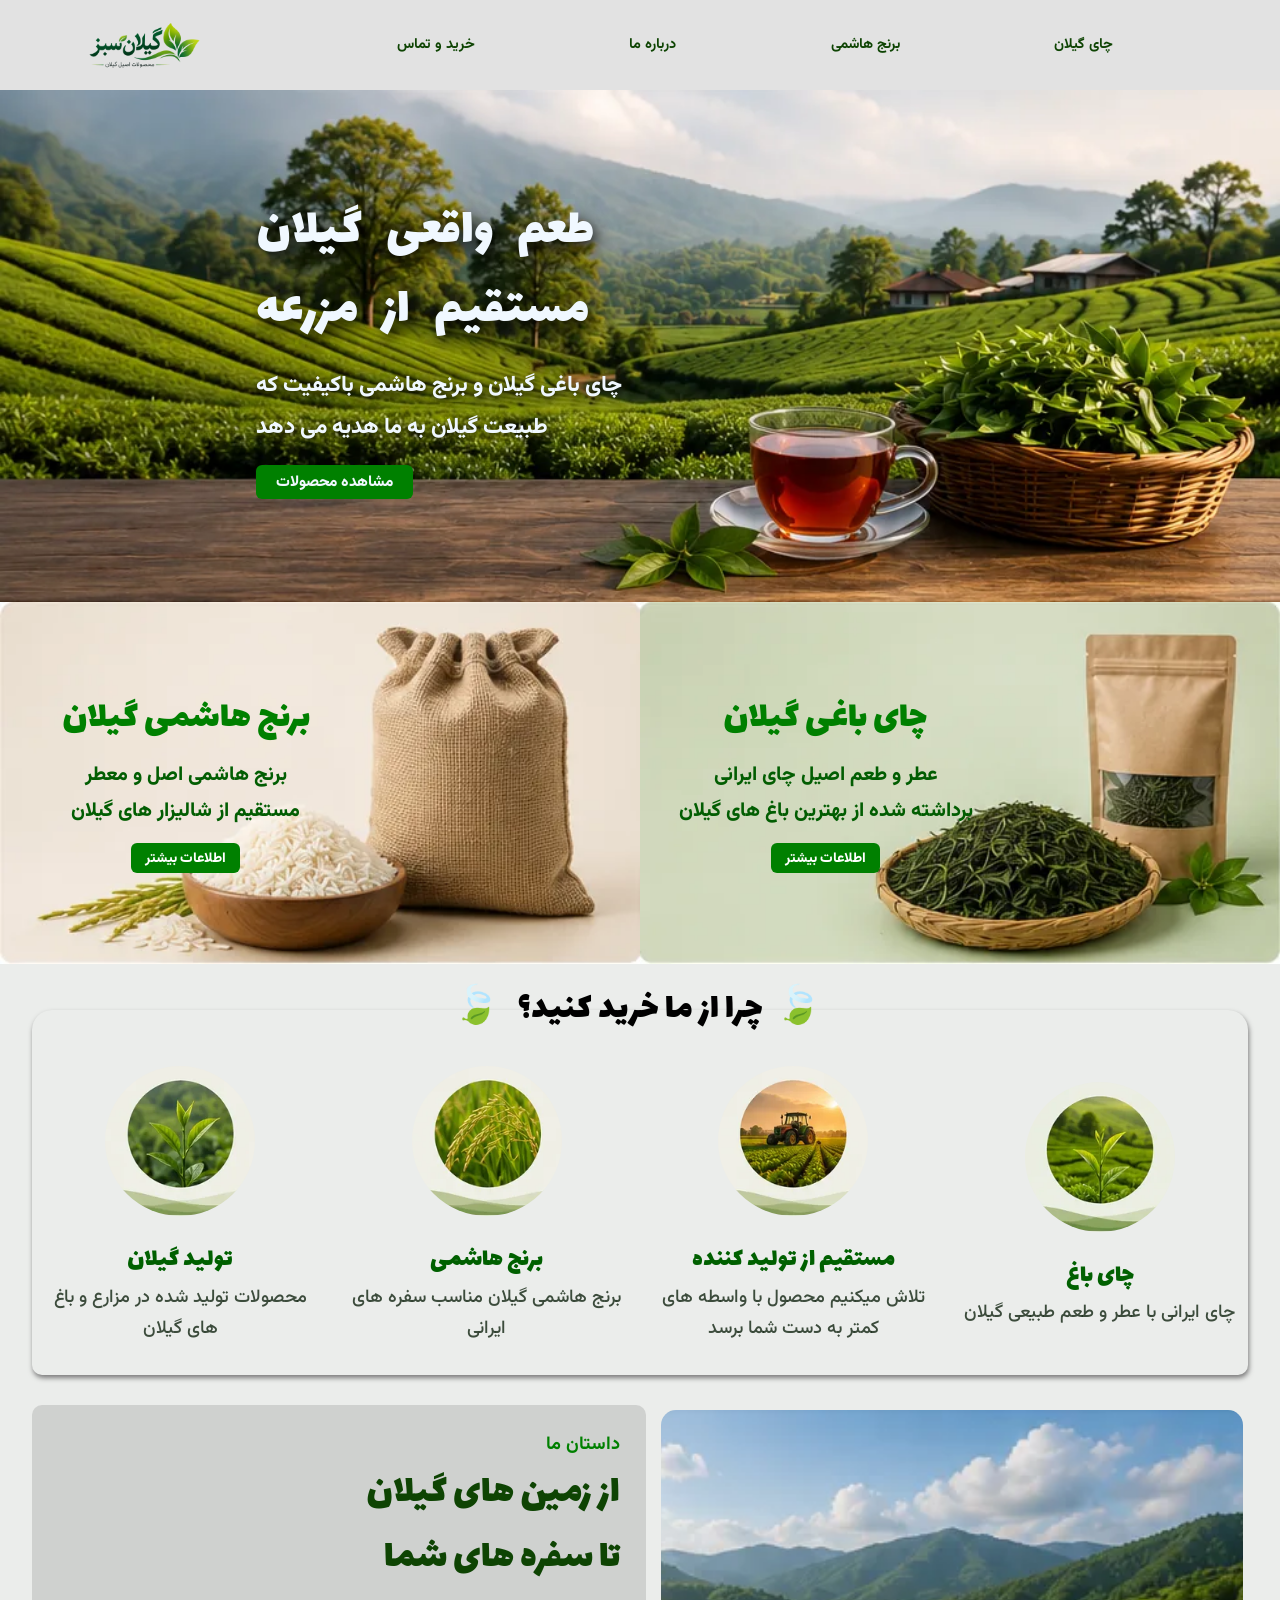
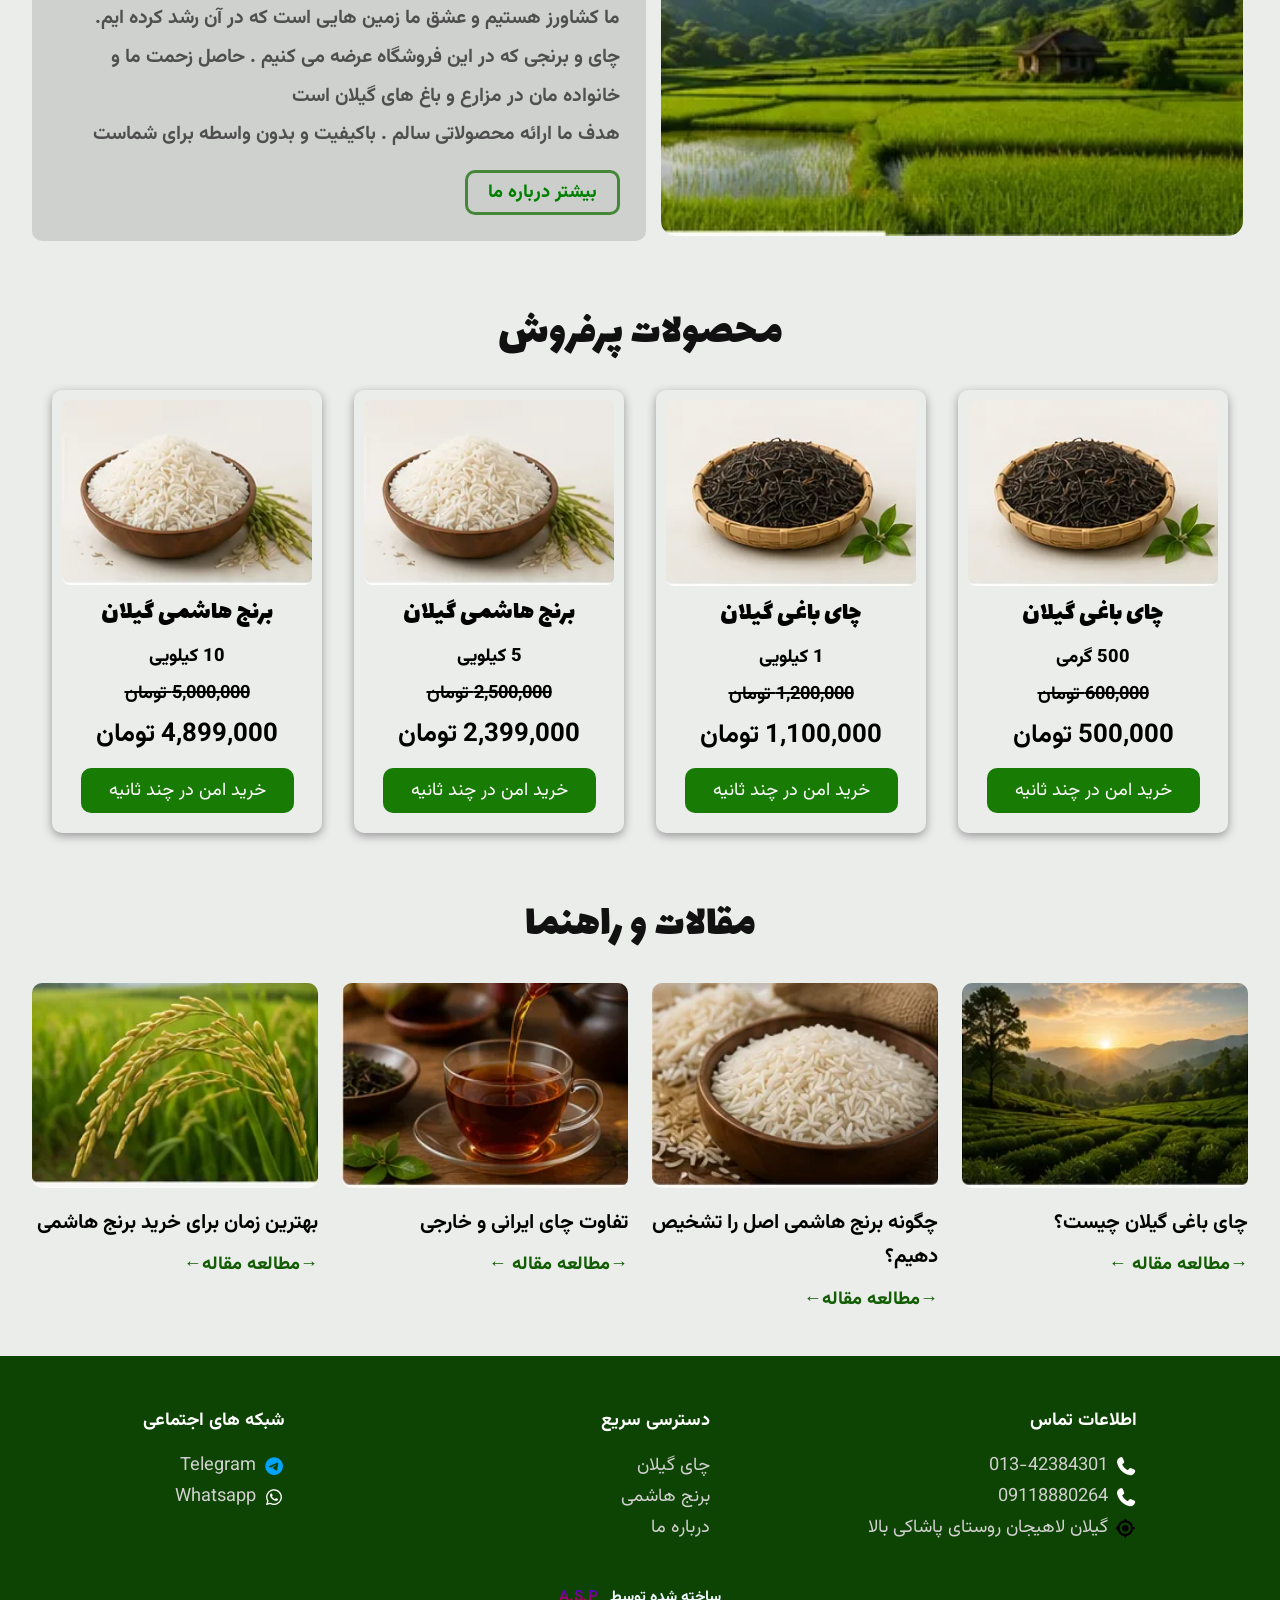
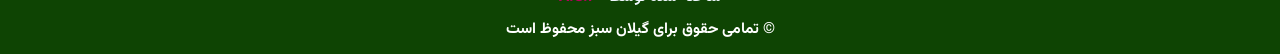
<file: index.html>
<!DOCTYPE html>
<html lang="fa" dir="rtl">
<head>
    <meta charset="UTF-8">
    <meta name="viewport" content="width=device-width, initial-scale=1.0">
    <title>گیلان سبز | خرید برنج هاشمی و چای باغی گیلان</title>
    <meta name="description" content="خرید چای باغی گیلان و برنج هاشمی از مزارع لاهیجان. مشاهده محصولات، مقالات راهنمای خرید و راه‌های تماس برای سفارش.">
    <meta name="robots" content="index, follow, max-image-preview:large">
    <meta name="theme-color" content="#187b04">
    <link rel="canonical" href="https://gilan-sabz.ir/">
    <meta property="og:title" content="گیلان سبز | خرید برنج هاشمی و چای باغی گیلان">
    <meta property="og:description" content="خرید چای باغی گیلان و برنج هاشمی از مزارع لاهیجان. مشاهده محصولات، مقالات راهنمای خرید و راه‌های تماس برای سفارش.">
    <meta property="og:type" content="website">
    <meta property="og:url" content="https://gilan-sabz.ir/">
    <meta property="og:image" content="https://gilan-sabz.ir/images/og-image.jpg">
    <meta property="og:image:width" content="1200">
    <meta property="og:image:height" content="630">
    <meta property="og:locale" content="fa_IR">
    <meta property="og:site_name" content="گیلان سبز">
    <meta name="twitter:card" content="summary_large_image">
    <meta name="twitter:title" content="گیلان سبز | خرید برنج هاشمی و چای باغی گیلان">
    <meta name="twitter:description" content="خرید چای باغی گیلان و برنج هاشمی از مزارع لاهیجان. مشاهده محصولات، مقالات راهنمای خرید و راه‌های تماس برای سفارش.">
    <meta name="twitter:image" content="https://gilan-sabz.ir/images/og-image.jpg">
    <link rel="icon" type="image/png" href="./gilan-sabz-logo-lossless.webp">
    <link rel="preconnect" href="https://fonts.googleapis.com">
    <link rel="preconnect" href="https://fonts.gstatic.com" crossorigin>
    <link href="https://fonts.googleapis.com/css2?family=Lalezar&family=Vazirmatn:wght@300..900&display=swap" rel="stylesheet">
    <link rel="stylesheet" href="./style.css">
    <link rel="stylesheet" href="./responsive.css">
    <link rel="stylesheet" href="./fontawesome/css/all.min.css">
    <script type="application/ld+json">{"@context": "https://schema.org", "@type": "WebSite", "name": "گیلان سبز", "url": "https://gilan-sabz.ir/", "inLanguage": "fa-IR"}</script>
    <script type="application/ld+json">{"@context": "https://schema.org", "@type": "LocalBusiness", "name": "گیلان سبز", "url": "https://gilan-sabz.ir/", "image": "https://gilan-sabz.ir/images/og-image.jpg", "logo": "https://gilan-sabz.ir/gilan-sabz-logo-lossless.webp", "description": "خرید چای باغی گیلان و برنج هاشمی از مزارع لاهیجان. مشاهده محصولات، مقالات راهنمای خرید و راه‌های تماس برای سفارش.", "telephone": ["+98-13-42384301", "+98-911-888-0264"], "address": {"@type": "PostalAddress", "addressCountry": "IR", "addressRegion": "گیلان", "addressLocality": "لاهیجان", "streetAddress": "روستای پاشاکی بالا"}, "sameAs": ["https://t.me/Behrooz_sedighi", "https://instagram.com/Arian.sedighi"]}</script>
</head>
<body>
    <!--==============================
    شروع ساخت هدر وبسایت
    ==============================-->
    <div class="div1">
        <div class="div-hed-box">
            <header class="heder">
                <a href="./index.html" class="a-img-hed"><img width="600" height="400" src="./gilan-sabz-logo-lossless.webp" alt="لوگوی گیلان سبز" class="logo"></a>
                <nav class="naviction-box" aria-label="منوی اصلی">
                    <a href="./tea-gilan.html" class="a-nav">چای گیلان</a>
                    <a href="./hashemi-rice.html" class="a-nav">برنج هاشمی</a>
                    <a href="./about.html" class="a-nav">درباره ما</a>
                    <a href="./contact-buy.html" class="a-nav">خرید و تماس</a>
                </nav>
            </header>
        </div>
 <!--==============================
    شروع ساخت  یک گراند وبسایت
    ==============================-->
        <div class="div-backgrand-box">
            <section class="section-box hero">
                <img width="1024" height="410" src="./images/01-hero-tea-field.webp" alt="مزرعه چای گیلان" class="img-for-bacgrand" fetchpriority="high">
                <div class="hero-text">
                <h1 class="h11">طعم واقعی گیلان<br>مستقیم از مزرعه</h1>
                <h2 class="h2-1">چای باغی گیلان و برنج هاشمی باکیفیت  که <br>طبیعت گیلان به ما هدیه می دهد</h2>
                <a href="./contact-buy.html"><button type="button" class="btn1" >مشاهده محصولات</button></a>
                </div>
            </section>
        </div>

         <!--==============================
          شروع ساخت  سکشن عکس برنج و چای 
          ==============================-->
        <div class="div-section-box">

            <section class="section-box category">
                <img width="491" height="278" src="./images/02-tea-category.webp" alt="چای باغی گیلان" class="img-for-section" loading="lazy">
                <div class="section-text">
                <h2  class="h2-5">چای باغی گیلان</h2>
                <h2  class="h2-3">عطر و طعم اصیل چای ایرانی <br> برداشته شده از بهترین باغ های گیلان</h2>
                <a href="./tea-gilan.html"><button class="btn-tia1">اطلاعات بیشتر</button></a>
                </div>
            </section>

            <section class="section-box category">
                <img width="491" height="278" src="./images/03-rice-category.webp" alt="برنج هاشمی گیلان" class="img-for-section" loading="lazy">
                <div class="section-text">
                <h2  class="h2-5-1">برنج هاشمی گیلان</h2>
                <h2  class="h2-6">برنج هاشمی اصل و معطر<br> مستقیم از شالیزار های گیلان</h2>
                <a href="./hashemi-rice.html"><button class="btn-tia2">اطلاعات بیشتر</button></a>
                </div>
            </section>
 <!--==============================
    شروع ساخت  فیلدست
  ==============================-->

            </div>
            <fieldset class="fild"> <legend class="fi1">  &nbsp;  🍃  &nbsp;چرا از ما خرید کنید؟  &nbsp; 🍃&nbsp;  </legend>
                <div class="div-for-section2">
                    <section class="section-box2">
                        <img width="239" height="191" src="./images/04-tea-field-circle.webp" alt="باغ چای گیلان" class="section-img-2" loading="lazy">
                        <h2   class="h2-11">چای باغ</h2>
                        <h3  class="h2-12">چای ایرانی با عطر و طعم طبیعی گیلان </h3>
                    </section>
                    
                    <section class="section-box2">
                        <img width="240" height="191" src="./images/05-farm-circle.webp" alt="مزرعه و کشاورزی در گیلان" class="section-img-2" loading="lazy">
                        <h2  class="h2-11">مستقیم از تولید کننده</h2>
                        <h3  class="h2-12">تلاش میکنیم محصول با واسطه های کمتر به دست شما برسد </h3>
                    </section>

                    <section class="section-box2">
                        <img width="240" height="191" src="./images/06-rice-circle.webp" alt="دانه‌های برنج هاشمی" class="section-img-2" loading="lazy">
                        <h2  class="h2-11">برنج هاشمی</h2>
                        <h3  class="h2-12">برنج هاشمی گیلان مناسب سفره های ایرانی</h3>
                    </section>

                    <section class="section-box2">
                        <img width="240" height="191" src="./images/07-tea-leaf-circle.webp" alt="برگ سبز چای" class="section-img-2" loading="lazy">
                        <h2  class="h2-11">تولید گیلان</h2>
                        <h3  class="h2-12">محصولات تولید شده در مزارع و باغ های گیلان</h3>
                    </section>
                </div>
            </fieldset>

 <!--==============================
    شروع ساخت  بخش داستان ما
    ==============================-->
            <div class="div-section-box-for-historya">

                <section class="section-for-img-historya">
                    <img width="491" height="234" src="./images/08-rice-field-story.webp" alt="شالیزار برنج در گیلان" class="img-history" loading="lazy">
                </section>

                <section class="section-box-for-text">
                    <h3 class="h3-1"> داستان ما</h3>
                    <h2 class="h22-2"> از زمین های گیلان <br> تا سفره های شما </h2>
                    <p class="h2-33"> ما کشاورز هستیم و عشق ما زمین هایی است که در آن رشد کرده ایم. <br>
                     چای و برنجی که در این فروشگاه عرضه می کنیم . حاصل زحمت ما و خانواده مان در مزارع و باغ های گیلان است <br>
                     هدف ما ارائه محصولاتی سالم . باکیفیت و بدون واسطه برای شماست </p>
                     <a href="./about.html"><button class="btn-123">بیشتر درباره ما</button></a>
                </section>
            </div>

             <!--==============================
               شروع ساخت  بخش قیمت ها   
              ================================-->
                <h2 class="h2-55-0">محصولات پرفروش</h2>

                <div class="gaymat-box">
                    <section class="section-55-box">
                    <img width="239" height="177" src="./images/09-tea-product-1.webp" alt="بسته ۵۰۰ گرمی چای باغی گیلان" class="img-section-55" loading="lazy">
                    <h2 class="h2-55-1">چای باغی گیلان</h2>
                    <h4 class="h4-55">500 گرمی</h4>
                    <h3 class="h3-55"> 600,000 تومان</h3>
                    <h2 class="h3-55-7"> 500,000 تومان</h2>
                    <a href="./contact-buy.html" class="a-bottn55-1"><button class="btn55-1" > خرید امن در چند ثانیه </button></a>
                </section>
                    <section class="section-55-box">
                    <img width="239" height="177" src="./images/09-tea-product-1.webp" alt="بسته ۱ کیلویی چای باغی گیلان" class="img-section-55" loading="lazy">
                    <h2 class="h2-55-1">چای باغی گیلان</h2>
                    <h4 class="h4-55">1 کیلویی</h4>
                    <h3 class="h3-55"> 1,200,000 تومان</h3>
                    <h2 class="h3-55-7">1,100,000 تومان</h2>
                    <a href="./contact-buy.html" class="a-bottn55-1"><button class="btn55-1"> خرید امن در چند ثانیه </button></a>
                </section>
                    <section class="section-55-box">
                    <img width="240" height="177" src="./images/11-rice-product-1.webp" alt="برنج هاشمی گیلان ۵ کیلویی" class="img-section-55" loading="lazy">
                    <h2 class="h2-55-1">برنج هاشمی گیلان</h2>
                    <h4 class="h4-55">5 کیلویی</h4>
                    <h3 class="h3-55"> 2,500,000 تومان</h3>
                    <h2 class="h3-55-7"> 2,399,000 تومان</h2>
                    <a href="./contact-buy.html" class="a-bottn55-1"><button class="btn55-1"> خرید امن در چند ثانیه </button></a>
                </section>
                    <section class="section-55-box">
                    <img width="240" height="177" src="./images/11-rice-product-1.webp" alt="برنج هاشمی گیلان ۱۰ کیلویی" class="img-section-55" loading="lazy">
                    <h2 class="h2-55-1">برنج هاشمی گیلان</h2>
                    <h4 class="h4-55">10 کیلویی</h4>
                    <h3 class="h3-55">  5,000,000  تومان</h3>
                    <h2 class="h3-55-7"> 4,899,000  تومان</h2>
                    <a href="./contact-buy.html" class="a-bottn55-1"><button class="btn55-1"> خرید امن در چند ثانیه </button></a>
                </section>
                   
                </div>

                 <!--==============================
                      شروع ساخت  مقالات
                  ==============================-->

                <h2 class="h2-00">مقالات و راهنما</h2>
                
                <main class="div-for-articel">
                        <article class="artc">
                        <img width="239" height="188" src="./images/13-tea-landscape.webp" alt="منظره باغ چای" class="img-artc" loading="lazy">
                        <h2 class="h2-ar" >چای باغی گیلان چیست؟</h2>
                      <a href="./tea-gilan.html" class="b2"> →مطالعه مقاله ←</a> 
                </article>  
                        <article class="artc">
                        <img width="240" height="188" src="./images/15-rice-bowl.webp" alt="کاسه برنج هاشمی" class="img-artc" loading="lazy">
                        <h2 class="h2-ar">چگونه برنج هاشمی اصل را  تشخیص دهیم؟</h2>
                    <a href="./hashemi-rice.html" class="b2" id="b21"> →مطالعه مقاله←</a> 
                </article>  
                        <article class="artc">
                        <img width="240" height="188" src="./images/14-tea-cup.webp" alt="فنجان چای" class="img-artc" loading="lazy">
                        <h2 class="h2-ar">تفاوت چای ایرانی و خارجی</h2>
                     <a href="./iranian-vs-foreign-tea.html" class="b2"> →مطالعه مقاله ←</a>    
                </article>  
                        <article class="artc">
                        <img width="240" height="188" src="./images/16-rice-field.webp" alt="شالیزار برنج" class="img-artc" loading="lazy">
                        <h2 class="h2-ar">بهترین زمان برای خرید برنج هاشمی</h2>
                     <a href="./best-time-buy-rice.html" class="b2"> →مطالعه مقاله←</a> 
                </article>
                </main>
                <!--==============================
                    شروع ساخت فوتر سایت 
                 ==============================-->
                <div class="div-for-footer">
                        <footer class="foot">
                            <ul class="ul1">
                                  <strong >اطلاعات تماس</strong>
                                <li>
                                  <a href="tel:013-42384301"   class="a11">
                                    <i class="fa-solid fa-phone i-white"></i>
                                     013-42384301</a>
                            </li>
                                <li>
                                   <a href="tel:09118880264"  class="a11"> 
                                       <i class="fa-solid fa-phone i-white"></i>
                                     09118880264</a>
                            </li>
                                <li>
                                   <a href="https://maps.app.goo.gl/p7nHiBRJuPicP5439"  target="_blank"  class="a11"> 
                                       <i class="fa-solid fa-location i-loc"></i>
                                    گیلان لاهیجان روستای پاشاکی بالا </a>
                            </li>
                        </ul>
                            <ul class="ul1">
                                  <strong>دسترسی سریع</strong>
                             
                                <li>
                                  <a href="./tea-gilan.html"  class="a11">  چای گیلان</a>
                            </li>
                                <li>
                                   <a href="./hashemi-rice.html"  class="a11"> برنج هاشمی</a>
                            </li>
                                <li>
                                  <a href="./about.html"  class="a11">  درباره ما</a>
                            </li>
                    
                        </ul>
                    <ul class="ul1">
              
                </ul>

                <ul class="ul1">
                       <strong>شبکه های اجتماعی</strong>
                               <li>
                                   <a href="https://t.me/Behrooz_sedighi" rel="noopener noreferrer" target="_blank" class="a11" >
                                    <i class="fa-brands fa-telegram i-tel"></i>Telegram
                                   </a>
                            </li>
                              
                               <li>
                                   
                                   <a href="https://wa.me/989118880264" rel="noopener noreferrer" target="_blank" class="a11" >
                                   <i class="fa-brands fa-whatsapp i-white"></i> Whatsapp
                                   </a>
                            </li>
                </ul>
                    </footer>
                 
                        <h5  class="my-name">ساخته شده توسط &nbsp;
                             <a href="https://instagram.com/Arian.sedighi" class="my-names">A.S.P</a></h5>
                        <h5 class="font-00">&copy; تمامی حقوق برای گیلان سبز محفوظ است </h5>
                </div>
            </div>
            </body>
                </html>
</file>
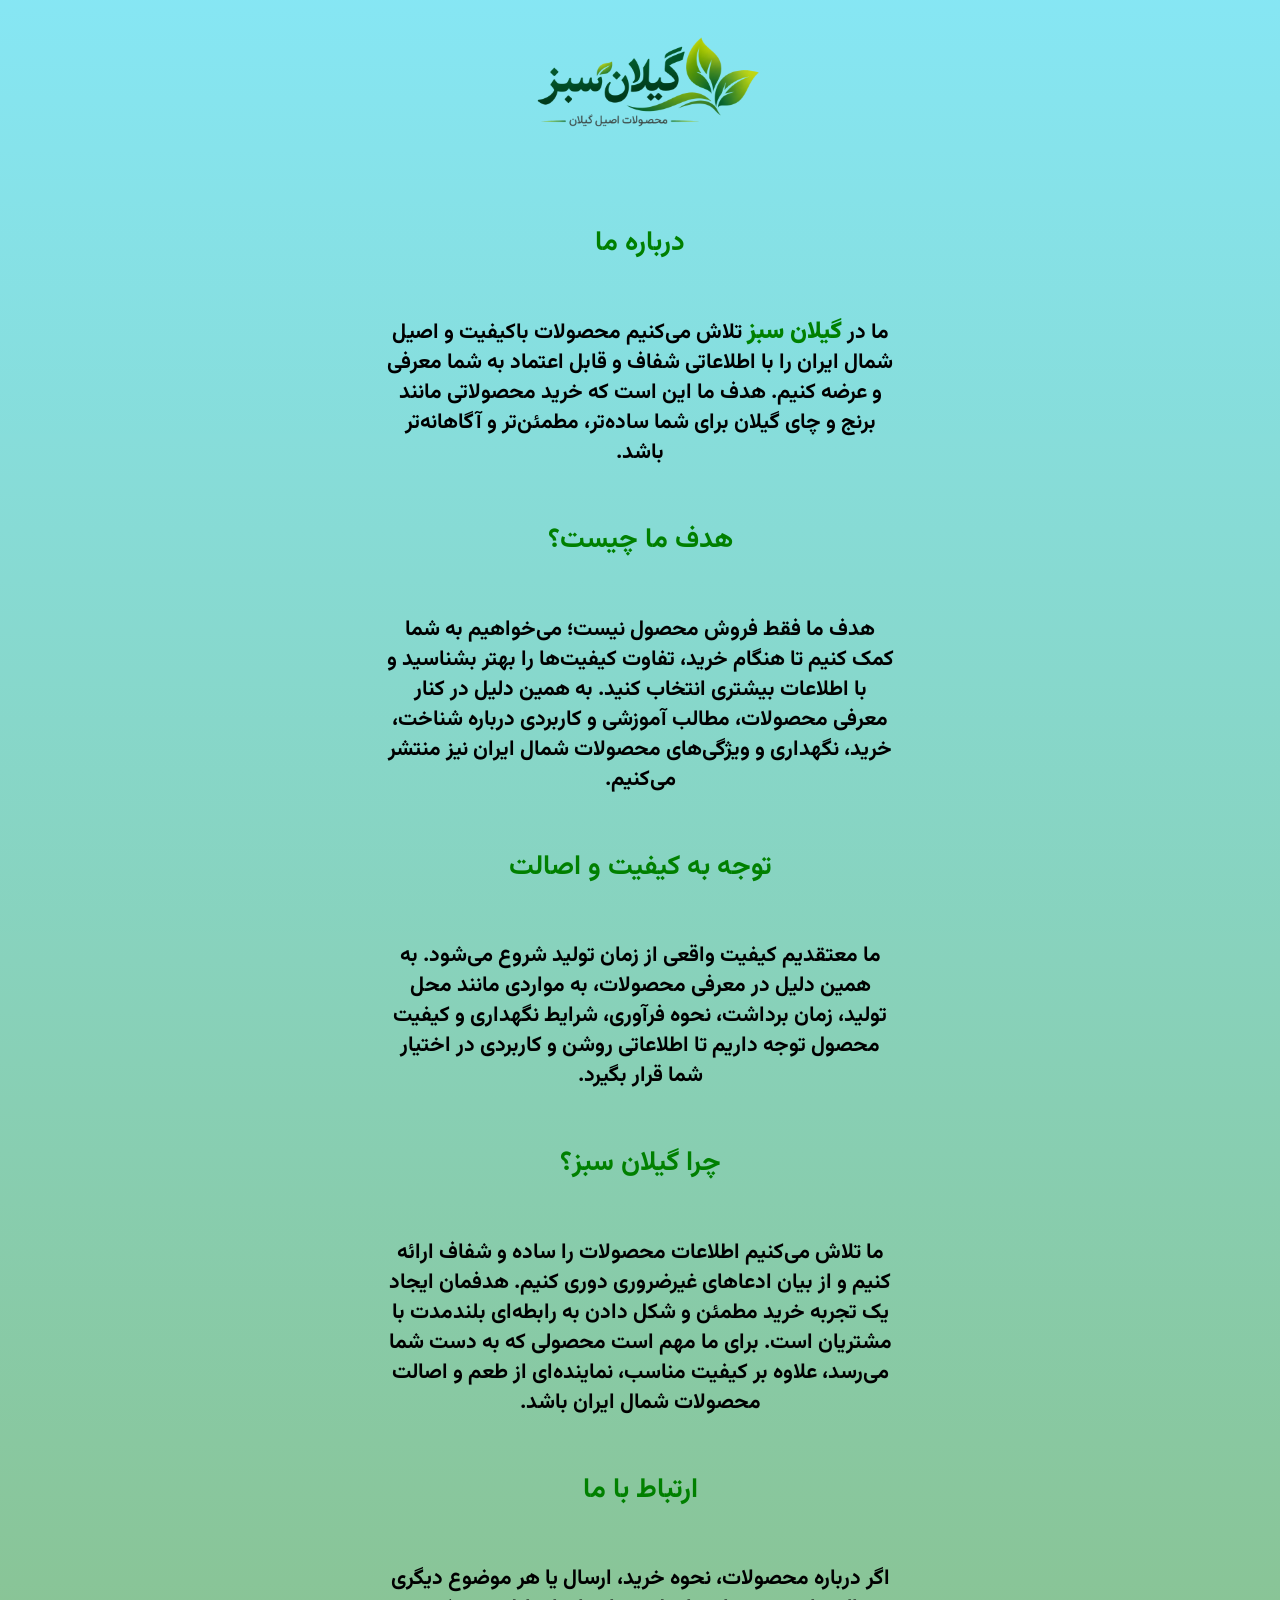
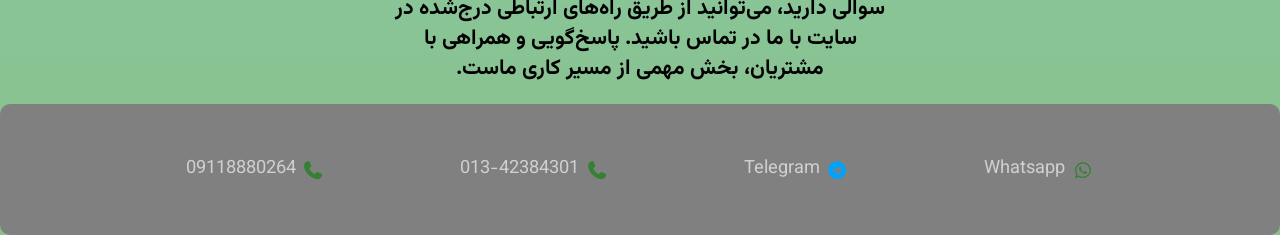
<file: about.html>
<!DOCTYPE html>
<html lang="fa" dir="rtl">
<head>
    <meta charset="UTF-8">
    <meta name="viewport" content="width=device-width, initial-scale=1.0">
    <title>درباره ما | گیلان سبز</title>
    <meta name="description" content="درباره گیلان سبز؛ عرضه محصولات اصیل شمال ایران مانند چای و برنج گیلان و راه‌های ارتباط با ما.">
    <meta name="robots" content="index, follow, max-image-preview:large">
    <meta name="theme-color" content="#187b04">
    <link rel="canonical" href="https://gilan-sabz.ir/about.html">
    <meta property="og:title" content="درباره ما | گیلان سبز">
    <meta property="og:description" content="درباره گیلان سبز؛ عرضه محصولات اصیل شمال ایران مانند چای و برنج گیلان و راه‌های ارتباط با ما.">
    <meta property="og:type" content="website">
    <meta property="og:url" content="https://gilan-sabz.ir/about.html">
    <meta property="og:image" content="https://gilan-sabz.ir/images/og-image.jpg">
    <meta property="og:image:width" content="1200">
    <meta property="og:image:height" content="630">
    <meta property="og:locale" content="fa_IR">
    <meta property="og:site_name" content="گیلان سبز">
    <meta name="twitter:card" content="summary_large_image">
    <meta name="twitter:title" content="درباره ما | گیلان سبز">
    <meta name="twitter:description" content="درباره گیلان سبز؛ عرضه محصولات اصیل شمال ایران مانند چای و برنج گیلان و راه‌های ارتباط با ما.">
    <meta name="twitter:image" content="https://gilan-sabz.ir/images/og-image.jpg">
    <link rel="icon" type="image/png" href="./gilan-sabz-logo-lossless.webp">
    <link rel="preconnect" href="https://fonts.googleapis.com">
    <link rel="preconnect" href="https://fonts.gstatic.com" crossorigin>
    <link href="https://fonts.googleapis.com/css2?family=Lalezar&family=Vazirmatn:wght@300..900&display=swap" rel="stylesheet">
    <link rel="stylesheet" href="./style.css">
    <link rel="stylesheet" href="./responsive.css">
    <link rel="stylesheet" href="./about.css">
    <link rel="stylesheet" href="./fontawesome/css/all.min.css">
    <script type="application/ld+json">{"@context": "https://schema.org", "@type": "AboutPage", "name": "درباره ما | گیلان سبز", "url": "https://gilan-sabz.ir/about.html", "inLanguage": "fa-IR"}</script>
</head>
<body>

<header class="heder">
<a href="./index.html" class="a360">
    <img width="600" height="400" src="./gilan-sabz-logo-lossless.webp" alt="لوگوی گیلان سبز" class="logo-my">
</a>    
</header>
 
<div class="card1">

    <div class="card-for-p">
       
    <h1>درباره ما</h1>

    <p class="about-p">ما در <span>گیلان سبز</span> تلاش می‌کنیم محصولات باکیفیت و اصیل شمال ایران را با اطلاعاتی شفاف و قابل اعتماد به شما معرفی و عرضه کنیم. هدف ما این است که خرید محصولاتی مانند برنج و چای گیلان برای شما ساده‌تر، مطمئن‌تر و آگاهانه‌تر باشد.</p>
   
    <h2 >هدف ما چیست؟</h2>
    <p class="about-p">
        هدف ما فقط فروش محصول نیست؛ می‌خواهیم به شما کمک کنیم تا هنگام خرید، تفاوت کیفیت‌ها را بهتر بشناسید و با اطلاعات بیشتری انتخاب کنید. به همین دلیل در کنار معرفی محصولات، مطالب آموزشی و کاربردی درباره شناخت، خرید، نگهداری و ویژگی‌های محصولات شمال ایران نیز منتشر می‌کنیم.
    </p>

   <h2>توجه به کیفیت و اصالت</h2>
   <p class="about-p">ما معتقدیم کیفیت واقعی از زمان تولید شروع می‌شود. به همین دلیل در معرفی محصولات، به مواردی مانند محل تولید، زمان برداشت، نحوه فرآوری، شرایط نگهداری و کیفیت محصول توجه داریم تا اطلاعاتی روشن و کاربردی در اختیار شما قرار بگیرد.</p>
 
   <h2>چرا گیلان سبز؟</h2>
   <p class="about-p">ما تلاش می‌کنیم اطلاعات محصولات را ساده و شفاف ارائه کنیم و از بیان ادعاهای غیرضروری دوری کنیم. هدفمان ایجاد یک تجربه خرید مطمئن و شکل دادن به رابطه‌ای بلندمدت با مشتریان است.

برای ما مهم است محصولی که به دست شما می‌رسد، علاوه بر کیفیت مناسب، نماینده‌ای از طعم و اصالت محصولات شمال ایران باشد.</p>
<h2>ارتباط با ما</h2>
<p class="about-p">اگر درباره محصولات، نحوه خرید، ارسال یا هر موضوع دیگری سوالی دارید، می‌توانید از طریق راه‌های ارتباطی درج‌شده در سایت با ما در تماس باشید. پاسخ‌گویی و همراهی با مشتریان، بخش مهمی از مسیر کاری ماست.</p>
    </div>

    </div>

    <div class="nama">
       
         
        <a href="https://wa.me/989118880264" rel="noopener noreferrer" target="_blank" class="a11" ><i class="fa-brands fa-whatsapp i-white"></i> Whatsapp</a>

        <a href="https://t.me/Behrooz_sedighi" rel="noopener noreferrer" target="_blank" class="a11" ><i class="fa-brands fa-telegram i-tel"></i>Telegram</a>

        <a href="tel:013-42384301"   class="a11"><i class="fa-solid fa-phone i-white"></i> 013-42384301</a>

        <a href="tel:09118880264"  class="a11"><i class="fa-solid fa-phone i-white"></i> 09118880264</a>

    </div>

</body>
</html>
</file>
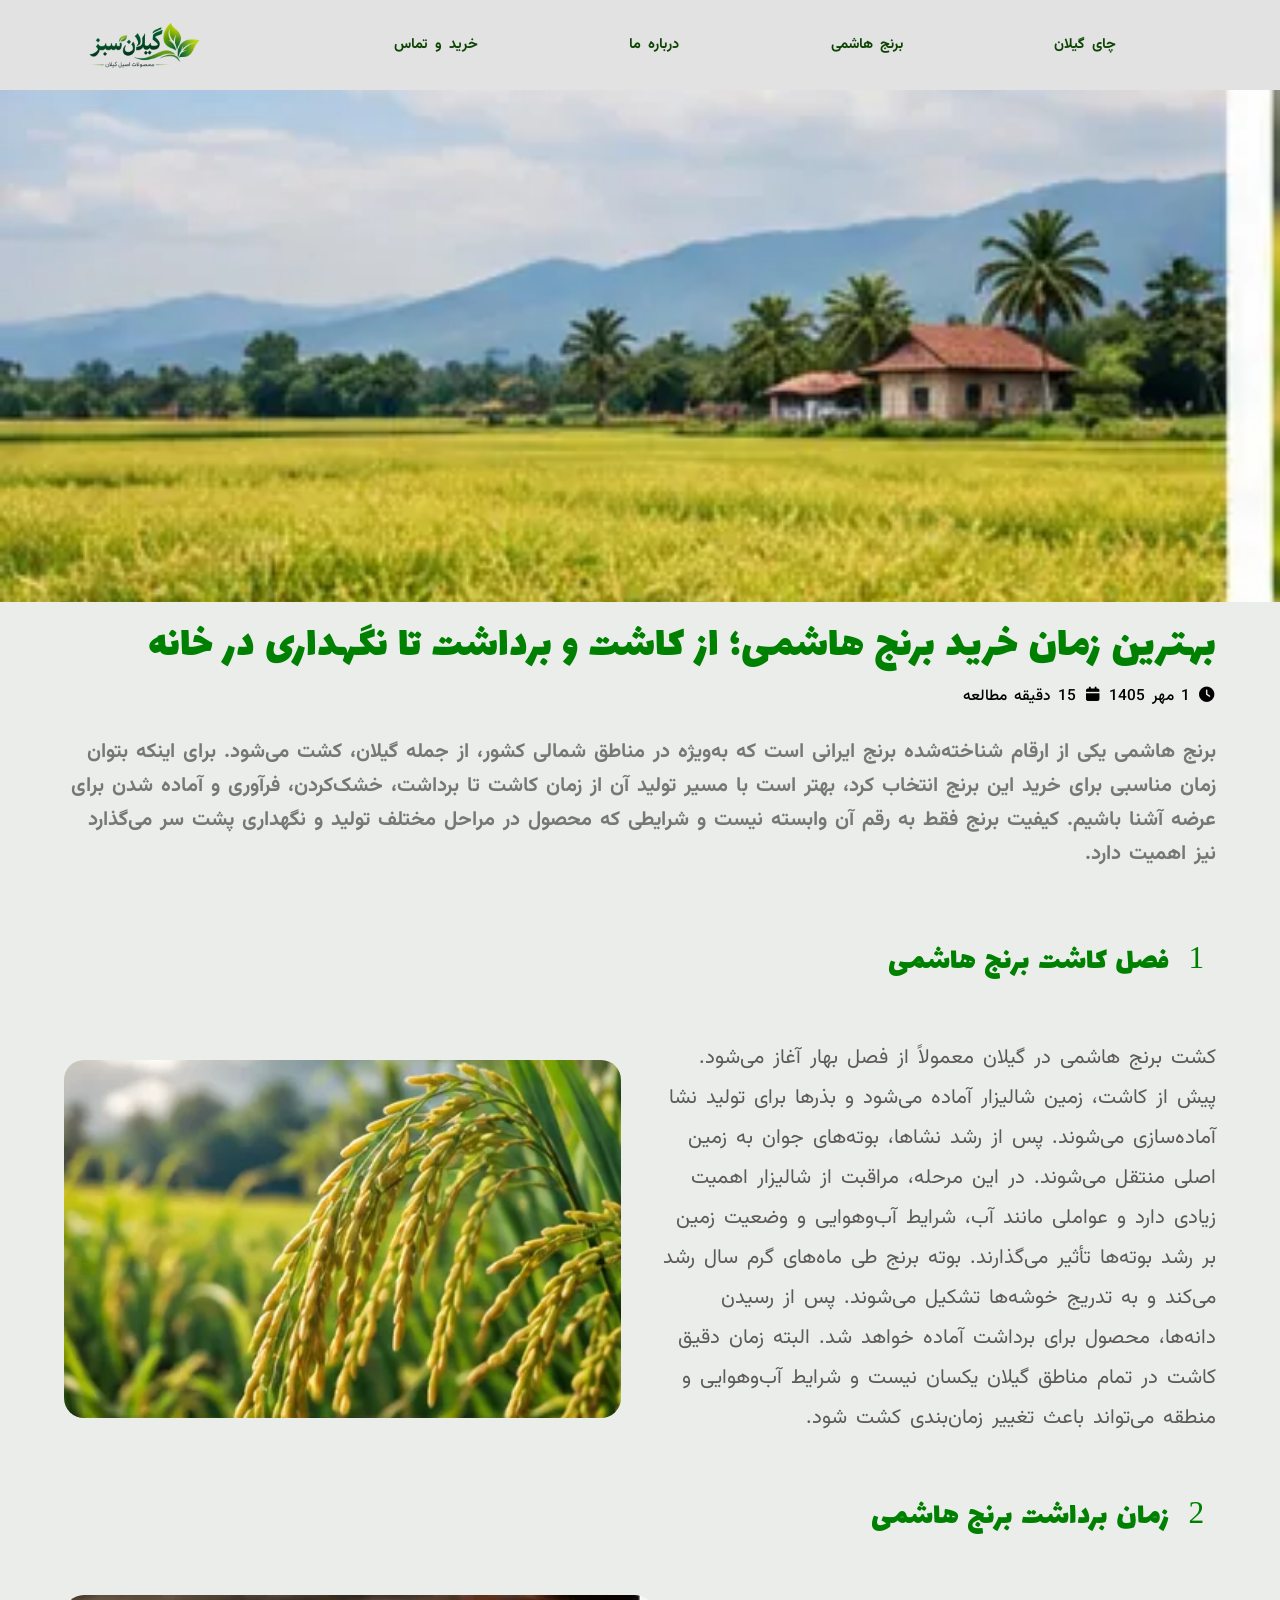
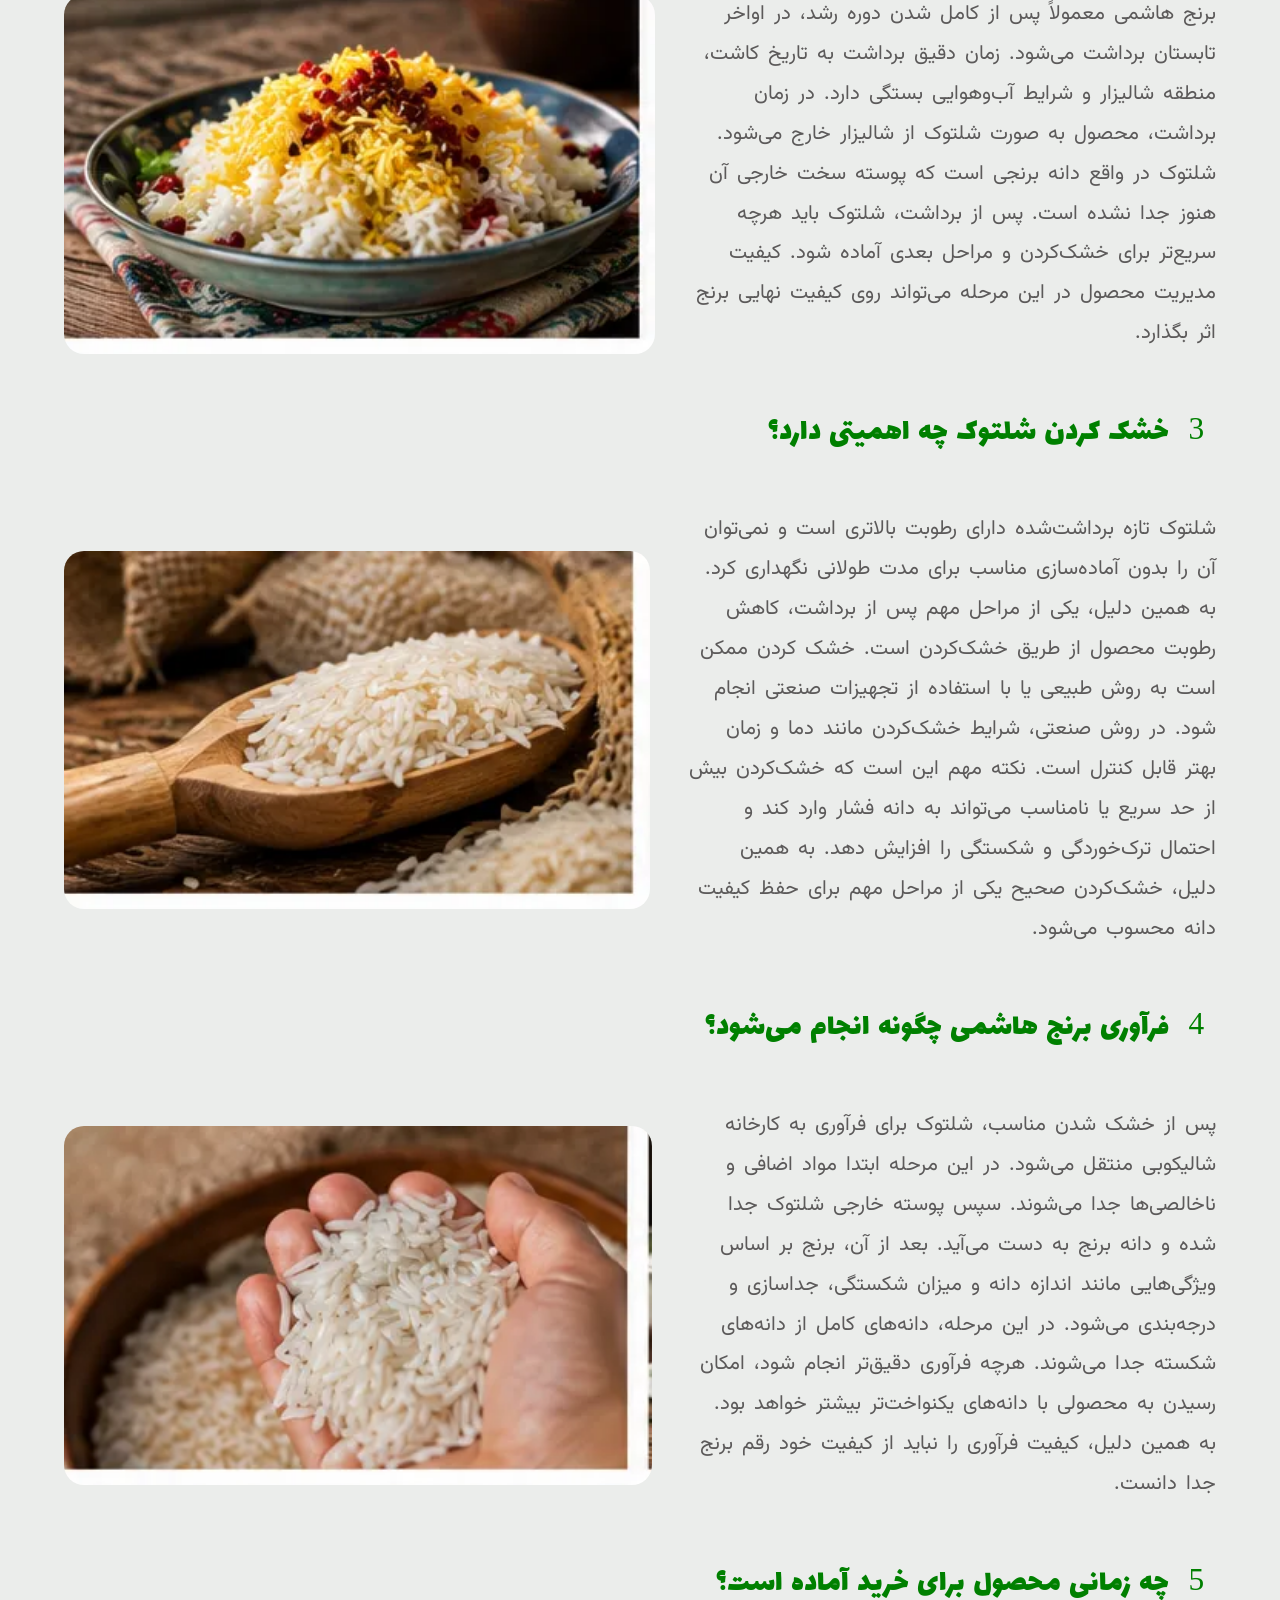
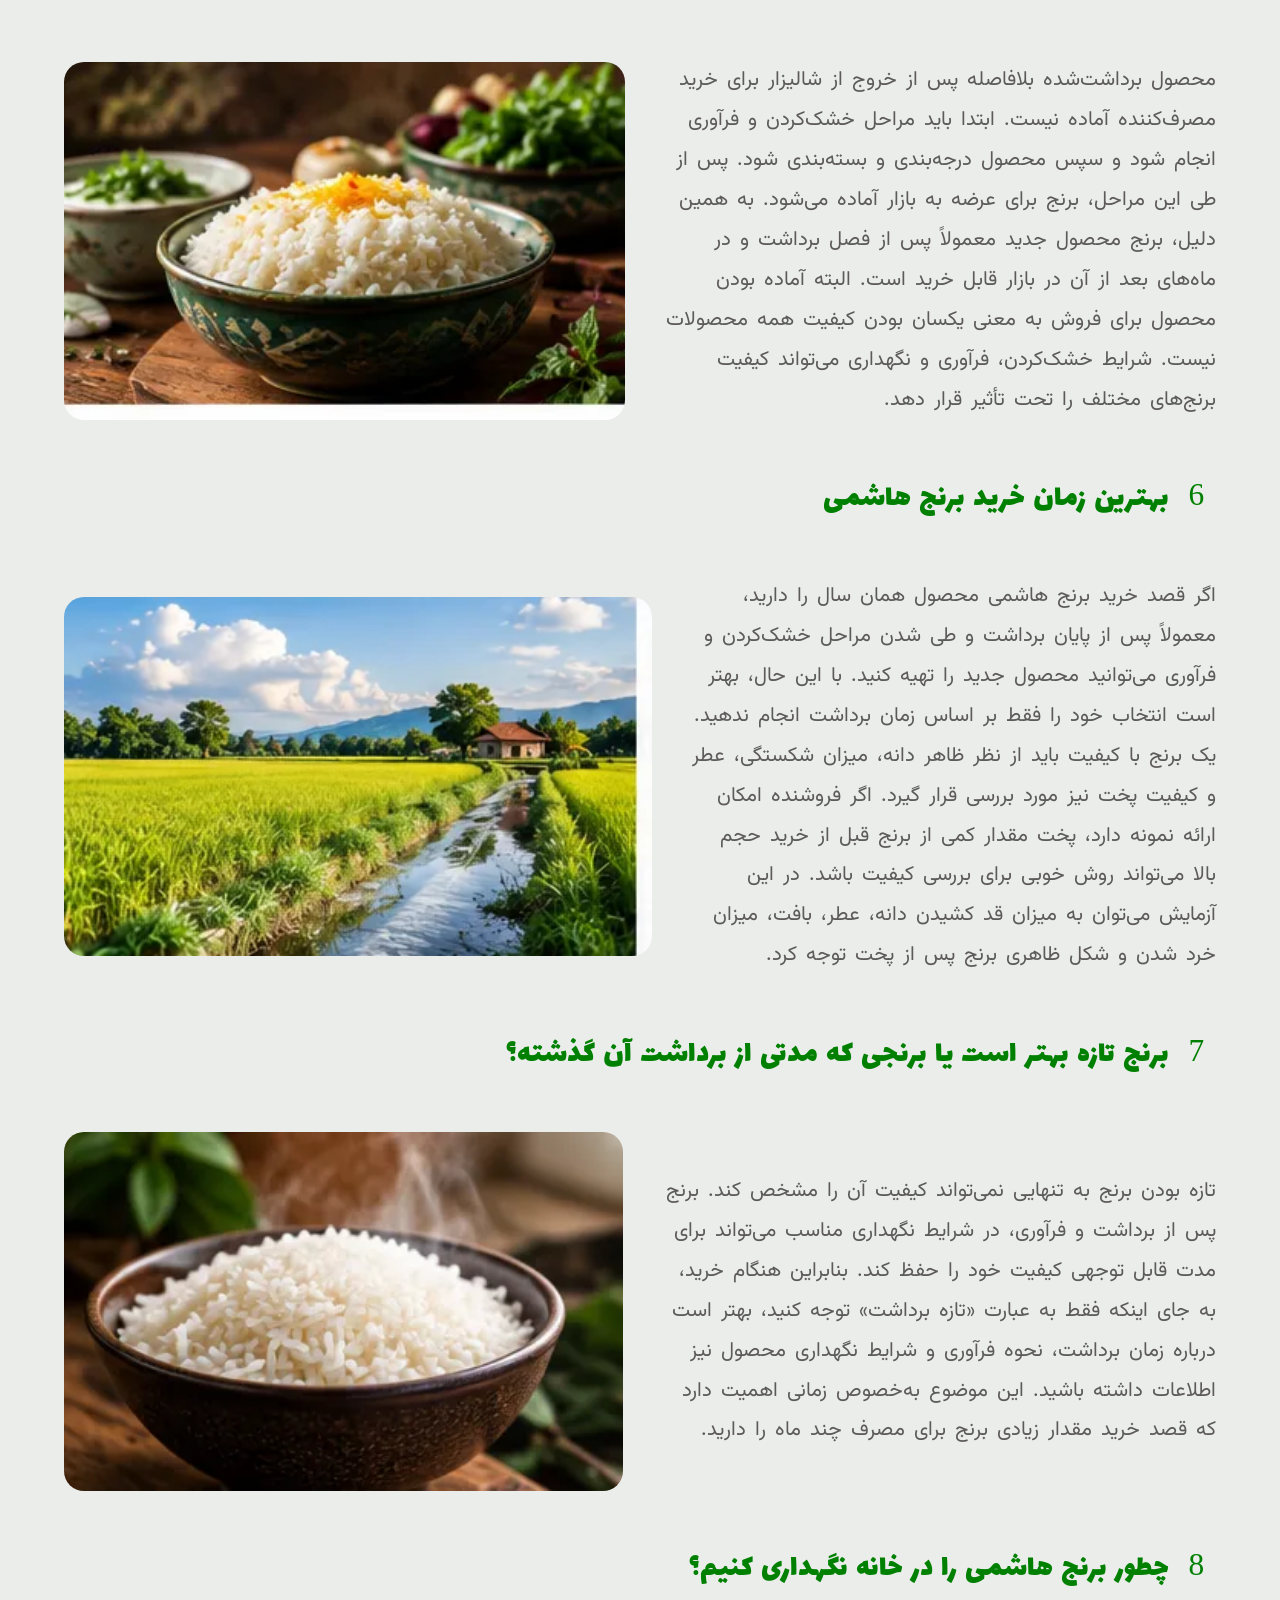
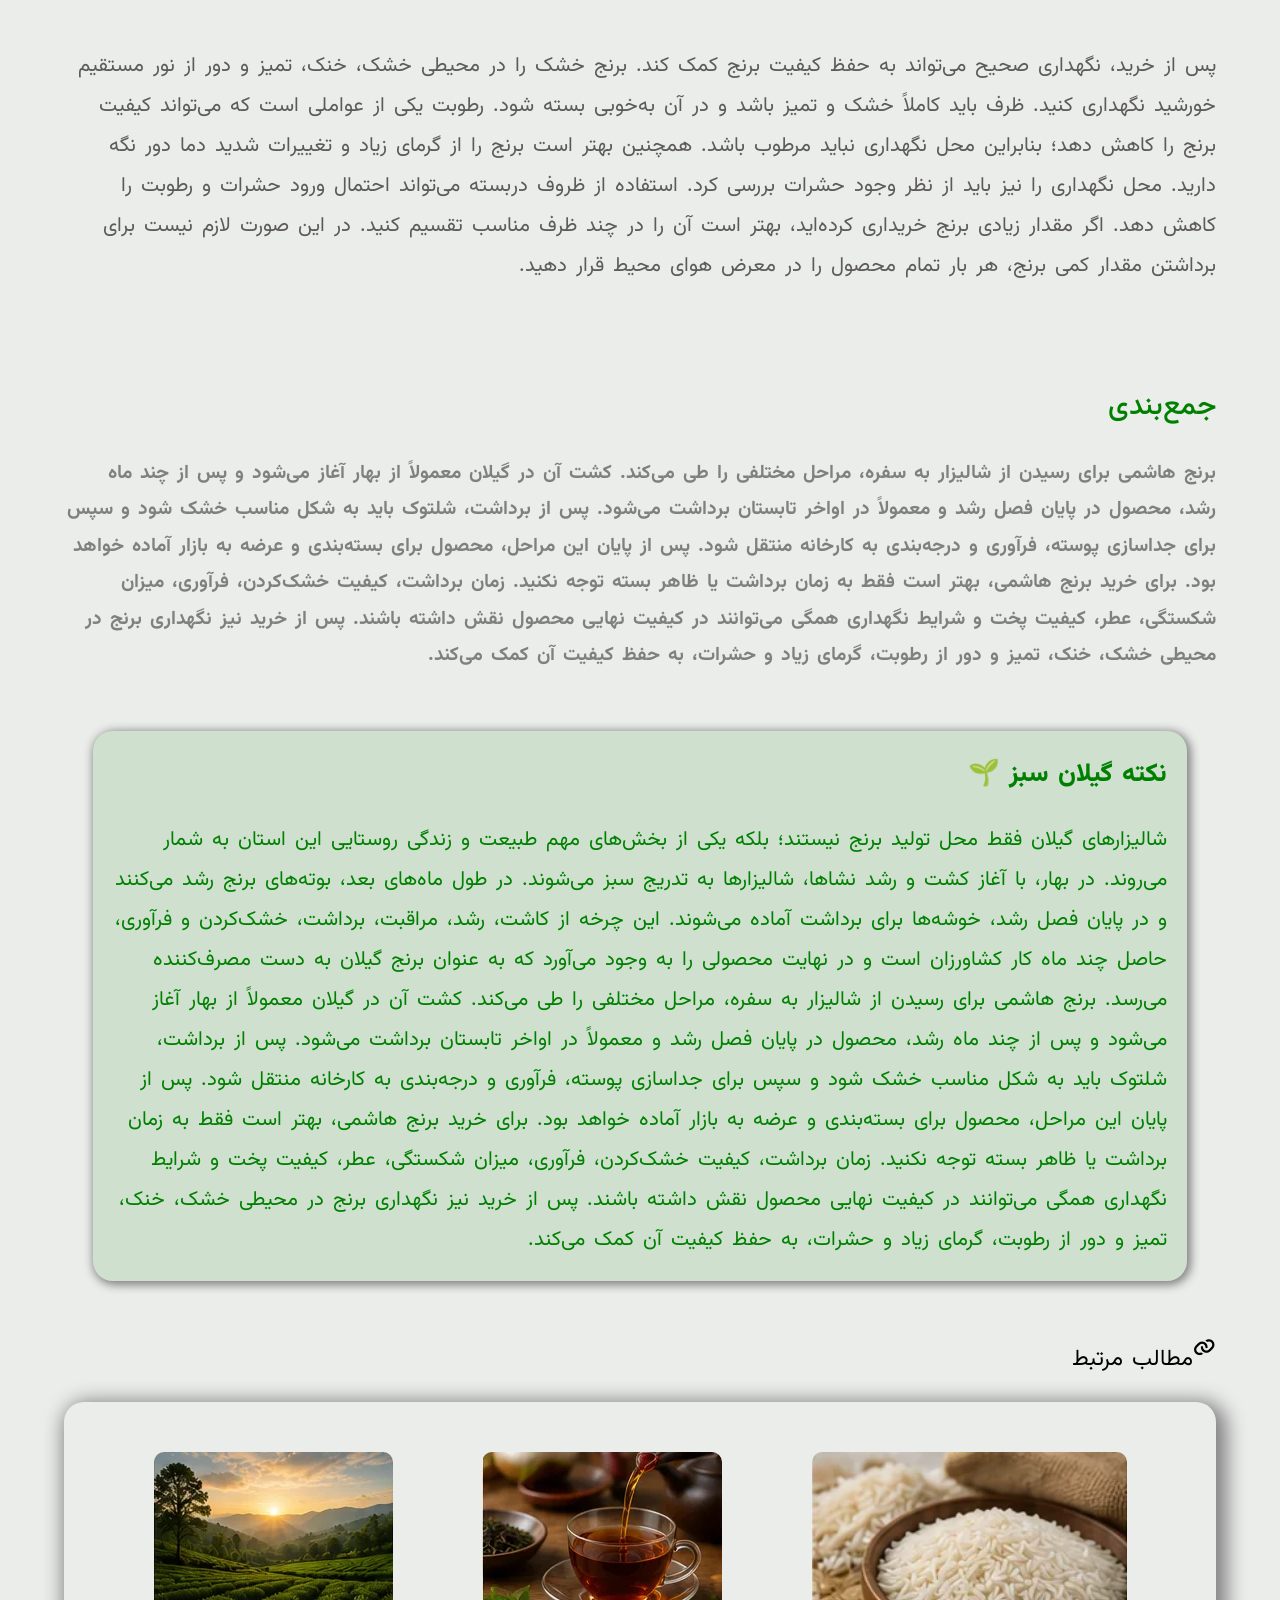
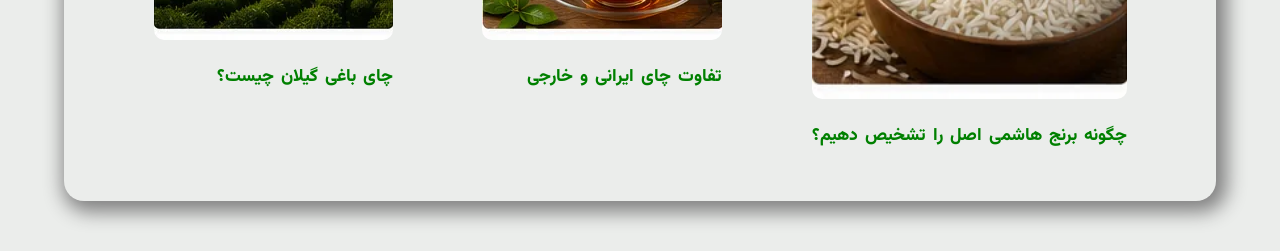
<file: best-time-buy-rice.html>
<!DOCTYPE html>
<html lang="fa" dir="rtl">
<head>
    <meta charset="UTF-8">
    <meta name="viewport" content="width=device-width, initial-scale=1.0">
    <title>بهترین زمان خرید برنج هاشمی و نگهداری آن | گیلان سبز</title>
    <meta name="description" content="بهترین زمان خرید برنج هاشمی چه موقع است؟ آشنایی با مسیر کاشت، برداشت و فرآوری برنج و نکات نگهداری در خانه.">
    <meta name="robots" content="index, follow, max-image-preview:large">
    <meta name="theme-color" content="#187b04">
    <link rel="canonical" href="https://gilan-sabz.ir/best-time-buy-rice.html">
    <meta property="og:title" content="بهترین زمان خرید برنج هاشمی و نگهداری آن | گیلان سبز">
    <meta property="og:description" content="بهترین زمان خرید برنج هاشمی چه موقع است؟ آشنایی با مسیر کاشت، برداشت و فرآوری برنج و نکات نگهداری در خانه.">
    <meta property="og:type" content="article">
    <meta property="og:url" content="https://gilan-sabz.ir/best-time-buy-rice.html">
    <meta property="og:image" content="https://gilan-sabz.ir/images/og-image.jpg">
    <meta property="og:image:width" content="1200">
    <meta property="og:image:height" content="630">
    <meta property="og:locale" content="fa_IR">
    <meta property="og:site_name" content="گیلان سبز">
    <meta name="twitter:card" content="summary_large_image">
    <meta name="twitter:title" content="بهترین زمان خرید برنج هاشمی و نگهداری آن | گیلان سبز">
    <meta name="twitter:description" content="بهترین زمان خرید برنج هاشمی چه موقع است؟ آشنایی با مسیر کاشت، برداشت و فرآوری برنج و نکات نگهداری در خانه.">
    <meta name="twitter:image" content="https://gilan-sabz.ir/images/og-image.jpg">
    <link rel="icon" type="image/png" href="./gilan-sabz-logo-lossless.webp">
    <link rel="preconnect" href="https://fonts.googleapis.com">
    <link rel="preconnect" href="https://fonts.gstatic.com" crossorigin>
    <link href="https://fonts.googleapis.com/css2?family=Lalezar&family=Vazirmatn:wght@300..900&display=swap" rel="stylesheet">
    <link rel="stylesheet" href="./style.css">
    <link rel="stylesheet" href="./responsive.css">
    <link rel="stylesheet" href="./article.css">
    <link rel="stylesheet" href="./fontawesome/css/all.min.css">
    <script type="application/ld+json">{"@context": "https://schema.org", "@type": "Article", "headline": "بهترین زمان خرید برنج هاشمی؛ از کاشت و برداشت تا نگهداری در خانه", "description": "بهترین زمان خرید برنج هاشمی چه موقع است؟ آشنایی با مسیر کاشت، برداشت و فرآوری برنج و نکات نگهداری در خانه.", "inLanguage": "fa-IR", "mainEntityOfPage": "https://gilan-sabz.ir/best-time-buy-rice.html", "image": "https://gilan-sabz.ir/images/og-image.jpg", "author": {"@type": "Organization", "name": "گیلان سبز"}, "publisher": {"@type": "Organization", "name": "گیلان سبز", "logo": {"@type": "ImageObject", "url": "https://gilan-sabz.ir/gilan-sabz-logo-lossless.webp"}}}</script>
</head>
<body>
        
  <!--==============================
    شروع ساخت هدر وبسایت
    ==============================-->
   
        <div class="div-hed-box">
            <header class="heder">
                <a href="./index.html" class="a-img-hed"><img width="600" height="400" src="./gilan-sabz-logo-lossless.webp" alt="لوگوی گیلان سبز" class="logo"></a>
                <nav class="naviction-box" aria-label="منوی اصلی">
                    <a href="./tea-gilan.html" class="a-nav">چای گیلان</a>
                    <a href="./hashemi-rice.html" class="a-nav">برنج هاشمی</a>
                    <a href="./about.html" class="a-nav">درباره ما</a>
                    <a href="./contact-buy.html" class="a-nav">خرید و تماس</a>
                </nav>
            </header>
        </div>
      
      <section class="section-for-to-backgrund">
        <img width="382" height="257" src="./article-photos/07_gilan_rice_field.webp" alt="شالیزار برنج در گیلان" class="backgraund-img-for-article">
    </section>

   <div class="div1">

    <section class="h1-col">

    <h1>بهترین زمان خرید برنج هاشمی؛ از کاشت و برداشت تا نگهداری در خانه</h1>

    <span class="span1">
        <i class="fa-solid fa-clock"></i> 
        1 مهر 1405
    </span>
    <span  class="span1">
        <i class="fa-solid fa-calendar"></i>
        15 دقیقه مطالعه
    </span>
<h3 class="h3-1  h3-my">
برنج هاشمی یکی از ارقام شناخته‌شده برنج ایرانی است که به‌ویژه در مناطق شمالی کشور، از جمله گیلان، کشت می‌شود. برای اینکه بتوان زمان مناسبی برای خرید این برنج انتخاب کرد، بهتر است با مسیر تولید آن از زمان کاشت تا برداشت، خشک‌کردن، فرآوری و آماده شدن برای عرضه آشنا باشیم.

کیفیت برنج فقط به رقم آن وابسته نیست و شرایطی که محصول در مراحل مختلف تولید و نگهداری پشت سر می‌گذارد نیز اهمیت دارد.
</h3>


</section>
<!--========================
start article
============================-->

        <div class="div-for-article">
  <h2 class="h2-1-ar" >
    <i class="fa-brands fa-1"></i>
    فصل کاشت برنج هاشمی</h2>
<article class="my-article">

    <p class="p-gray">
        کشت برنج هاشمی در گیلان معمولاً از فصل بهار آغاز می‌شود. پیش از کاشت، زمین شالیزار آماده می‌شود و بذرها برای تولید نشا آماده‌سازی می‌شوند.

پس از رشد نشاها، بوته‌های جوان به زمین اصلی منتقل می‌شوند. در این مرحله، مراقبت از شالیزار اهمیت زیادی دارد و عواملی مانند آب، شرایط آب‌وهوایی و وضعیت زمین بر رشد بوته‌ها تأثیر می‌گذارند.

بوته برنج طی ماه‌های گرم سال رشد می‌کند و به تدریج خوشه‌ها تشکیل می‌شوند. پس از رسیدن دانه‌ها، محصول برای برداشت آماده خواهد شد.

البته زمان دقیق کاشت در تمام مناطق گیلان یکسان نیست و شرایط آب‌وهوایی و منطقه می‌تواند باعث تغییر زمان‌بندی کشت شود.
    </p>

    <img width="365" height="257" src="./article-photos/08_rice_panicle.webp" alt="خوشه برنج" class="img-for-article" loading="lazy">

</article>
    <h2 class="h2-2-ar" >
        <i class="fa-brands fa-2"></i>
        زمان برداشت برنج هاشمی</h2>

<article class="my-article">
    <p class="p-gray">
        برنج هاشمی معمولاً پس از کامل شدن دوره رشد، در اواخر تابستان برداشت می‌شود. زمان دقیق برداشت به تاریخ کاشت، منطقه شالیزار و شرایط آب‌وهوایی بستگی دارد.

در زمان برداشت، محصول به صورت شلتوک از شالیزار خارج می‌شود. شلتوک در واقع دانه برنجی است که پوسته سخت خارجی آن هنوز جدا نشده است.

پس از برداشت، شلتوک باید هرچه سریع‌تر برای خشک‌کردن و مراحل بعدی آماده شود. کیفیت مدیریت محصول در این مرحله می‌تواند روی کیفیت نهایی برنج اثر بگذارد.
    </p>
    <img width="384" height="233" src="./article-photos/09_rice_with_saffron.webp" alt="برنج پخته با زعفران" class="img-for-article" loading="lazy">

</article>
    <h2 class="h2-3-ar" >
        <i class="fa-brands fa-3"></i>
        خشک کردن شلتوک چه اهمیتی دارد؟</h2>

<article class="my-article" >

    <p class="p-gray">شلتوک تازه برداشت‌شده دارای رطوبت بالاتری است و نمی‌توان آن را بدون آماده‌سازی مناسب برای مدت طولانی نگهداری کرد. به همین دلیل، یکی از مراحل مهم پس از برداشت، کاهش رطوبت محصول از طریق خشک‌کردن است.

خشک کردن ممکن است به روش طبیعی یا با استفاده از تجهیزات صنعتی انجام شود. در روش صنعتی، شرایط خشک‌کردن مانند دما و زمان بهتر قابل کنترل است.

نکته مهم این است که خشک‌کردن بیش از حد سریع یا نامناسب می‌تواند به دانه فشار وارد کند و احتمال ترک‌خوردگی و شکستگی را افزایش دهد. به همین دلیل، خشک‌کردن صحیح یکی از مراحل مهم برای حفظ کیفیت دانه محسوب می‌شود.</p>
     <img width="381" height="233" src="./article-photos/10_rice_wooden_scoop.webp" alt="برنج در ملاقه چوبی" class="img-for-article" loading="lazy">

</article>
<h2 class="h2-4-ar" >
    <i class="fa-brands fa-4"></i>
    فرآوری برنج هاشمی چگونه انجام می‌شود؟</h2>

<article class="my-article">
<p class="p-gray">پس از خشک شدن مناسب، شلتوک برای فرآوری به کارخانه شالیکوبی منتقل می‌شود.

در این مرحله ابتدا مواد اضافی و ناخالصی‌ها جدا می‌شوند. سپس پوسته خارجی شلتوک جدا شده و دانه برنج به دست می‌آید.

بعد از آن، برنج بر اساس ویژگی‌هایی مانند اندازه دانه و میزان شکستگی، جداسازی و درجه‌بندی می‌شود. در این مرحله، دانه‌های کامل از دانه‌های شکسته جدا می‌شوند.

هرچه فرآوری دقیق‌تر انجام شود، امکان رسیدن به محصولی با دانه‌های یکنواخت‌تر بیشتر خواهد بود. به همین دلیل، کیفیت فرآوری را نباید از کیفیت خود رقم برنج جدا دانست.</p>
    <img width="382" height="233" src="./article-photos/11_rice_in_hand.webp" alt="مشتی برنج در دست" class="img-for-article" loading="lazy">

</article>
<h2 class="h2-5-ar" >
    <i class="fa-brands fa-5"></i>
    چه زمانی محصول برای خرید آماده است؟</h2>

<article class="my-article">
<p class="p-gray">محصول برداشت‌شده بلافاصله پس از خروج از شالیزار برای خرید مصرف‌کننده آماده نیست. ابتدا باید مراحل خشک‌کردن و فرآوری انجام شود و سپس محصول درجه‌بندی و بسته‌بندی شود.

پس از طی این مراحل، برنج برای عرضه به بازار آماده می‌شود. به همین دلیل، برنج محصول جدید معمولاً پس از فصل برداشت و در ماه‌های بعد از آن در بازار قابل خرید است.

البته آماده بودن محصول برای فروش به معنی یکسان بودن کیفیت همه محصولات نیست. شرایط خشک‌کردن، فرآوری و نگهداری می‌تواند کیفیت برنج‌های مختلف را تحت تأثیر قرار دهد.</p>
    <img width="365" height="233" src="./article-photos/12_rice_serving_bowl.webp" alt="ظرف برنج پخته" class="img-for-article" loading="lazy">

</article>

<h2 class="h2-5-ar" > <i class="fa-brands fa-6"></i>
    بهترین زمان خرید برنج هاشمی</h2>
<article class="my-article">
<p class="p-gray">
اگر قصد خرید برنج هاشمی محصول همان سال را دارید، معمولاً پس از پایان برداشت و طی شدن مراحل خشک‌کردن و فرآوری می‌توانید محصول جدید را تهیه کنید.

با این حال، بهتر است انتخاب خود را فقط بر اساس زمان برداشت انجام ندهید. یک برنج با کیفیت باید از نظر ظاهر دانه، میزان شکستگی، عطر و کیفیت پخت نیز مورد بررسی قرار گیرد.

اگر فروشنده امکان ارائه نمونه دارد، پخت مقدار کمی از برنج قبل از خرید حجم بالا می‌تواند روش خوبی برای بررسی کیفیت باشد. در این آزمایش می‌توان به میزان قد کشیدن دانه، عطر، بافت، میزان خرد شدن و شکل ظاهری برنج پس از پخت توجه کرد.
</p>
    <img width="384" height="234" src="./article-photos/13_rice_field_path.webp" alt="مسیر کنار شالیزار" class="img-for-article" loading="lazy">

</article>

<h2 class="h2-5-ar" >
    <i class="fa-brands fa-7"></i>
    برنج تازه بهتر است یا برنجی که مدتی از برداشت آن گذشته؟</h2>
<article class="my-article">
<p class="p-gray">
تازه بودن برنج به تنهایی نمی‌تواند کیفیت آن را مشخص کند. برنج پس از برداشت و فرآوری، در شرایط نگهداری مناسب می‌تواند برای مدت قابل توجهی کیفیت خود را حفظ کند.

بنابراین هنگام خرید، به جای اینکه فقط به عبارت «تازه برداشت» توجه کنید، بهتر است درباره زمان برداشت، نحوه فرآوری و شرایط نگهداری محصول نیز اطلاعات داشته باشید.

این موضوع به‌خصوص زمانی اهمیت دارد که قصد خرید مقدار زیادی برنج برای مصرف چند ماه را دارید.
</p>
    <img width="365" height="234" src="./article-photos/16_steaming_rice.webp" alt="برنج پخته و داغ" class="img-for-article" loading="lazy">

</article>

<h2 class="h2-5-ar" >
    <i class="fa-brands fa-8"></i>
    چطور برنج هاشمی را در خانه نگهداری کنیم؟</h2>
<article class="my-article">
<p class="p-gray">
پس از خرید، نگهداری صحیح می‌تواند به حفظ کیفیت برنج کمک کند.

برنج خشک را در محیطی خشک، خنک، تمیز و دور از نور مستقیم خورشید نگهداری کنید. ظرف باید کاملاً خشک و تمیز باشد و در آن به‌خوبی بسته شود.

رطوبت یکی از عواملی است که می‌تواند کیفیت برنج را کاهش دهد؛ بنابراین محل نگهداری نباید مرطوب باشد. همچنین بهتر است برنج را از گرمای زیاد و تغییرات شدید دما دور نگه دارید.

محل نگهداری را نیز باید از نظر وجود حشرات بررسی کرد. استفاده از ظروف دربسته می‌تواند احتمال ورود حشرات و رطوبت را کاهش دهد.

اگر مقدار زیادی برنج خریداری کرده‌اید، بهتر است آن را در چند ظرف مناسب تقسیم کنید. در این صورت لازم نیست برای برداشتن مقدار کمی برنج، هر بار تمام محصول را در معرض هوای محیط قرار دهید.
</p>

</article>

</div>
        <div class="div-for-jam">
        <section>
            <p class="h5-spam">جمع‌بندی</p>
            <h5 class="h5-spamm">
 برنج هاشمی برای رسیدن از شالیزار به سفره، مراحل مختلفی را طی می‌کند. کشت آن در گیلان معمولاً از بهار آغاز می‌شود و پس از چند ماه رشد، محصول در پایان فصل رشد و معمولاً در اواخر تابستان برداشت می‌شود.

پس از برداشت، شلتوک باید به شکل مناسب خشک شود و سپس برای جداسازی پوسته، فرآوری و درجه‌بندی به کارخانه منتقل شود. پس از پایان این مراحل، محصول برای بسته‌بندی و عرضه به بازار آماده خواهد بود.

برای خرید برنج هاشمی، بهتر است فقط به زمان برداشت یا ظاهر بسته توجه نکنید. زمان برداشت، کیفیت خشک‌کردن، فرآوری، میزان شکستگی، عطر، کیفیت پخت و شرایط نگهداری همگی می‌توانند در کیفیت نهایی محصول نقش داشته باشند.

پس از خرید نیز نگهداری برنج در محیطی خشک، خنک، تمیز و دور از رطوبت، گرمای زیاد و حشرات، به حفظ کیفیت آن کمک می‌کند.
            </h5> 
        
        </section>
        </div>


<main  class="main-for-nokte">
    <p class="p-spam">  نکته گیلان سبز 🌱 </p>
    <p>
 شالیزارهای گیلان فقط محل تولید برنج نیستند؛ بلکه یکی از بخش‌های مهم طبیعت و زندگی روستایی این استان به شمار می‌روند.

در بهار، با آغاز کشت و رشد نشاها، شالیزارها به تدریج سبز می‌شوند. در طول ماه‌های بعد، بوته‌های برنج رشد می‌کنند و در پایان فصل رشد، خوشه‌ها برای برداشت آماده می‌شوند.

این چرخه از کاشت، رشد، مراقبت، برداشت، خشک‌کردن و فرآوری، حاصل چند ماه کار کشاورزان است و در نهایت محصولی را به وجود می‌آورد که به عنوان برنج گیلان به دست مصرف‌کننده می‌رسد.

برنج هاشمی برای رسیدن از شالیزار به سفره، مراحل مختلفی را طی می‌کند. کشت آن در گیلان معمولاً از بهار آغاز می‌شود و پس از چند ماه رشد، محصول در پایان فصل رشد و معمولاً در اواخر تابستان برداشت می‌شود.

پس از برداشت، شلتوک باید به شکل مناسب خشک شود و سپس برای جداسازی پوسته، فرآوری و درجه‌بندی به کارخانه منتقل شود. پس از پایان این مراحل، محصول برای بسته‌بندی و عرضه به بازار آماده خواهد بود.

برای خرید برنج هاشمی، بهتر است فقط به زمان برداشت یا ظاهر بسته توجه نکنید. زمان برداشت، کیفیت خشک‌کردن، فرآوری، میزان شکستگی، عطر، کیفیت پخت و شرایط نگهداری همگی می‌توانند در کیفیت نهایی محصول نقش داشته باشند.

پس از خرید نیز نگهداری برنج در محیطی خشک، خنک، تمیز و دور از رطوبت، گرمای زیاد و حشرات، به حفظ کیفیت آن کمک می‌کند.
    </p>

</main>


 
<div class="div-for-end-artic">
   <i class="fa-solid fa-link"></i> <p class="word-p" >  مطالب مرتبط</p>

</div>
    <div class="div-for-to-end">
           
        <article class="artc-for-end">
        <img width="240" height="188" src="./images/15-rice-bowl.webp" alt="کاسه برنج هاشمی" class="img-for-artc-end" loading="lazy">
        <a href="./hashemi-rice.html"class="a-ar">چگونه برنج هاشمی اصل را تشخیص دهیم؟</a>
        </article>

        <article class="artc-for-end">
        <img width="240" height="188" src="./images/14-tea-cup.webp" alt="فنجان چای" class="img-for-artc-end" loading="lazy">
    <a href="./iranian-vs-foreign-tea.html"class="a-ar">تفاوت چای ایرانی و خارجی </a>   
    </article>

        <article class="artc-for-end">
        <img width="239" height="188" src="./images/13-tea-landscape.webp" alt="منظره باغ چای" class="img-for-artc-end" loading="lazy">
        <a href="./tea-gilan.html" class="a-ar" >چای باغی گیلان چیست؟</a>
        </article>
</div>
    </div>

</body>
</html>
</file>
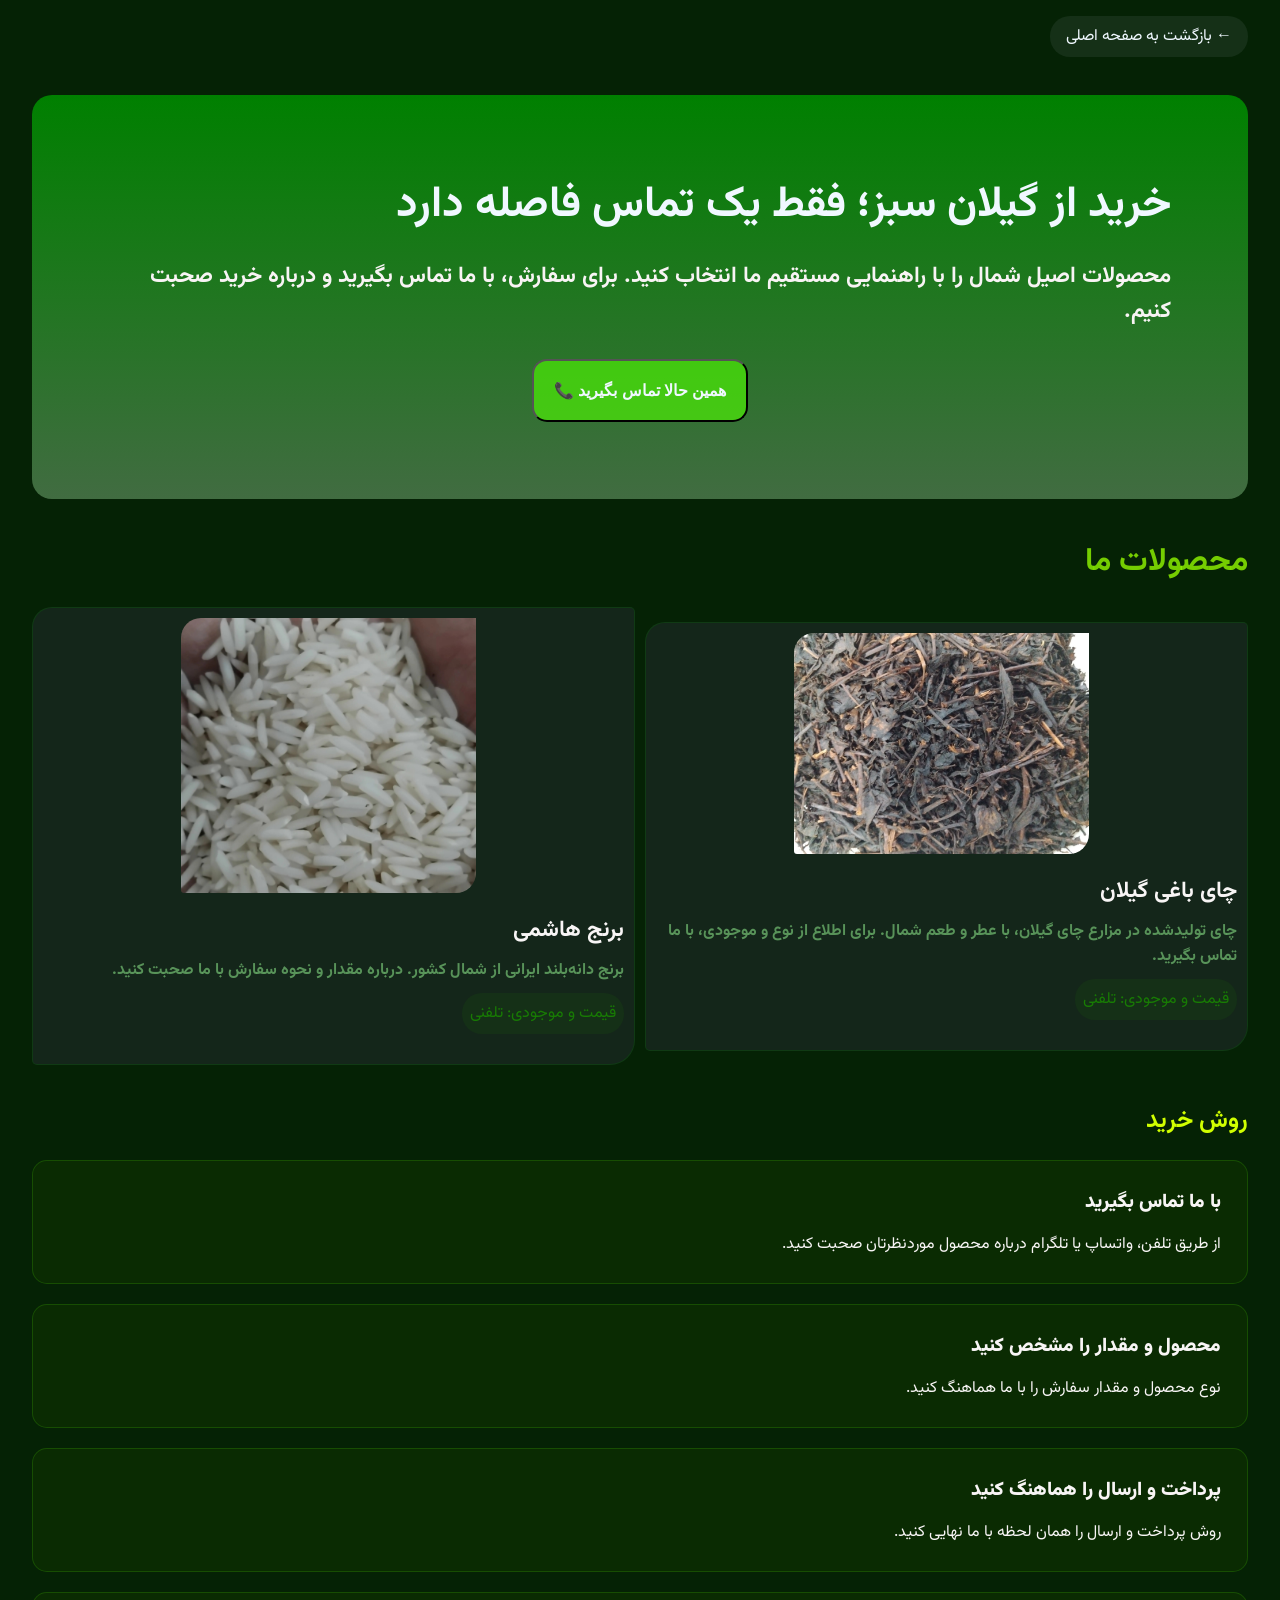
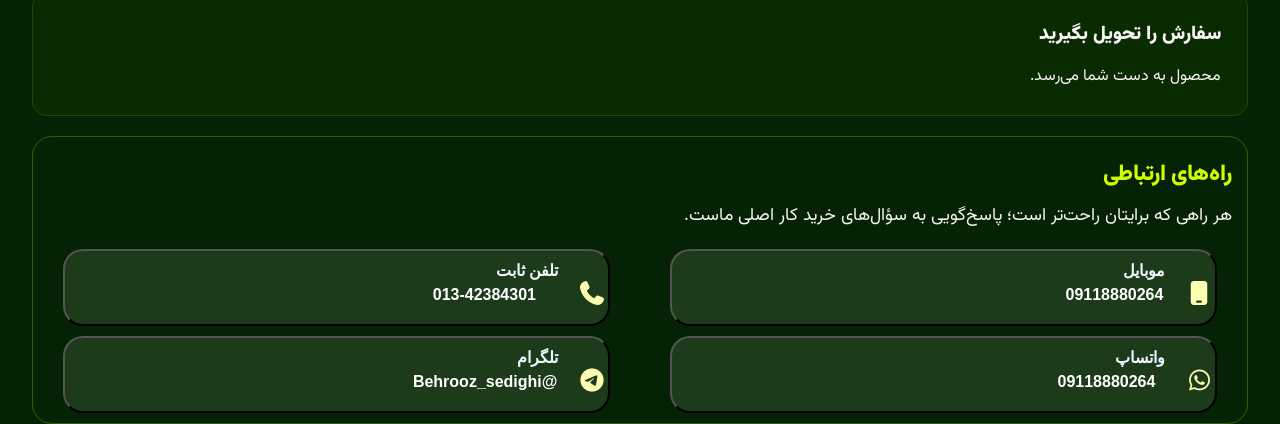
<file: contact-buy.html>
<!DOCTYPE html>
<html lang="fa" dir="rtl">
<head>
    <meta charset="UTF-8">
    <meta name="viewport" content="width=device-width, initial-scale=1.0">
    <title>روش خرید و تماس با ما | گیلان سبز</title>
    <meta name="description" content="برای خرید چای باغی گیلان و برنج هاشمی با ما تماس بگیرید. روش سفارش و راه‌های ارتباطی: تلفن، واتساپ و تلگرام.">
    <meta name="robots" content="index, follow, max-image-preview:large">
    <meta name="theme-color" content="#187b04">
    <link rel="canonical" href="https://gilan-sabz.ir/contact-buy.html">
    <meta property="og:title" content="روش خرید و تماس با ما | گیلان سبز">
    <meta property="og:description" content="برای خرید چای باغی گیلان و برنج هاشمی با ما تماس بگیرید. روش سفارش و راه‌های ارتباطی: تلفن، واتساپ و تلگرام.">
    <meta property="og:type" content="website">
    <meta property="og:url" content="https://gilan-sabz.ir/contact-buy.html">
    <meta property="og:image" content="https://gilan-sabz.ir/images/og-image.jpg">
    <meta property="og:image:width" content="1200">
    <meta property="og:image:height" content="630">
    <meta property="og:locale" content="fa_IR">
    <meta property="og:site_name" content="گیلان سبز">
    <meta name="twitter:card" content="summary_large_image">
    <meta name="twitter:title" content="روش خرید و تماس با ما | گیلان سبز">
    <meta name="twitter:description" content="برای خرید چای باغی گیلان و برنج هاشمی با ما تماس بگیرید. روش سفارش و راه‌های ارتباطی: تلفن، واتساپ و تلگرام.">
    <meta name="twitter:image" content="https://gilan-sabz.ir/images/og-image.jpg">
    <link rel="icon" type="image/png" href="./gilan-sabz-logo-lossless.webp">
    <link rel="preconnect" href="https://fonts.googleapis.com">
    <link rel="preconnect" href="https://fonts.gstatic.com" crossorigin>
    <link href="https://fonts.googleapis.com/css2?family=Lalezar&family=Vazirmatn:wght@300..900&display=swap" rel="stylesheet">
    <link rel="stylesheet" href="./contact-buy.css">
    <link rel="stylesheet" href="./fontawesome/css/all.min.css">
    <script type="application/ld+json">{"@context": "https://schema.org", "@type": "ContactPage", "name": "روش خرید و تماس با ما | گیلان سبز", "url": "https://gilan-sabz.ir/contact-buy.html", "inLanguage": "fa-IR"}</script>
</head>
<body>
    <nav class="back-nav"><a href="./index.html" class="back-link">← بازگشت به صفحه اصلی</a></nav>

    <div class="div-for-box">
        <h1>خرید از گیلان سبز؛ فقط یک تماس فاصله دارد</h1>
        <h2 class="h2-shop1">محصولات اصیل شمال را با راهنمایی مستقیم ما انتخاب کنید. برای سفارش، با ما تماس بگیرید و درباره خرید صحبت کنیم.</h2>
       <a href="tel:09118880264" class="a-phon"><button class="a-phon"> همین حالا تماس بگیرید 📞</button></a>
    </div>    

<div class="div1">

    <h2 class="mahsol-h2">محصولات ما</h2>
    <div class="div-card-for-tia">
        <section class="section-card">
        <img width="239" height="191" src="./images/IMG_20261006_204903.webp" alt="باغ چای گیلان" class="img-for-tia" loading="lazy">
        <h2 class="h2-shop2">چای باغی گیلان</h2>
        <p class="h3-shop1">چای تولیدشده در مزارع چای گیلان، با عطر و طعم شمال. برای اطلاع از نوع و موجودی، با ما تماس بگیرید.</p>
        <section class="section-for-phon">
            <p>قیمت و موجودی: تلفنی</p>
        </section>
  </section>

        <section class="section-card">
        <img width="240" height="191" src="./images/rice.jpg" alt="دانه‌های برنج هاشمی" class="img-for-tia" loading="lazy">
        <h2 class="h2-shop2">برنج هاشمی</h2>
        <p class="h3-shop1">برنج دانه‌بلند ایرانی از شمال کشور. درباره مقدار و نحوه سفارش با ما صحبت کنید.</p>
        <section class="section-for-phon">
            <p>قیمت و موجودی: تلفنی</p>
        </section>
        </section>
    </div>

<h2 class="h2-shop3">روش خرید</h2>

<section class="section-box-shop">
  
    <p class="p-div">با ما تماس بگیرید</p>  
    <span>از طریق تلفن، واتساپ یا تلگرام درباره محصول موردنظرتان صحبت کنید.</span>
</section>

<section class="section-box-shop">
    
    <p class="p-div">محصول و مقدار را مشخص کنید</p> 
    <span>نوع محصول و مقدار سفارش را با ما هماهنگ کنید.</span>
</section>

<section class="section-box-shop">
   
    <p class="p-div">پرداخت و ارسال را هماهنگ کنید</p>    
    <span>روش پرداخت و ارسال را همان لحظه با ما نهایی کنید.</span>
</section>

<section class="section-box-shop">
   
    <p class="p-div">سفارش را تحویل بگیرید</p>     
    <span>محصول به دست شما می‌رسد.</span>
</section>

<div class="div-for-soushal">
<p class="p-er">راه‌های ارتباطی</p>
<span class="span-for-pasoc">هر راهی که برایتان راحت‌تر است؛ پاسخ‌گویی به سؤال‌های خرید کار اصلی ماست.</span>

<div class="div-for-to-section">
    
<section class="section-for-sousal">
   
      <button class="btn-scy">
         <span class="span-for-sousal">
        موبایل
    </span>

    <i class="fa-solid fa-mobile"></i>
<a href="tel:09118880264" class="a-for-section">09118880264</a>

</button>
</section>

<section class="section-for-sousal">
   
  <button class="btn-scy">
     <span class="span-for-sousal">
      تلفن ثابت
    </span>

    <i class="fa-solid fa-phone"></i>
    <a href="tel:01342384301" class="a-for-section">013-42384301</a>

  </button>
</section>

<section class="section-for-sousal">
 
   
  <button class="btn-scy">
     <span class="span-for-sousal">
       واتساپ
    </span>

   <i class="fa-brands fa-whatsapp"></i>
    <a href="https://wa.me/989118880264" class="a-for-section" target="_blank" rel="noopener noreferrer">09118880264</a>

</button>  
</section>

<section class="section-for-sousal">
 
<button class="btn-scy" >
       <span class="span-for-sousal">
      تلگرام
    </span>

    <i class="fa-brands fa-telegram"></i>
    <a href="https://t.me/Behrooz_sedighi" class="a-for-section" target="_blank" rel="noopener noreferrer">@Behrooz_sedighi</a>


</button>
</section>
</div>
</div>

</div>

</body>
</html>
</file>
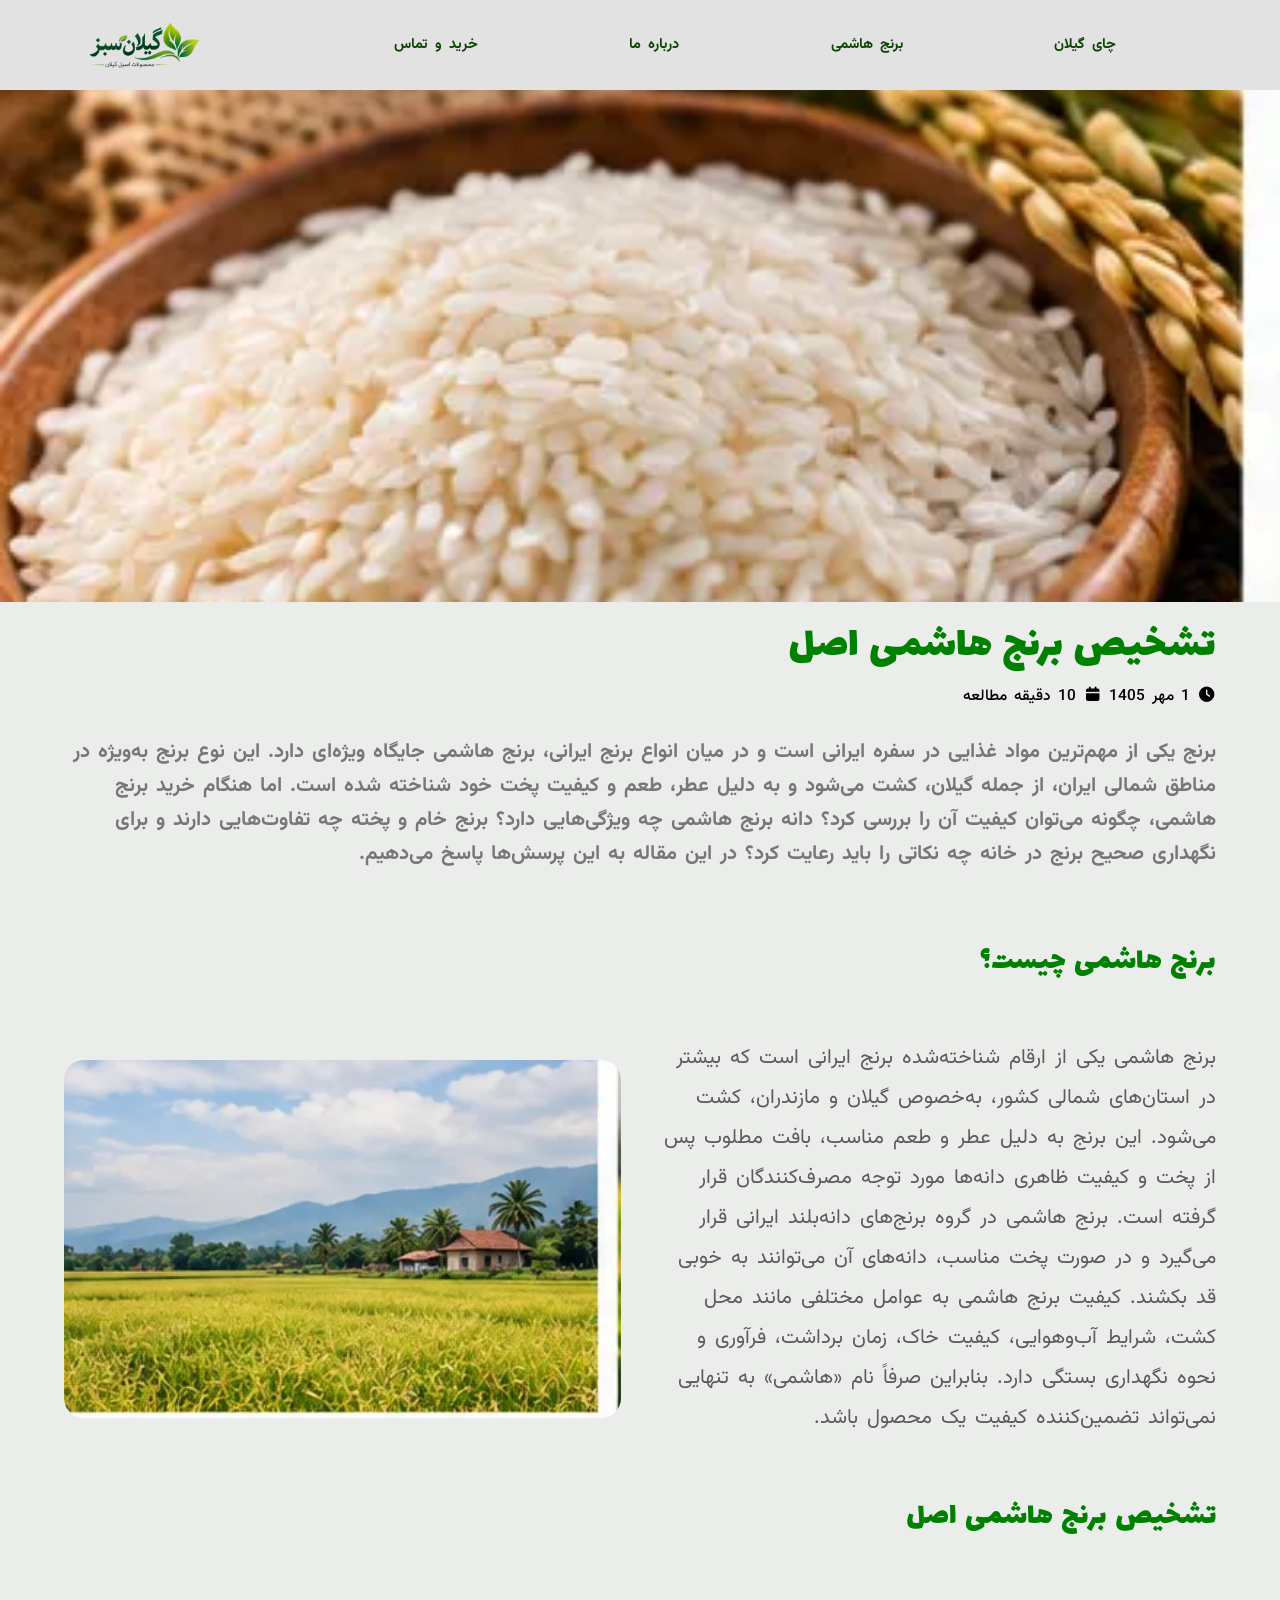
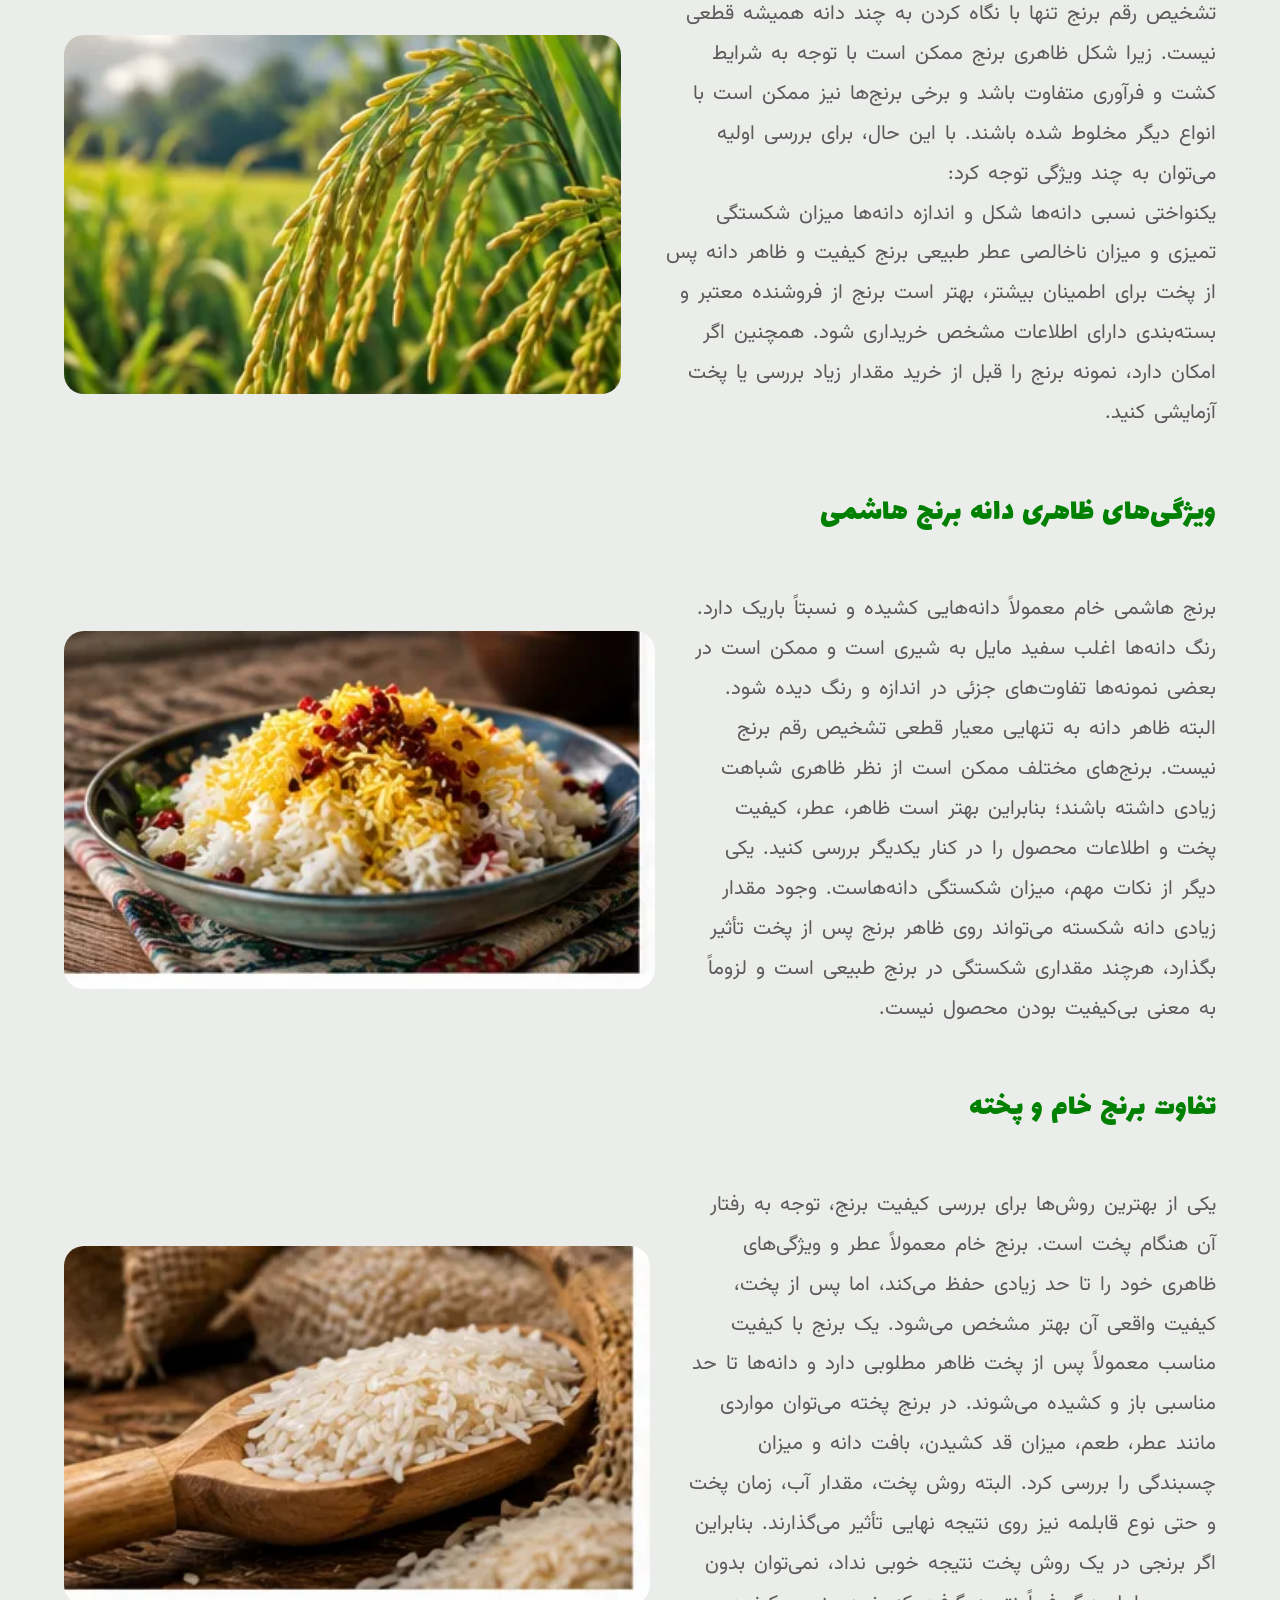
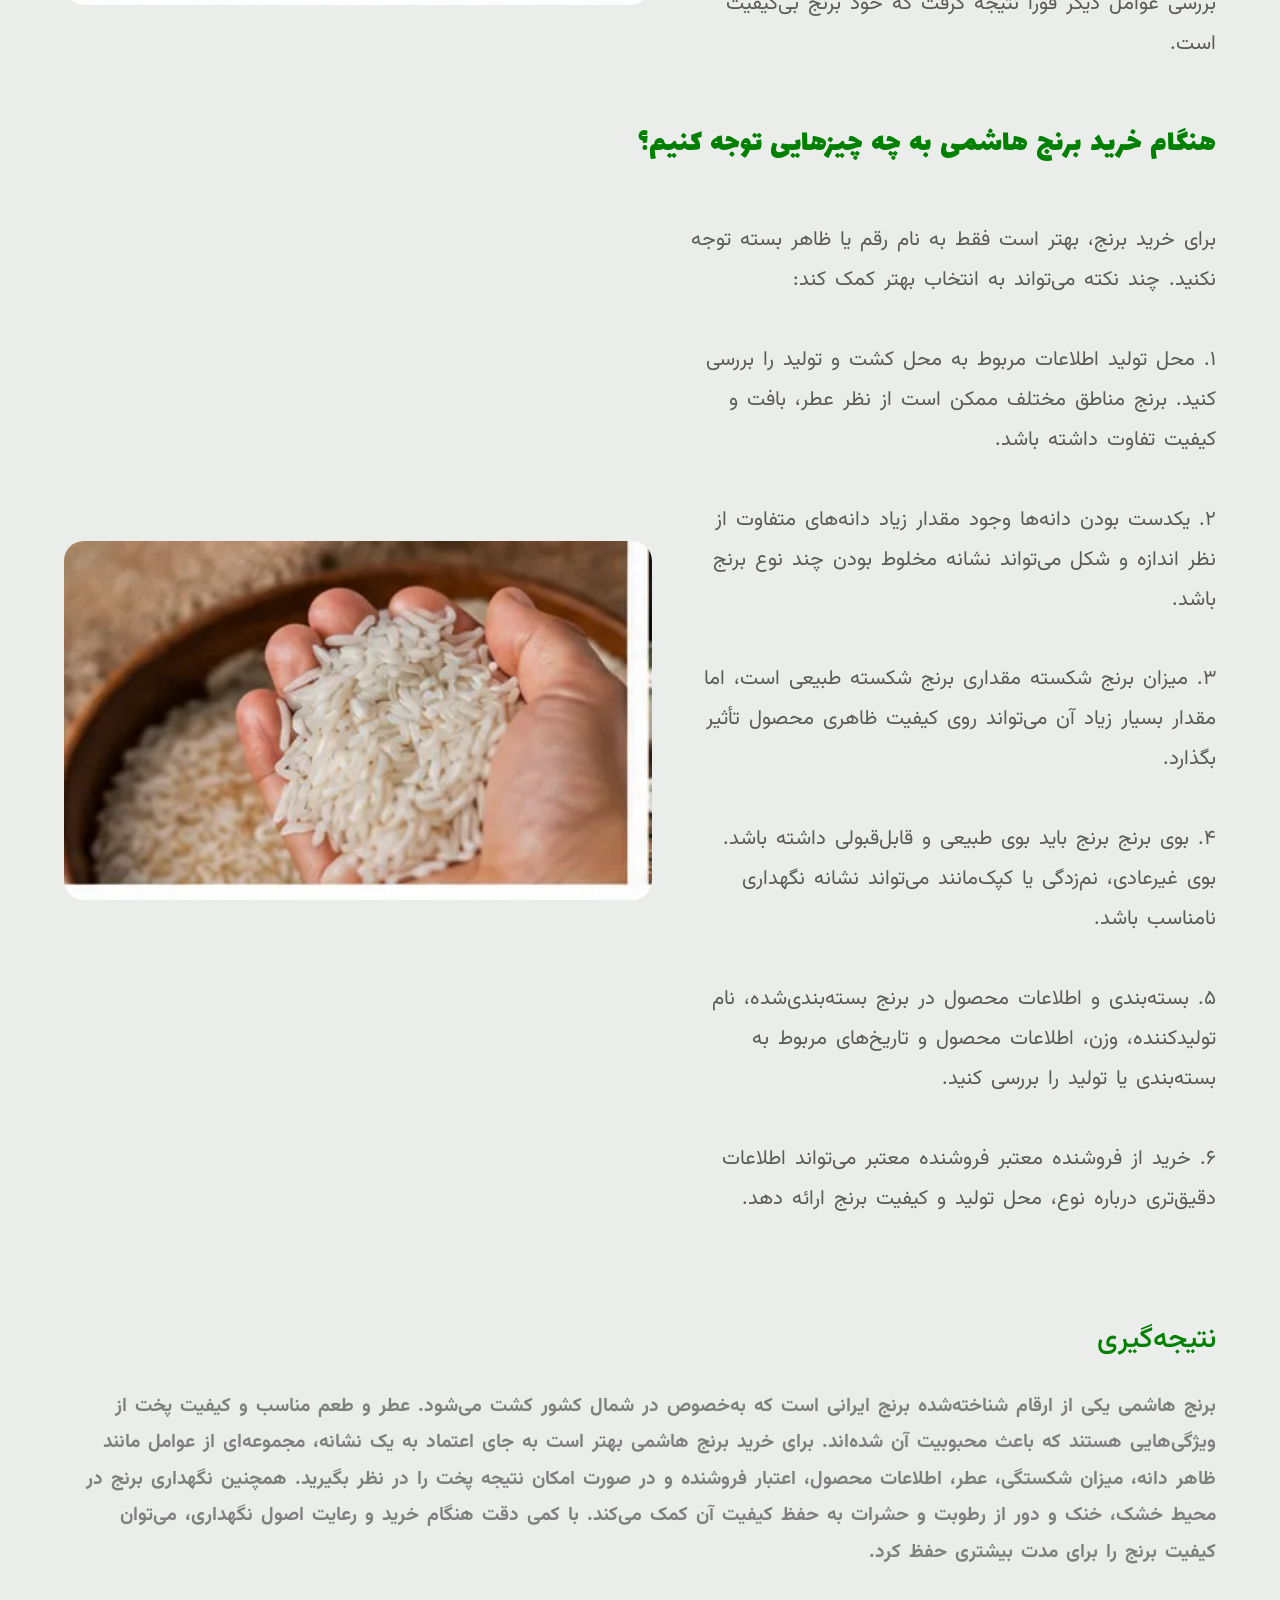
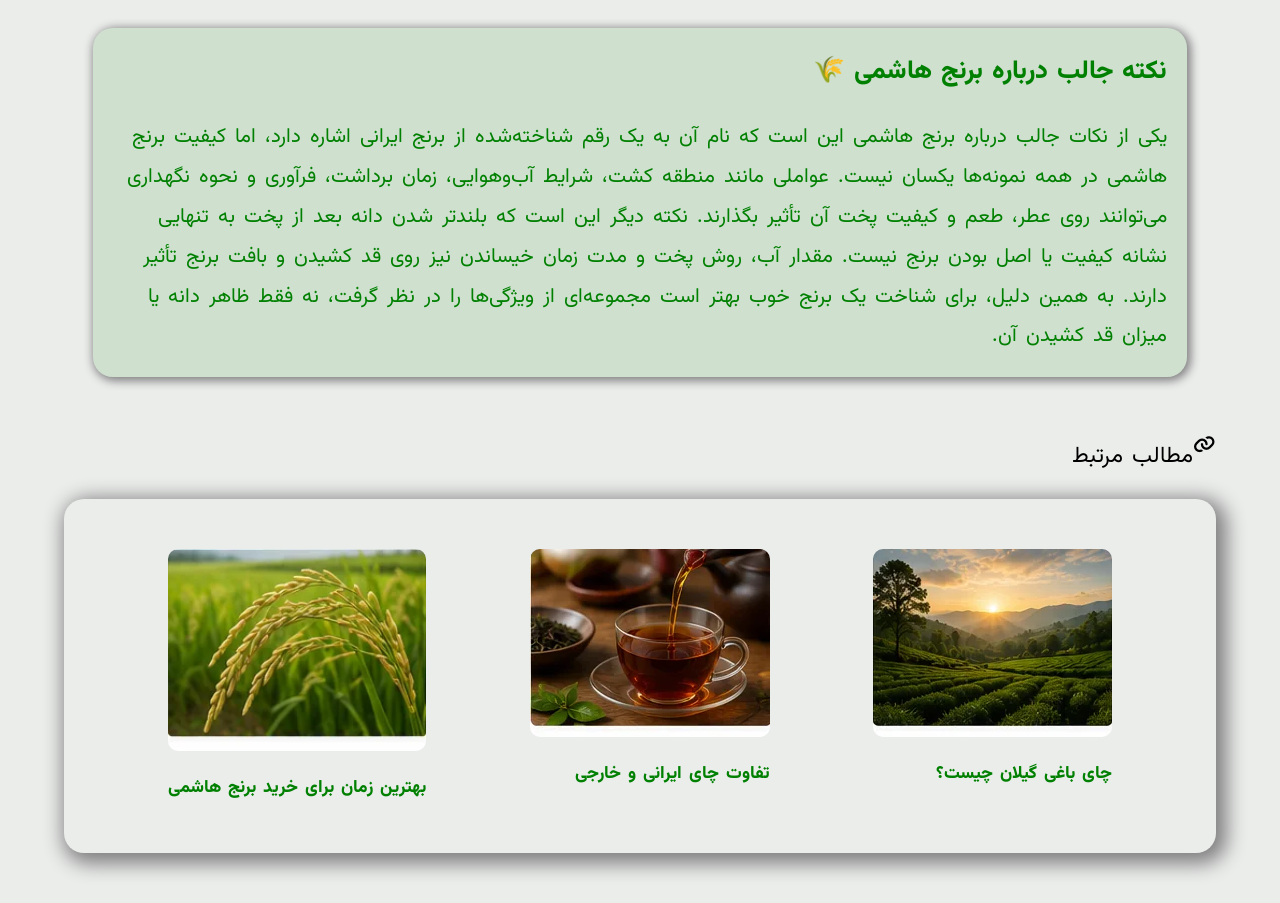
<file: hashemi-rice.html>
<!DOCTYPE html>
<html lang="fa" dir="rtl">
<head>
    <meta charset="UTF-8">
    <meta name="viewport" content="width=device-width, initial-scale=1.0">
    <title>تشخیص برنج هاشمی اصل و نکات خرید | گیلان سبز</title>
    <meta name="description" content="چگونه برنج هاشمی اصل را بشناسیم؟ ویژگی‌های ظاهری دانه، تفاوت برنج خام و پخته و نکاتی برای خرید برنج هاشمی.">
    <meta name="robots" content="index, follow, max-image-preview:large">
    <meta name="theme-color" content="#187b04">
    <link rel="canonical" href="https://gilan-sabz.ir/hashemi-rice.html">
    <meta property="og:title" content="تشخیص برنج هاشمی اصل و نکات خرید | گیلان سبز">
    <meta property="og:description" content="چگونه برنج هاشمی اصل را بشناسیم؟ ویژگی‌های ظاهری دانه، تفاوت برنج خام و پخته و نکاتی برای خرید برنج هاشمی.">
    <meta property="og:type" content="article">
    <meta property="og:url" content="https://gilan-sabz.ir/hashemi-rice.html">
    <meta property="og:image" content="https://gilan-sabz.ir/images/og-image.jpg">
    <meta property="og:image:width" content="1200">
    <meta property="og:image:height" content="630">
    <meta property="og:locale" content="fa_IR">
    <meta property="og:site_name" content="گیلان سبز">
    <meta name="twitter:card" content="summary_large_image">
    <meta name="twitter:title" content="تشخیص برنج هاشمی اصل و نکات خرید | گیلان سبز">
    <meta name="twitter:description" content="چگونه برنج هاشمی اصل را بشناسیم؟ ویژگی‌های ظاهری دانه، تفاوت برنج خام و پخته و نکاتی برای خرید برنج هاشمی.">
    <meta name="twitter:image" content="https://gilan-sabz.ir/images/og-image.jpg">
    <link rel="icon" type="image/png" href="./gilan-sabz-logo-lossless.webp">
    <link rel="preconnect" href="https://fonts.googleapis.com">
    <link rel="preconnect" href="https://fonts.gstatic.com" crossorigin>
    <link href="https://fonts.googleapis.com/css2?family=Lalezar&family=Vazirmatn:wght@300..900&display=swap" rel="stylesheet">
    <link rel="stylesheet" href="./style.css">
    <link rel="stylesheet" href="./responsive.css">
    <link rel="stylesheet" href="./article.css">
    <link rel="stylesheet" href="./fontawesome/css/all.min.css">
    <script type="application/ld+json">{"@context": "https://schema.org", "@type": "Article", "headline": "تشخیص برنج هاشمی اصل", "description": "چگونه برنج هاشمی اصل را بشناسیم؟ ویژگی‌های ظاهری دانه، تفاوت برنج خام و پخته و نکاتی برای خرید برنج هاشمی.", "inLanguage": "fa-IR", "mainEntityOfPage": "https://gilan-sabz.ir/hashemi-rice.html", "image": "https://gilan-sabz.ir/images/og-image.jpg", "author": {"@type": "Organization", "name": "گیلان سبز"}, "publisher": {"@type": "Organization", "name": "گیلان سبز", "logo": {"@type": "ImageObject", "url": "https://gilan-sabz.ir/gilan-sabz-logo-lossless.webp"}}}</script>
</head>
<body>
    
   
        
  <!--==============================
    شروع ساخت هدر وبسایت
    ==============================-->
   
        <div class="div-hed-box">
            <header class="heder">
                <a href="./index.html" class="a-img-hed"><img width="600" height="400" src="./gilan-sabz-logo-lossless.webp" alt="لوگوی گیلان سبز" class="logo"></a>
                <nav class="naviction-box" aria-label="منوی اصلی">
                    <a href="./tea-gilan.html" class="a-nav">چای گیلان</a>
                    <a href="./hashemi-rice.html" class="a-nav">برنج هاشمی</a>
                    <a href="./about.html" class="a-nav">درباره ما</a>
                    <a href="./contact-buy.html" class="a-nav">خرید و تماس</a>
                </nav>
            </header>
        </div>
      
      <section class="section-for-to-backgrund">
        <img width="381" height="257" src="./article-photos/06_hashemi_rice_grains.webp" alt="دانه‌های برنج هاشمی" class="backgraund-img-for-article">
    </section>

   <div class="div1">

    <section class="h1-col">
    <h1>تشخیص برنج هاشمی اصل</h1>
    <span class="span1">
        <i class="fa-solid fa-clock"></i> 
        1 مهر 1405
    </span>
    <span  class="span1">
        <i class="fa-solid fa-calendar"></i>
        10 دقیقه مطالعه
    </span>
<h3 class="h3-1 h3-my">
    برنج یکی از مهم‌ترین مواد غذایی در سفره ایرانی است و در میان انواع برنج ایرانی، برنج هاشمی جایگاه ویژه‌ای دارد. این نوع برنج به‌ویژه در مناطق شمالی ایران، از جمله گیلان، کشت می‌شود و به دلیل عطر، طعم و کیفیت پخت خود شناخته شده است.

اما هنگام خرید برنج هاشمی، چگونه می‌توان کیفیت آن را بررسی کرد؟ دانه برنج هاشمی چه ویژگی‌هایی دارد؟ برنج خام و پخته چه تفاوت‌هایی دارند و برای نگهداری صحیح برنج در خانه چه نکاتی را باید رعایت کرد؟ در این مقاله به این پرسش‌ها پاسخ می‌دهیم.
</h3>
</section>
<!--========================
start article
============================-->

        <div class="div-for-article">
  <h2 class="h2-1-ar">برنج هاشمی چیست؟</h2>
<article class="my-article">

    <p class="p-gray">برنج هاشمی یکی از ارقام شناخته‌شده برنج ایرانی است که بیشتر در استان‌های شمالی کشور، به‌خصوص گیلان و مازندران، کشت می‌شود.

این برنج به دلیل عطر و طعم مناسب، بافت مطلوب پس از پخت و کیفیت ظاهری دانه‌ها مورد توجه مصرف‌کنندگان قرار گرفته است. برنج هاشمی در گروه برنج‌های دانه‌بلند ایرانی قرار می‌گیرد و در صورت پخت مناسب، دانه‌های آن می‌توانند به خوبی قد بکشند.

کیفیت برنج هاشمی به عوامل مختلفی مانند محل کشت، شرایط آب‌وهوایی، کیفیت خاک، زمان برداشت، فرآوری و نحوه نگهداری بستگی دارد. بنابراین صرفاً نام «هاشمی» به تنهایی نمی‌تواند تضمین‌کننده کیفیت یک محصول باشد.</p>
    <img width="382" height="257" src="./article-photos/07_gilan_rice_field.webp" alt="شالیزار برنج در گیلان" class="img-for-article" loading="lazy">

</article>
    <h2 class="h2-2-ar">تشخیص برنج هاشمی اصل</h2>

<article class="my-article">
    <p class="p-gray">تشخیص رقم برنج تنها با نگاه کردن به چند دانه همیشه قطعی نیست. زیرا شکل ظاهری برنج ممکن است با توجه به شرایط کشت و فرآوری متفاوت باشد و برخی برنج‌ها نیز ممکن است با انواع دیگر مخلوط شده باشند.

با این حال، برای بررسی اولیه می‌توان به چند ویژگی توجه کرد: <br>

یکنواختی نسبی دانه‌ها
شکل و اندازه دانه‌ها
میزان شکستگی
تمیزی و میزان ناخالصی
عطر طبیعی برنج
کیفیت و ظاهر دانه پس از پخت

برای اطمینان بیشتر، بهتر است برنج از فروشنده معتبر و بسته‌بندی دارای اطلاعات مشخص خریداری شود. همچنین اگر امکان دارد، نمونه برنج را قبل از خرید مقدار زیاد بررسی یا پخت آزمایشی کنید.</p>
    <img width="365" height="257" src="./article-photos/08_rice_panicle.webp" alt="خوشه برنج" class="img-for-article" loading="lazy">

</article>
    <h2 class="h2-3-ar">ویژگی‌های ظاهری دانه برنج هاشمی</h2>

<article class="my-article">
    <p class="p-gray">برنج هاشمی خام معمولاً دانه‌هایی کشیده و نسبتاً باریک دارد. رنگ دانه‌ها اغلب سفید مایل به شیری است و ممکن است در بعضی نمونه‌ها تفاوت‌های جزئی در اندازه و رنگ دیده شود.

البته ظاهر دانه به تنهایی معیار قطعی تشخیص رقم برنج نیست. برنج‌های مختلف ممکن است از نظر ظاهری شباهت زیادی داشته باشند؛ بنابراین بهتر است ظاهر، عطر، کیفیت پخت و اطلاعات محصول را در کنار یکدیگر بررسی کنید.

یکی دیگر از نکات مهم، میزان شکستگی دانه‌هاست. وجود مقدار زیادی دانه شکسته می‌تواند روی ظاهر برنج پس از پخت تأثیر بگذارد، هرچند مقداری شکستگی در برنج طبیعی است و لزوماً به معنی بی‌کیفیت بودن محصول نیست.</p>
     <img width="384" height="233" src="./article-photos/09_rice_with_saffron.webp" alt="برنج پخته با زعفران" class="img-for-article" loading="lazy">

</article>
<h2 class="h2-4-ar">تفاوت برنج خام و پخته</h2>

<article class="my-article">
<p class="p-gray">یکی از بهترین روش‌ها برای بررسی کیفیت برنج، توجه به رفتار آن هنگام پخت است.

برنج خام معمولاً عطر و ویژگی‌های ظاهری خود را تا حد زیادی حفظ می‌کند، اما پس از پخت، کیفیت واقعی آن بهتر مشخص می‌شود. یک برنج با کیفیت مناسب معمولاً پس از پخت ظاهر مطلوبی دارد و دانه‌ها تا حد مناسبی باز و کشیده می‌شوند.

در برنج پخته می‌توان مواردی مانند عطر، طعم، میزان قد کشیدن، بافت دانه و میزان چسبندگی را بررسی کرد. البته روش پخت، مقدار آب، زمان پخت و حتی نوع قابلمه نیز روی نتیجه نهایی تأثیر می‌گذارند.

بنابراین اگر برنجی در یک روش پخت نتیجه خوبی نداد، نمی‌توان بدون بررسی عوامل دیگر فوراً نتیجه گرفت که خود برنج بی‌کیفیت است.</p>
     <img width="381" height="233" src="./article-photos/10_rice_wooden_scoop.webp" alt="برنج در ملاقه چوبی" class="img-for-article" loading="lazy">

</article>
<h2 class="h2-5-ar" >هنگام خرید برنج هاشمی به چه چیزهایی توجه کنیم؟</h2>

<article class="my-article">
<p class="p-gray">برای خرید برنج، بهتر است فقط به نام رقم یا ظاهر بسته توجه نکنید. چند نکته می‌تواند به انتخاب بهتر کمک کند:
<br>
<br>
۱. محل تولید

اطلاعات مربوط به محل کشت و تولید را بررسی کنید. برنج مناطق مختلف ممکن است از نظر عطر، بافت و کیفیت تفاوت داشته باشد.
<br>
<br>
۲. یکدست بودن دانه‌ها

وجود مقدار زیاد دانه‌های متفاوت از نظر اندازه و شکل می‌تواند نشانه مخلوط بودن چند نوع برنج باشد.
<br>
<br>
۳. میزان برنج شکسته

مقداری برنج شکسته طبیعی است، اما مقدار بسیار زیاد آن می‌تواند روی کیفیت ظاهری محصول تأثیر بگذارد.
<br>
<br>
۴. بوی برنج

برنج باید بوی طبیعی و قابل‌قبولی داشته باشد. بوی غیرعادی، نم‌زدگی یا کپک‌مانند می‌تواند نشانه نگهداری نامناسب باشد.
<br>
<br>
۵. بسته‌بندی و اطلاعات محصول

در برنج بسته‌بندی‌شده، نام تولیدکننده، وزن، اطلاعات محصول و تاریخ‌های مربوط به بسته‌بندی یا تولید را بررسی کنید.
<br>
<br>
۶. خرید از فروشنده معتبر

فروشنده معتبر می‌تواند اطلاعات دقیق‌تری درباره نوع، محل تولید و کیفیت برنج ارائه دهد.</p>
     <img width="382" height="233" src="./article-photos/11_rice_in_hand.webp" alt="مشتی برنج در دست" class="img-for-article" loading="lazy">

</article>


</div>
        <div class="div-for-jam">
        <section>
            <p class="h5-spam">نتیجه‌گیری</p>
            <h5 class="h5-spamm">برنج هاشمی یکی از ارقام شناخته‌شده برنج ایرانی است که به‌خصوص در شمال کشور کشت می‌شود. عطر و طعم مناسب و کیفیت پخت از ویژگی‌هایی هستند که باعث محبوبیت آن شده‌اند.

برای خرید برنج هاشمی بهتر است به جای اعتماد به یک نشانه، مجموعه‌ای از عوامل مانند ظاهر دانه، میزان شکستگی، عطر، اطلاعات محصول، اعتبار فروشنده و در صورت امکان نتیجه پخت را در نظر بگیرید.

همچنین نگهداری برنج در محیط خشک، خنک و دور از رطوبت و حشرات به حفظ کیفیت آن کمک می‌کند. با کمی دقت هنگام خرید و رعایت اصول نگهداری، می‌توان کیفیت برنج را برای مدت بیشتری حفظ کرد.</h5>
        </section>
        </div>

<main  class="main-for-nokte">

    <p class="p-spam">نکته جالب درباره برنج هاشمی 🌾</p>
    <p>یکی از نکات جالب درباره برنج هاشمی این است که نام آن به یک رقم شناخته‌شده از برنج ایرانی اشاره دارد، اما کیفیت برنج هاشمی در همه نمونه‌ها یکسان نیست. عواملی مانند منطقه کشت، شرایط آب‌وهوایی، زمان برداشت، فرآوری و نحوه نگهداری می‌توانند روی عطر، طعم و کیفیت پخت آن تأثیر بگذارند.

نکته دیگر این است که بلندتر شدن دانه بعد از پخت به تنهایی نشانه کیفیت یا اصل بودن برنج نیست. مقدار آب، روش پخت و مدت زمان خیساندن نیز روی قد کشیدن و بافت برنج تأثیر دارند. به همین دلیل، برای شناخت یک برنج خوب بهتر است مجموعه‌ای از ویژگی‌ها را در نظر گرفت، نه فقط ظاهر دانه یا میزان قد کشیدن آن.</p>

</main>


 
<div class="div-for-end-artic">
   <i class="fa-solid fa-link"></i> <p class="word-p" >  مطالب مرتبط</p>

</div>
    <div class="div-for-to-end">
           
        <article class="artc-for-end">
        <img width="239" height="188" src="./images/13-tea-landscape.webp" alt="منظره باغ چای" class="img-for-artc-end" loading="lazy">
        <a href="./tea-gilan.html"class="a-ar">چای باغی گیلان چیست؟</a>
        </article>

        <article class="artc-for-end">
        <img width="240" height="188" src="./images/14-tea-cup.webp" alt="فنجان چای" class="img-for-artc-end" loading="lazy">
    <a href="./iranian-vs-foreign-tea.html"class="a-ar">تفاوت چای ایرانی و خارجی </a>   
    </article>

        <article class="artc-for-end">
        <img width="240" height="188" src="./images/16-rice-field.webp" alt="شالیزار برنج" class="img-for-artc-end" loading="lazy">
        <a href="./best-time-buy-rice.html" class="a-ar" > بهترین زمان برای خرید برنج هاشمی</a>
        </article>
</div>
    </div>
</body>
</html>
</file>
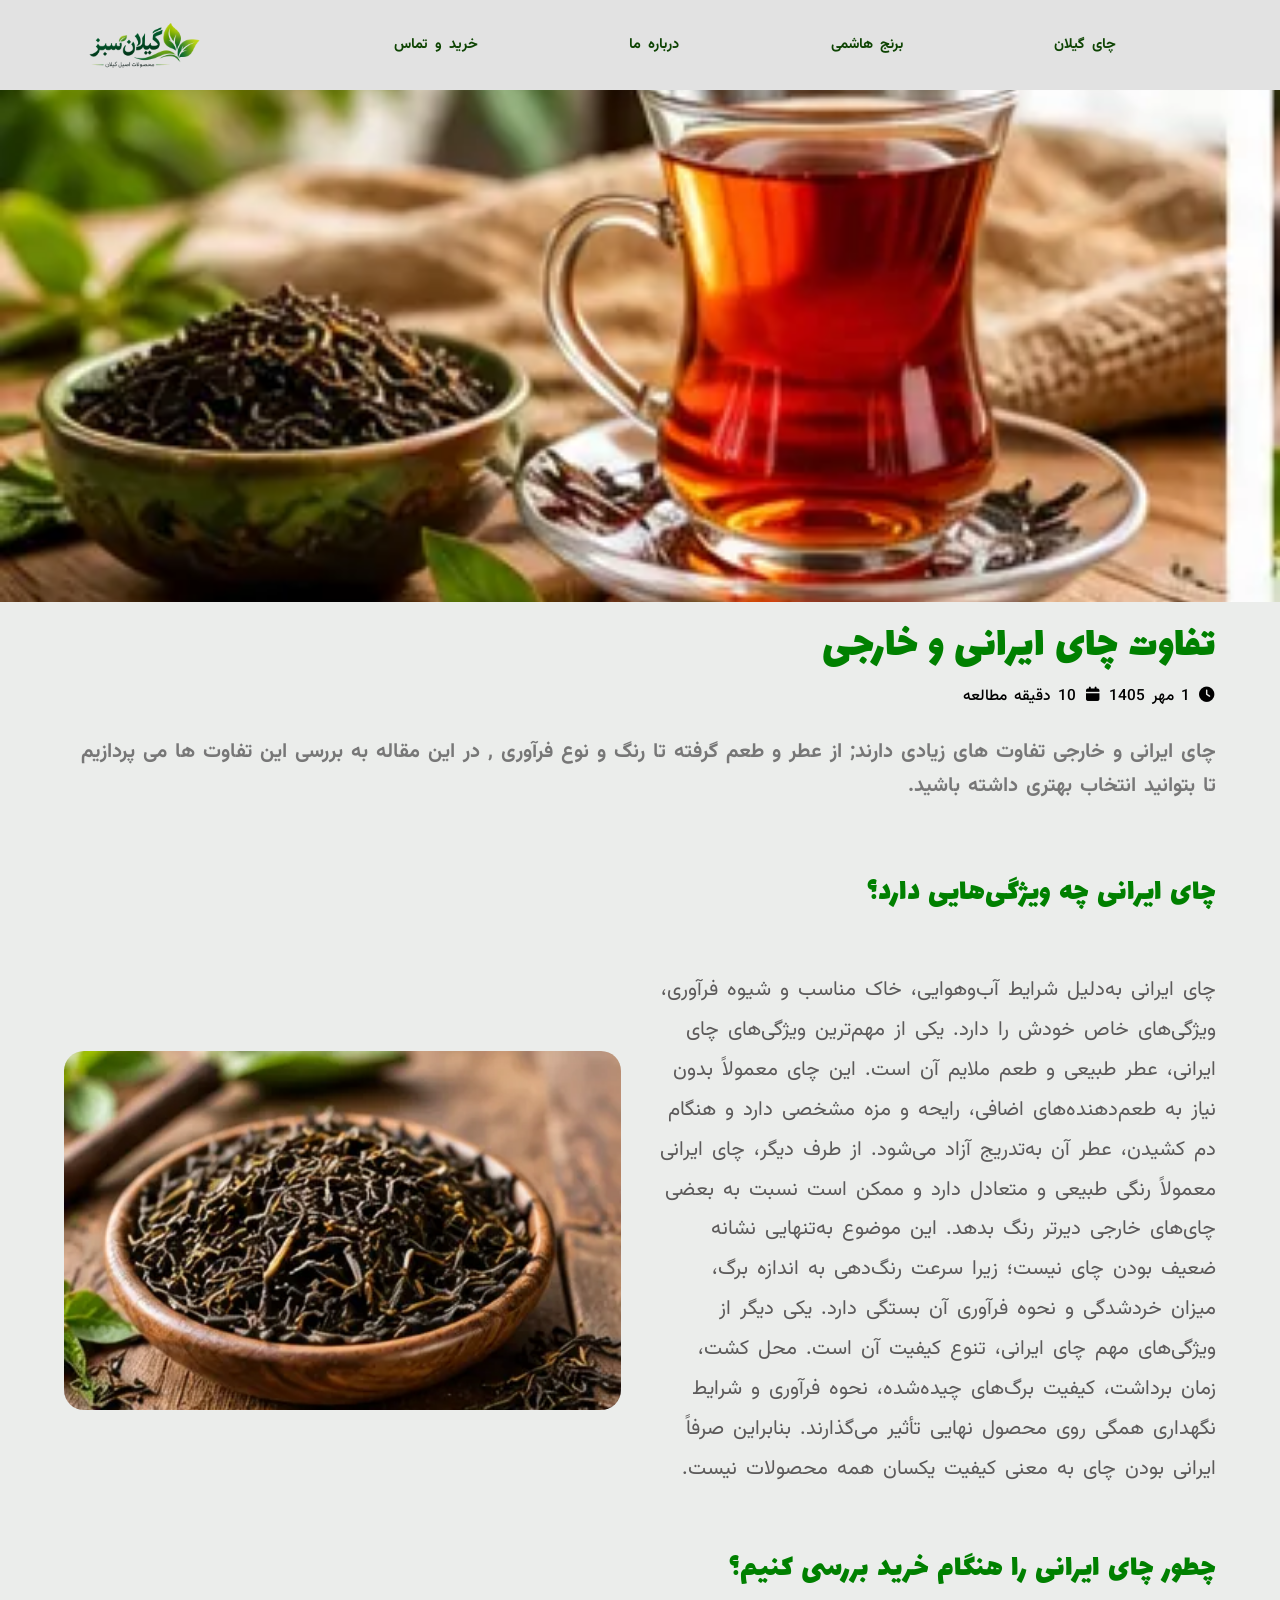
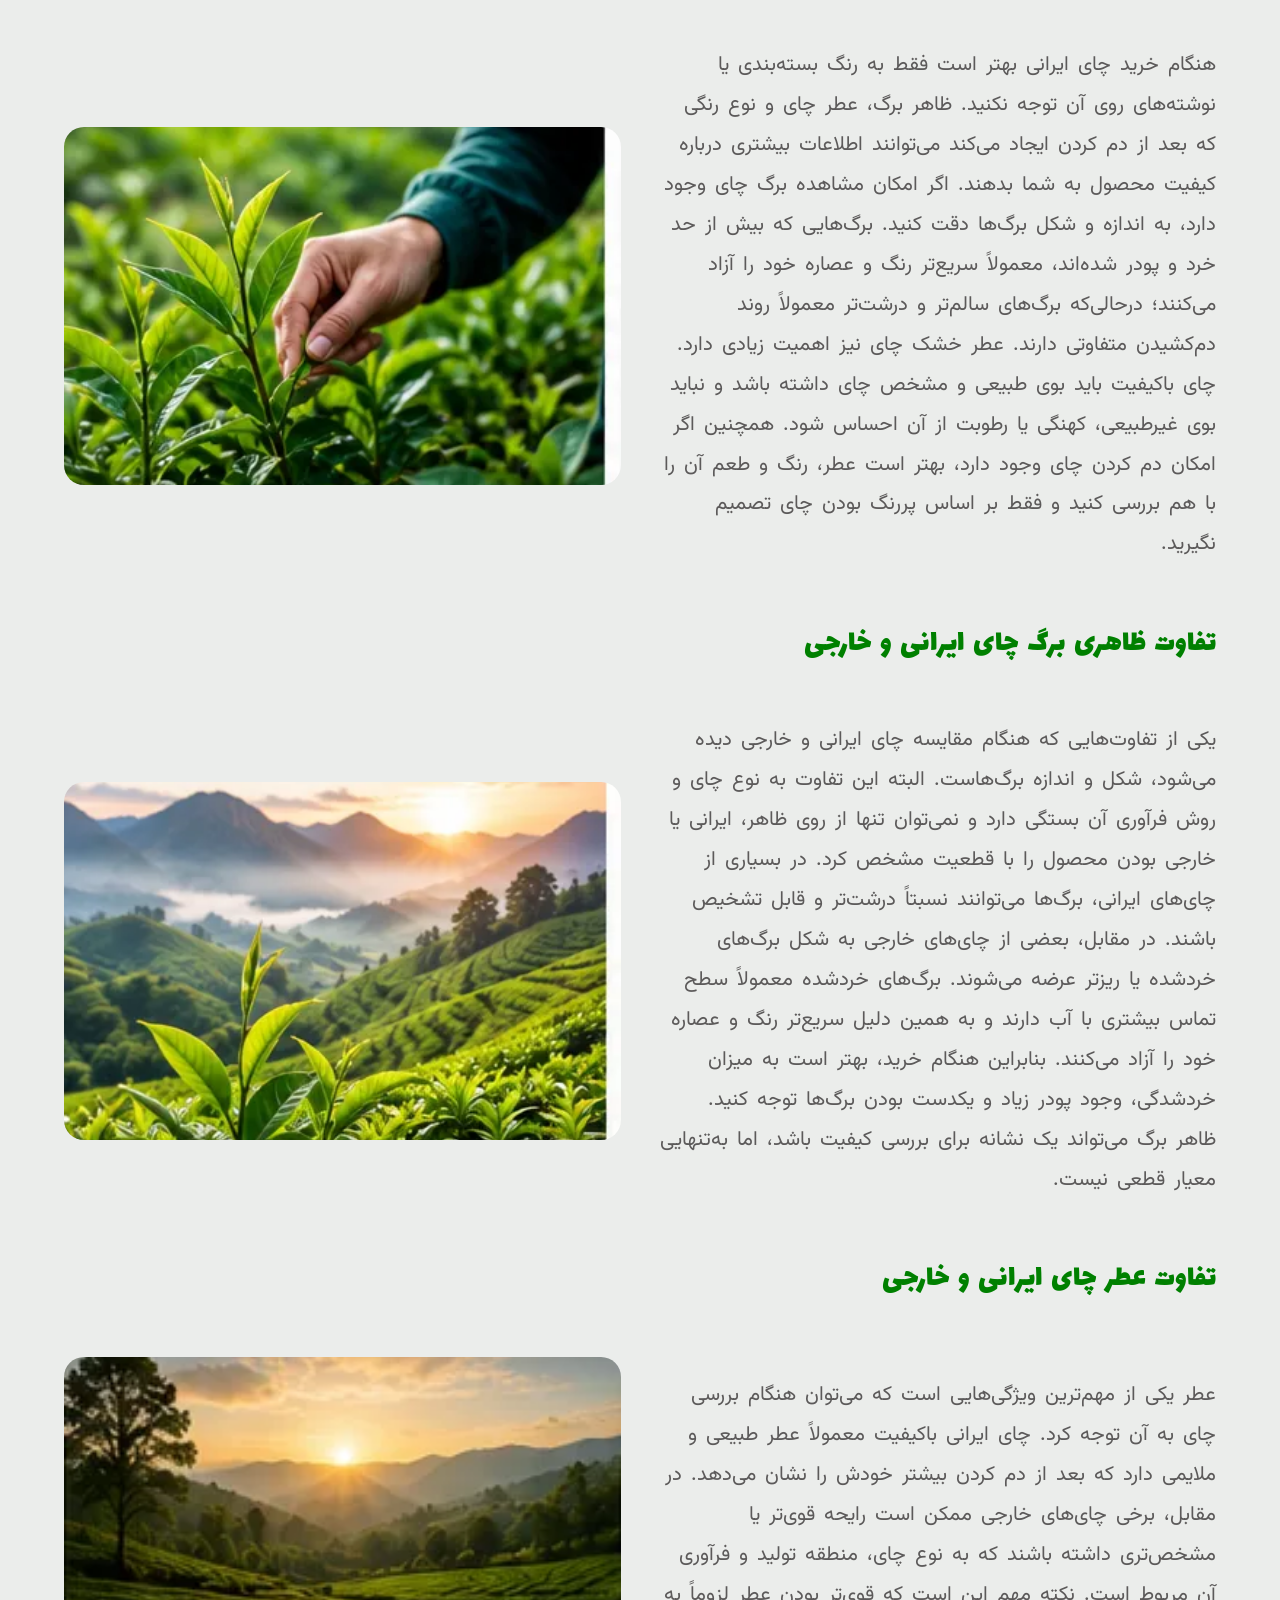
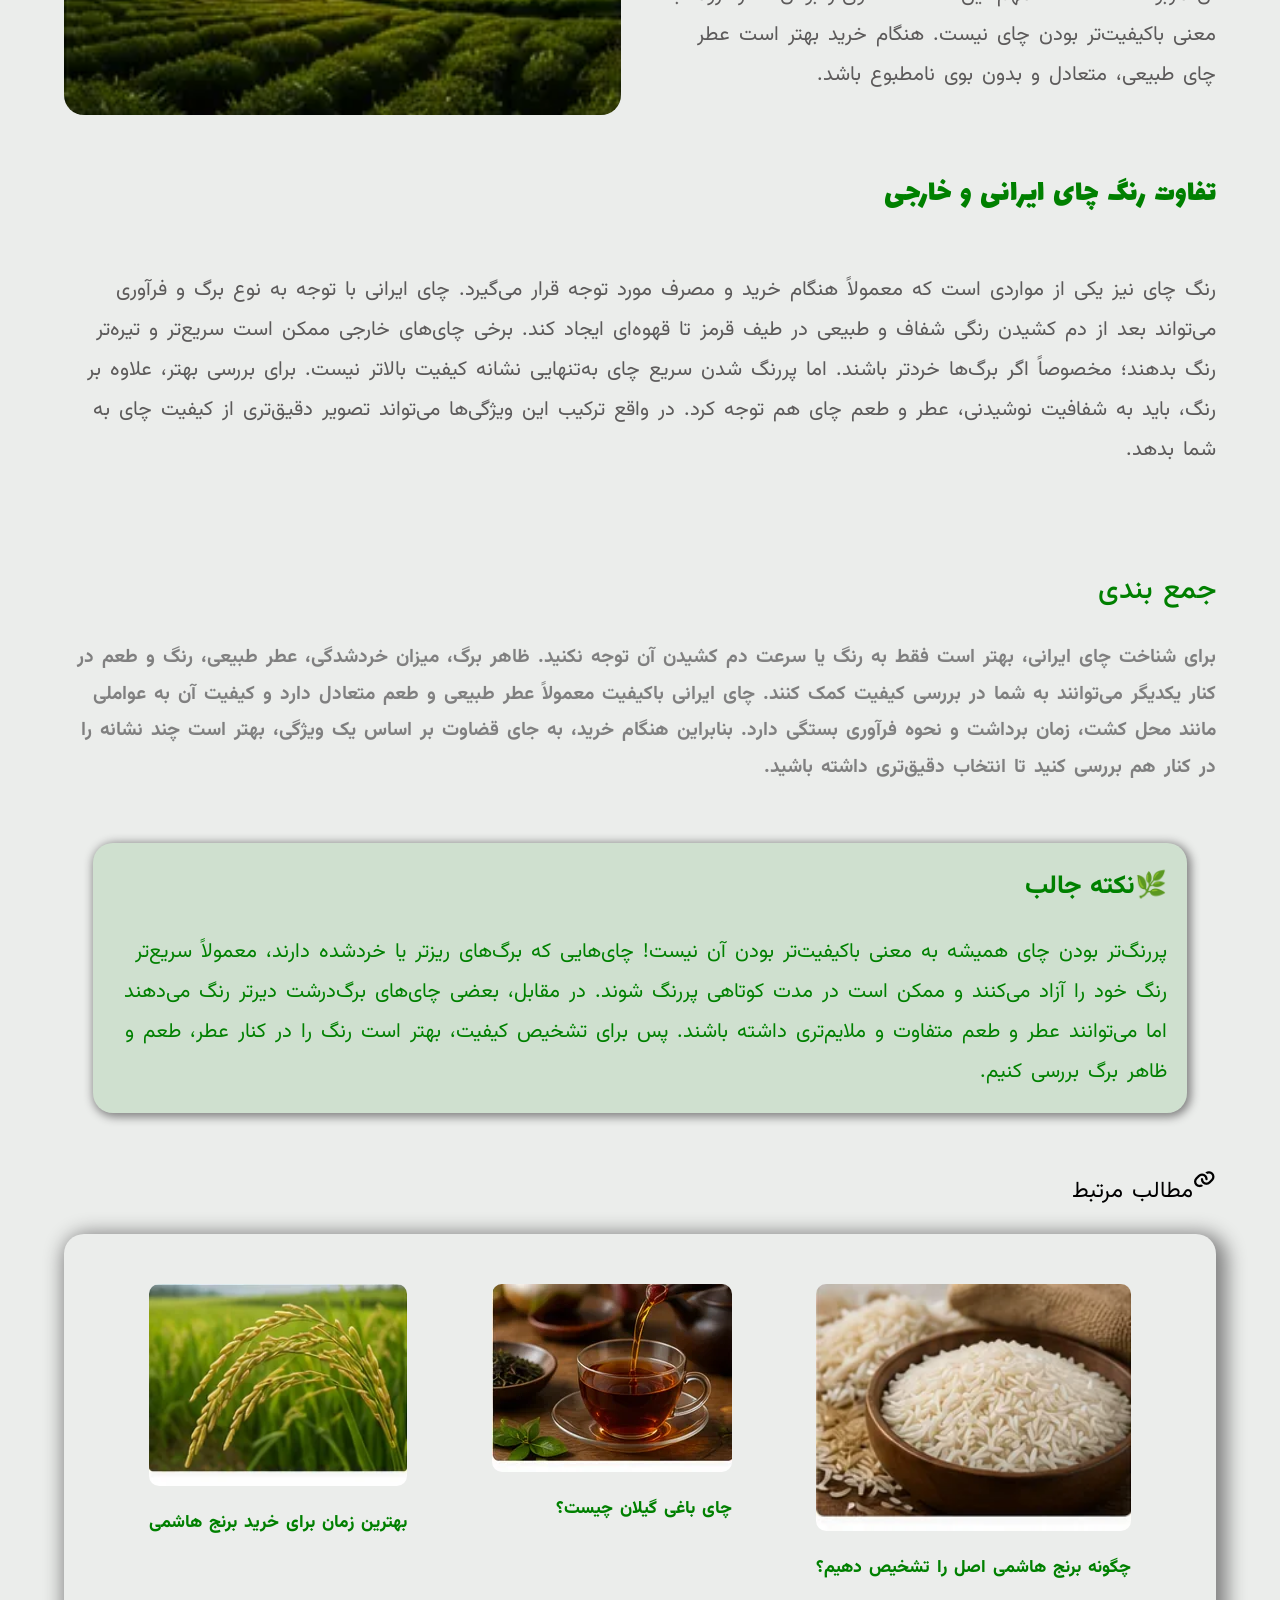
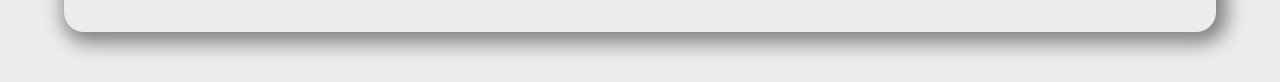
<file: iranian-vs-foreign-tea.html>
<!DOCTYPE html>
<html lang="fa" dir="rtl">
<head>
    <meta charset="UTF-8">
    <meta name="viewport" content="width=device-width, initial-scale=1.0">
    <title>تفاوت چای ایرانی و خارجی | گیلان سبز</title>
    <meta name="description" content="بررسی تفاوت چای ایرانی و خارجی در عطر، رنگ و شکل برگ و راهنمای بررسی کیفیت چای هنگام خرید.">
    <meta name="robots" content="index, follow, max-image-preview:large">
    <meta name="theme-color" content="#187b04">
    <link rel="canonical" href="https://gilan-sabz.ir/iranian-vs-foreign-tea.html">
    <meta property="og:title" content="تفاوت چای ایرانی و خارجی | گیلان سبز">
    <meta property="og:description" content="بررسی تفاوت چای ایرانی و خارجی در عطر، رنگ و شکل برگ و راهنمای بررسی کیفیت چای هنگام خرید.">
    <meta property="og:type" content="article">
    <meta property="og:url" content="https://gilan-sabz.ir/iranian-vs-foreign-tea.html">
    <meta property="og:image" content="https://gilan-sabz.ir/images/og-image.jpg">
    <meta property="og:image:width" content="1200">
    <meta property="og:image:height" content="630">
    <meta property="og:locale" content="fa_IR">
    <meta property="og:site_name" content="گیلان سبز">
    <meta name="twitter:card" content="summary_large_image">
    <meta name="twitter:title" content="تفاوت چای ایرانی و خارجی | گیلان سبز">
    <meta name="twitter:description" content="بررسی تفاوت چای ایرانی و خارجی در عطر، رنگ و شکل برگ و راهنمای بررسی کیفیت چای هنگام خرید.">
    <meta name="twitter:image" content="https://gilan-sabz.ir/images/og-image.jpg">
    <link rel="icon" type="image/png" href="./gilan-sabz-logo-lossless.webp">
    <link rel="preconnect" href="https://fonts.googleapis.com">
    <link rel="preconnect" href="https://fonts.gstatic.com" crossorigin>
    <link href="https://fonts.googleapis.com/css2?family=Lalezar&family=Vazirmatn:wght@300..900&display=swap" rel="stylesheet">
    <link rel="stylesheet" href="./style.css">
    <link rel="stylesheet" href="./responsive.css">
    <link rel="stylesheet" href="./article.css">
    <link rel="stylesheet" href="./fontawesome/css/all.min.css">
    <script type="application/ld+json">{"@context": "https://schema.org", "@type": "Article", "headline": "تفاوت چای ایرانی و خارجی", "description": "بررسی تفاوت چای ایرانی و خارجی در عطر، رنگ و شکل برگ و راهنمای بررسی کیفیت چای هنگام خرید.", "inLanguage": "fa-IR", "mainEntityOfPage": "https://gilan-sabz.ir/iranian-vs-foreign-tea.html", "image": "https://gilan-sabz.ir/images/og-image.jpg", "author": {"@type": "Organization", "name": "گیلان سبز"}, "publisher": {"@type": "Organization", "name": "گیلان سبز", "logo": {"@type": "ImageObject", "url": "https://gilan-sabz.ir/gilan-sabz-logo-lossless.webp"}}}</script>
</head>
<body>
    
   
        
  <!--==============================
    شروع ساخت هدر وبسایت
    ==============================-->
        <div class="div-hed-box">
            <header class="heder">
                <a href="./index.html" class="a-img-hed"><img width="600" height="400" src="./gilan-sabz-logo-lossless.webp" alt="لوگوی گیلان سبز" class="logo"></a>
                <nav class="naviction-box" aria-label="منوی اصلی">
                    <a href="./tea-gilan.html" class="a-nav">چای گیلان</a>
                    <a href="./hashemi-rice.html" class="a-nav">برنج هاشمی</a>
                    <a href="./about.html" class="a-nav">درباره ما</a>
                    <a href="./contact-buy.html" class="a-nav">خرید و تماس</a>
                </nav>
            </header>
        </div>
      
      <section class="section-for-to-backgrund">
        <img width="382" height="276" src="./article-photos/03_fresh_brewed_tea.webp" alt="چای تازه‌دم" class="backgraund-img-for-article">
    </section>

   <div class="div1">

    <section class="h1-col">
    <h1>تفاوت چای ایرانی و خارجی</h1>
    <span class="span1">
        <i class="fa-solid fa-clock"></i> 
        1 مهر 1405
    </span>
    <span  class="span1">
        <i class="fa-solid fa-calendar"></i>
        10 دقیقه مطالعه
    </span>
<h3 class="h3-1  h3-my">
چای ایرانی و خارجی تفاوت های زیادی دارند; از عطر و طعم گرفته تا رنگ و نوع فرآوری , در این مقاله به بررسی این تفاوت ها می پردازیم تا بتوانید انتخاب بهتری داشته باشید.
</h3>

</section>
<!--========================
start article
============================-->

        <div class="div-for-article">
  <h2 class="h2-1-ar">چای ایرانی چه ویژگی‌هایی دارد؟</h2>
<article class="my-article">

    <p class="p-gray">
چای ایرانی به‌دلیل شرایط آب‌وهوایی، خاک مناسب و شیوه فرآوری، ویژگی‌های خاص خودش را دارد. یکی از مهم‌ترین ویژگی‌های چای ایرانی، عطر طبیعی و طعم ملایم آن است. این چای معمولاً بدون نیاز به طعم‌دهنده‌های اضافی، رایحه و مزه مشخصی دارد و هنگام دم کشیدن، عطر آن به‌تدریج آزاد می‌شود.

از طرف دیگر، چای ایرانی معمولاً رنگی طبیعی و متعادل دارد و ممکن است نسبت به بعضی چای‌های خارجی دیرتر رنگ بدهد. این موضوع به‌تنهایی نشانه ضعیف بودن چای نیست؛ زیرا سرعت رنگ‌دهی به اندازه برگ، میزان خردشدگی و نحوه فرآوری آن بستگی دارد.

یکی دیگر از ویژگی‌های مهم چای ایرانی، تنوع کیفیت آن است. محل کشت، زمان برداشت، کیفیت برگ‌های چیده‌شده، نحوه فرآوری و شرایط نگهداری همگی روی محصول نهایی تأثیر می‌گذارند. بنابراین صرفاً ایرانی بودن چای به معنی کیفیت یکسان همه محصولات نیست.
    </p>
    <img width="365" height="276" src="./article-photos/04_dried_tea_leaves.webp" alt="برگ‌های خشک چای" class="img-for-article" loading="lazy">

</article>
    <h2 class="h2-2-ar">چطور چای ایرانی را هنگام خرید بررسی کنیم؟</h2>

<article class="my-article">
    <p class="p-gray">
        هنگام خرید چای ایرانی بهتر است فقط به رنگ بسته‌بندی یا نوشته‌های روی آن توجه نکنید. ظاهر برگ، عطر چای و نوع رنگی که بعد از دم کردن ایجاد می‌کند می‌توانند اطلاعات بیشتری درباره کیفیت محصول به شما بدهند.

اگر امکان مشاهده برگ چای وجود دارد، به اندازه و شکل برگ‌ها دقت کنید. برگ‌هایی که بیش از حد خرد و پودر شده‌اند، معمولاً سریع‌تر رنگ و عصاره خود را آزاد می‌کنند؛ درحالی‌که برگ‌های سالم‌تر و درشت‌تر معمولاً روند دم‌کشیدن متفاوتی دارند.

عطر خشک چای نیز اهمیت زیادی دارد. چای باکیفیت باید بوی طبیعی و مشخص چای داشته باشد و نباید بوی غیرطبیعی، کهنگی یا رطوبت از آن احساس شود.

همچنین اگر امکان دم کردن چای وجود دارد، بهتر است عطر، رنگ و طعم آن را با هم بررسی کنید و فقط بر اساس پررنگ بودن چای تصمیم نگیرید.
</p>
    <img width="381" height="276" src="./article-photos/02_tea_leaf_picking.webp" alt="چیدن برگ چای" class="img-for-article" loading="lazy">

</article>
    <h2 class="h2-3-ar">تفاوت ظاهری برگ چای ایرانی و خارجی</h2>

<article class="my-article">
    <p class="p-gray">
        یکی از تفاوت‌هایی که هنگام مقایسه چای ایرانی و خارجی دیده می‌شود، شکل و اندازه برگ‌هاست. البته این تفاوت به نوع چای و روش فرآوری آن بستگی دارد و نمی‌توان تنها از روی ظاهر، ایرانی یا خارجی بودن محصول را با قطعیت مشخص کرد.

در بسیاری از چای‌های ایرانی، برگ‌ها می‌توانند نسبتاً درشت‌تر و قابل تشخیص باشند. در مقابل، بعضی از چای‌های خارجی به شکل برگ‌های خردشده یا ریزتر عرضه می‌شوند. برگ‌های خردشده معمولاً سطح تماس بیشتری با آب دارند و به همین دلیل سریع‌تر رنگ و عصاره خود را آزاد می‌کنند.

بنابراین هنگام خرید، بهتر است به میزان خردشدگی، وجود پودر زیاد و یکدست بودن برگ‌ها توجه کنید. ظاهر برگ می‌تواند یک نشانه برای بررسی کیفیت باشد، اما به‌تنهایی معیار قطعی نیست.
</p>
     <img width="384" height="276" src="./article-photos/01_misty_tea_garden.webp" alt="باغ چای در مه صبحگاهی" class="img-for-article" loading="lazy">

</article>
<h2 class="h2-4-ar">تفاوت عطر چای ایرانی و خارجی</h2>

<article class="my-article">
<p class="p-gray">
    عطر یکی از مهم‌ترین ویژگی‌هایی است که می‌توان هنگام بررسی چای به آن توجه کرد. چای ایرانی باکیفیت معمولاً عطر طبیعی و ملایمی دارد که بعد از دم کردن بیشتر خودش را نشان می‌دهد.

در مقابل، برخی چای‌های خارجی ممکن است رایحه قوی‌تر یا مشخص‌تری داشته باشند که به نوع چای، منطقه تولید و فرآوری آن مربوط است.

نکته مهم این است که قوی‌تر بودن عطر لزوماً به معنی باکیفیت‌تر بودن چای نیست. هنگام خرید بهتر است عطر چای طبیعی، متعادل و بدون بوی نامطبوع باشد.
</p>
    <img width="239" height="188" src="./images/13-tea-landscape.webp" alt="منظره باغ چای" class="img-for-article" loading="lazy">

</article>
<h2 class="h2-5-ar">تفاوت رنگ چای ایرانی و خارجی</h2>

<article class="my-article">
<p class="p-gray">
   رنگ چای نیز یکی از مواردی است که معمولاً هنگام خرید و مصرف مورد توجه قرار می‌گیرد. چای ایرانی با توجه به نوع برگ و فرآوری می‌تواند بعد از دم کشیدن رنگی شفاف و طبیعی در طیف قرمز تا قهوه‌ای ایجاد کند.

برخی چای‌های خارجی ممکن است سریع‌تر و تیره‌تر رنگ بدهند؛ مخصوصاً اگر برگ‌ها خردتر باشند. اما پررنگ شدن سریع چای به‌تنهایی نشانه کیفیت بالاتر نیست.

برای بررسی بهتر، علاوه بر رنگ، باید به شفافیت نوشیدنی، عطر و طعم چای هم توجه کرد. در واقع ترکیب این ویژگی‌ها می‌تواند تصویر دقیق‌تری از کیفیت چای به شما بدهد.
</p>

</article>


</div>


        <div class="div-for-jam">
        <section>
            <p class="h5-spam">جمع‌  بندی</p>
            <h5 class="h5-spamm">
برای شناخت چای ایرانی، بهتر است فقط به رنگ یا سرعت دم کشیدن آن توجه نکنید. ظاهر برگ، میزان خردشدگی، عطر طبیعی، رنگ و طعم در کنار یکدیگر می‌توانند به شما در بررسی کیفیت کمک کنند.

چای ایرانی باکیفیت معمولاً عطر طبیعی و طعم متعادل دارد و کیفیت آن به عواملی مانند محل کشت، زمان برداشت و نحوه فرآوری بستگی دارد. بنابراین هنگام خرید، به جای قضاوت بر اساس یک ویژگی، بهتر است چند نشانه را در کنار هم بررسی کنید تا انتخاب دقیق‌تری داشته باشید.
            </h5>
        </section>
        </div>


<main  class="main-for-nokte">
    <p class="p-spam">  🌿نکته جالب  </p>
    <p>  
پررنگ‌تر بودن چای همیشه به معنی باکیفیت‌تر بودن آن نیست!
چای‌هایی که برگ‌های ریزتر یا خردشده دارند، معمولاً سریع‌تر رنگ خود را آزاد می‌کنند و ممکن است در مدت کوتاهی پررنگ شوند. در مقابل، بعضی چای‌های برگ‌درشت دیرتر رنگ می‌دهند اما می‌توانند عطر و طعم متفاوت و ملایم‌تری داشته باشند. پس برای تشخیص کیفیت، بهتر است رنگ را در کنار عطر، طعم و ظاهر برگ بررسی کنیم.
    </p>
</main>


 
<div class="div-for-end-artic">
   <i class="fa-solid fa-link"></i> <p class="word-p" >  مطالب مرتبط</p>

</div>
    <div class="div-for-to-end">
           
        <article class="artc-for-end">
        <img width="240" height="188" src="./images/15-rice-bowl.webp" alt="کاسه برنج هاشمی" class="img-for-artc-end" loading="lazy">
        <a href="./hashemi-rice.html"class="a-ar">چگونه برنج هاشمی اصل را تشخیص دهیم؟</a>
        </article>

        <article class="artc-for-end">
        <img width="240" height="188" src="./images/14-tea-cup.webp" alt="فنجان چای" class="img-for-artc-end" loading="lazy">
    <a href="./tea-gilan.html"class="a-ar">چای باغی گیلان چیست؟</a>   
    </article>

        <article class="artc-for-end">
        <img width="240" height="188" src="./images/16-rice-field.webp" alt="شالیزار برنج" class="img-for-artc-end" loading="lazy">
        <a href="./best-time-buy-rice.html" class="a-ar" > بهترین زمان برای خرید برنج هاشمی</a>
        </article>
</div>
    </div>

</body>
</html>
</file>
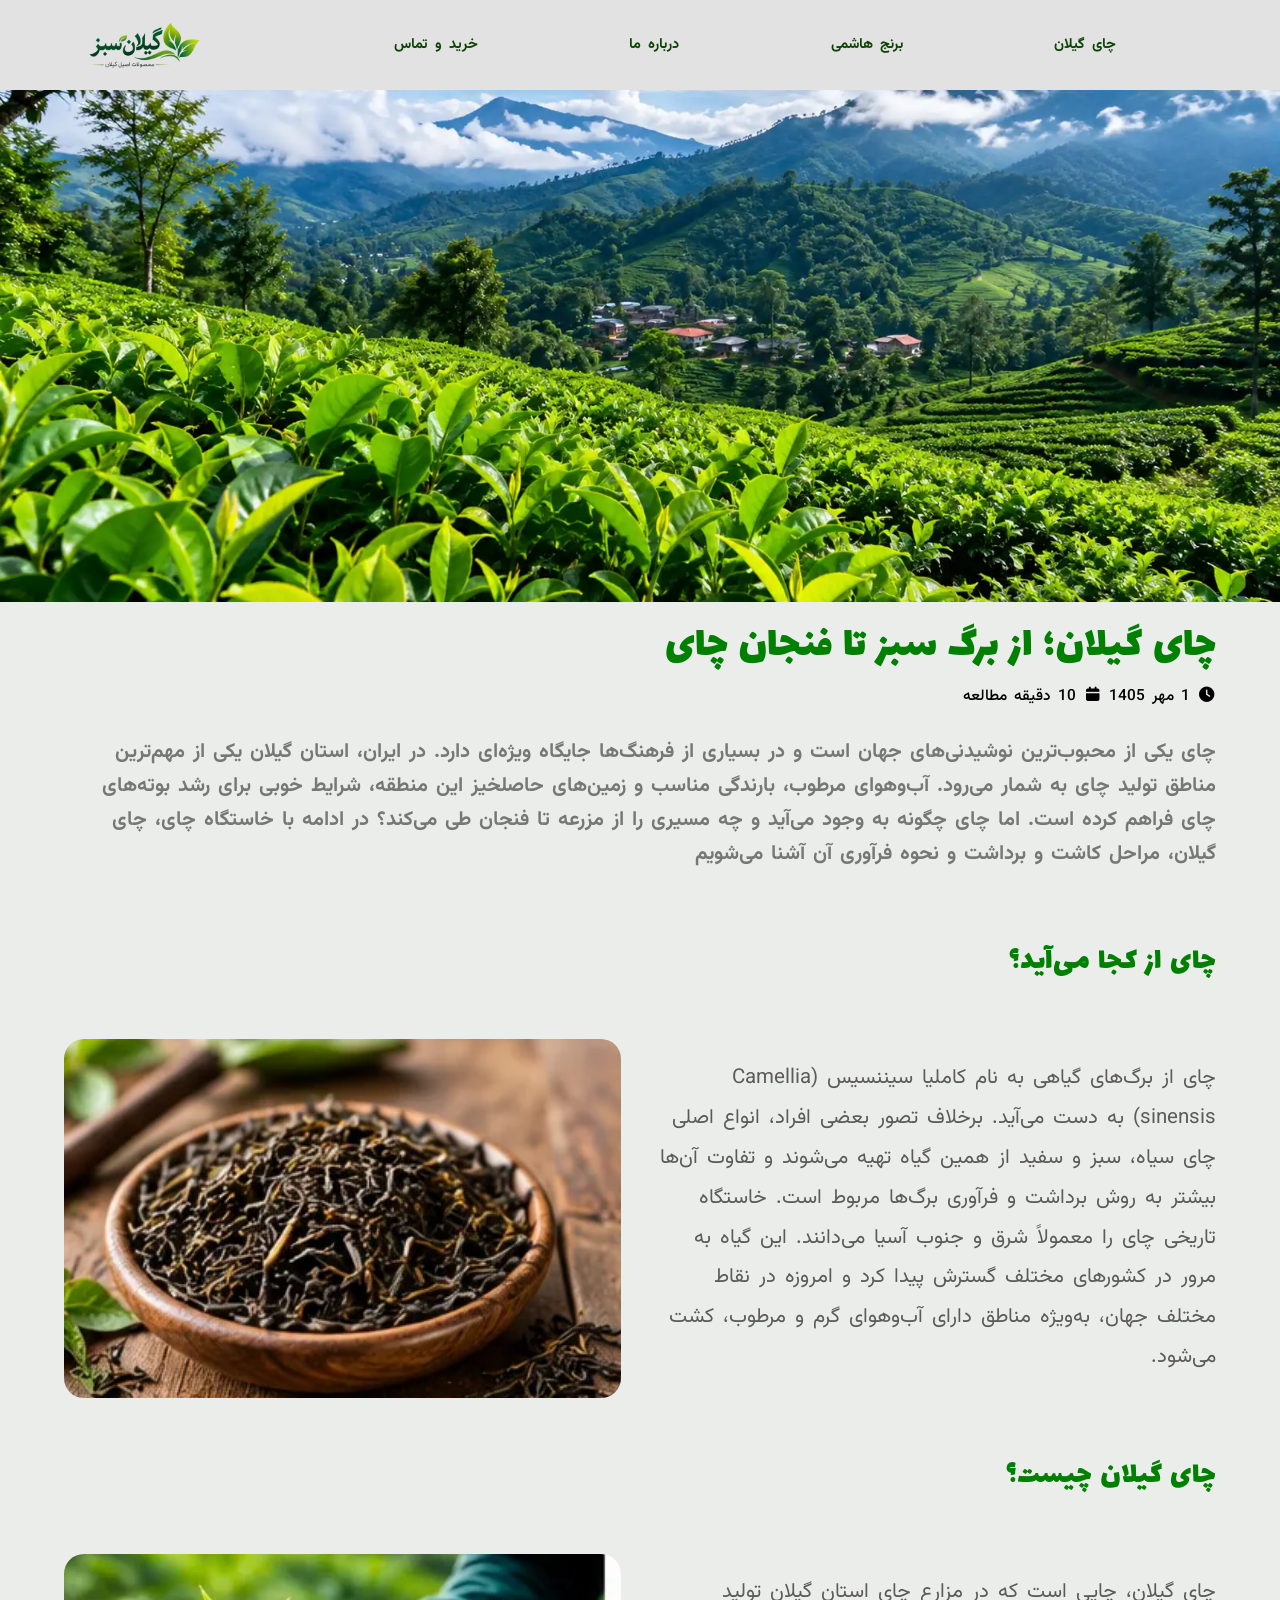
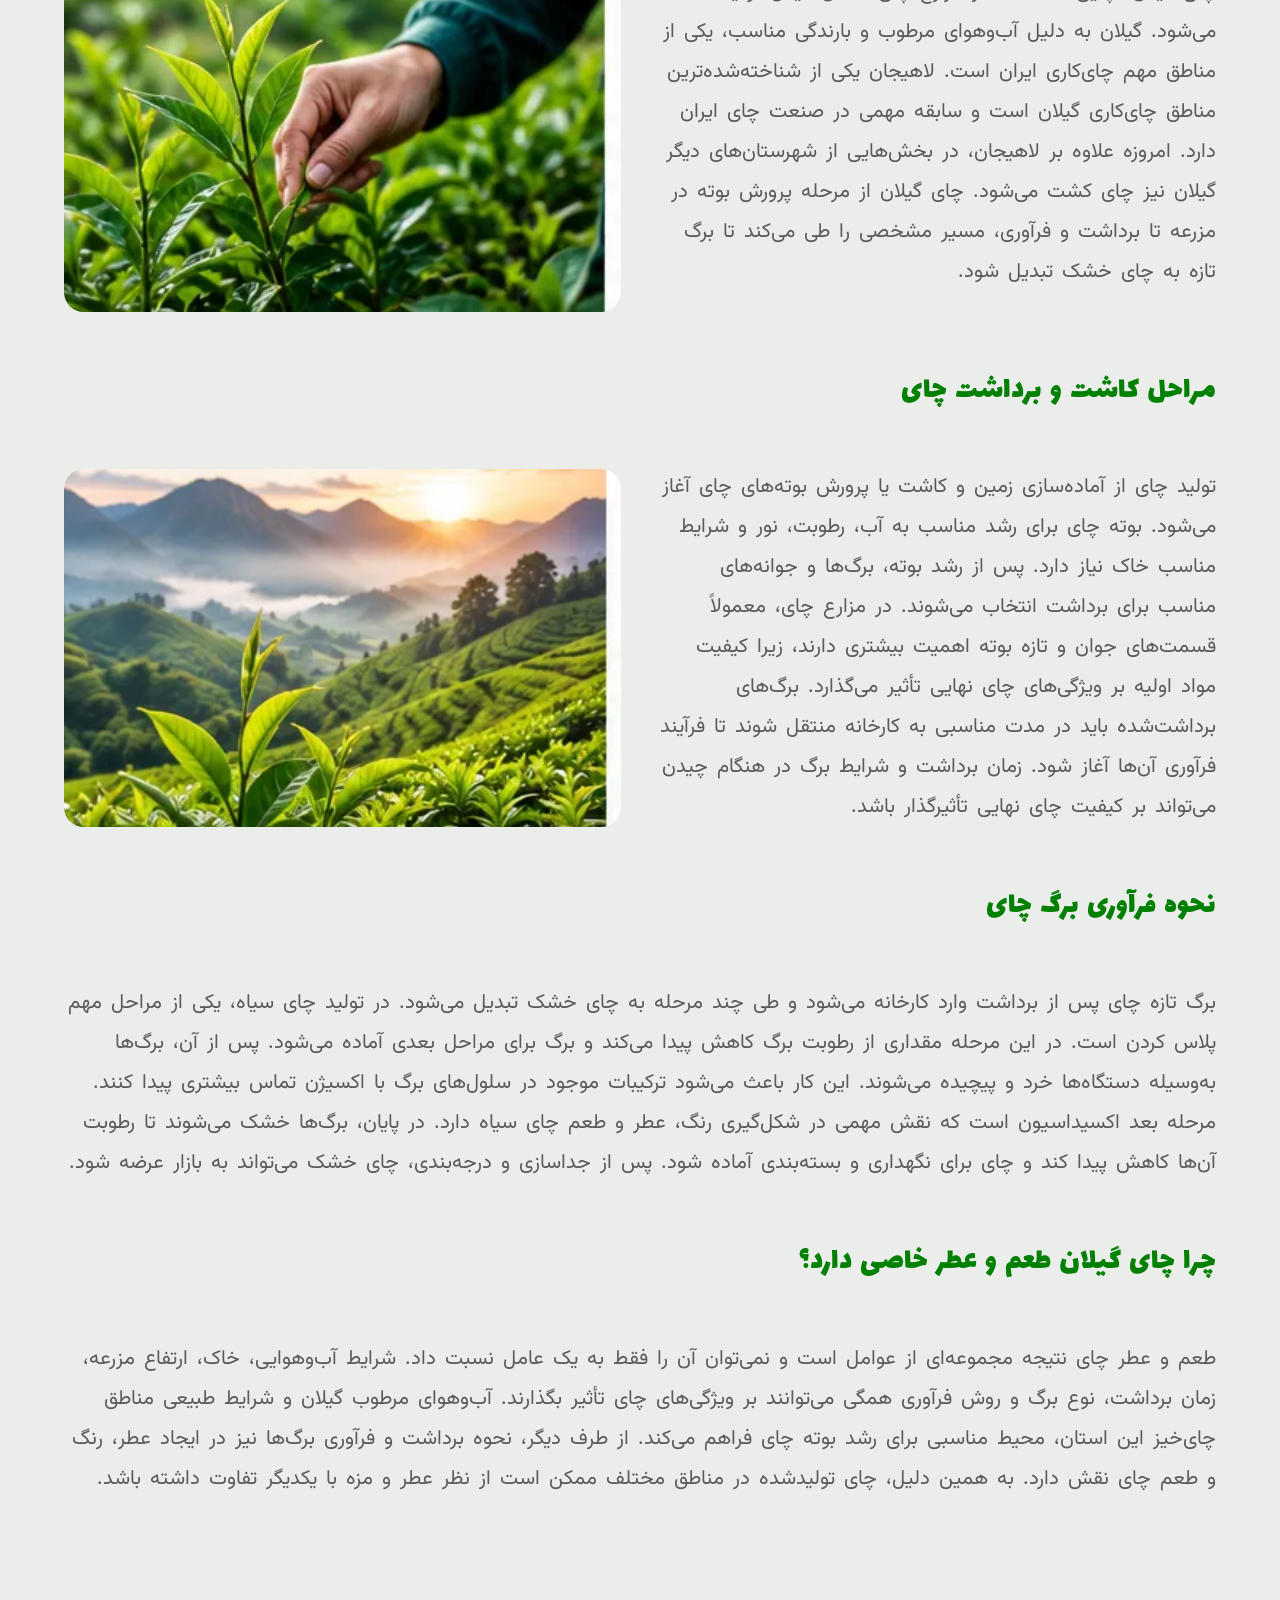
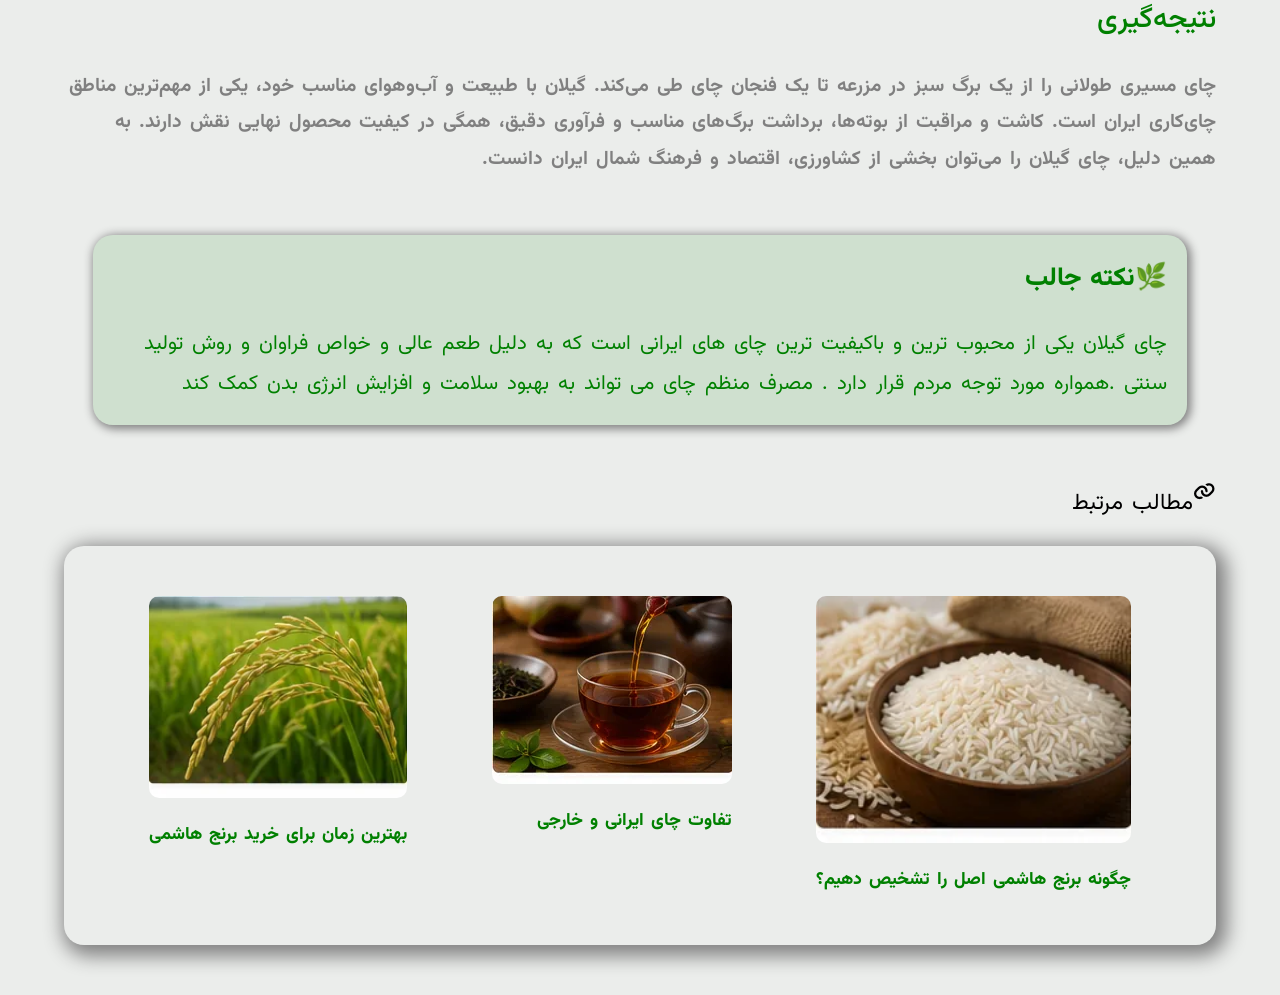
<file: tea-gilan.html>
<!DOCTYPE html>
<html lang="fa" dir="rtl">
<head>
    <meta charset="UTF-8">
    <meta name="viewport" content="width=device-width, initial-scale=1.0">
    <title>چای باغی گیلان چیست؟ از برگ سبز تا فنجان چای | گیلان سبز</title>
    <meta name="description" content="آشنایی با چای گیلان: خاستگاه چای، مراحل کاشت و برداشت، فرآوری برگ چای و دلیل طعم و عطر چای گیلان.">
    <meta name="robots" content="index, follow, max-image-preview:large">
    <meta name="theme-color" content="#187b04">
    <link rel="canonical" href="https://gilan-sabz.ir/tea-gilan.html">
    <meta property="og:title" content="چای باغی گیلان چیست؟ از برگ سبز تا فنجان چای | گیلان سبز">
    <meta property="og:description" content="آشنایی با چای گیلان: خاستگاه چای، مراحل کاشت و برداشت، فرآوری برگ چای و دلیل طعم و عطر چای گیلان.">
    <meta property="og:type" content="article">
    <meta property="og:url" content="https://gilan-sabz.ir/tea-gilan.html">
    <meta property="og:image" content="https://gilan-sabz.ir/images/og-image.jpg">
    <meta property="og:image:width" content="1200">
    <meta property="og:image:height" content="630">
    <meta property="og:locale" content="fa_IR">
    <meta property="og:site_name" content="گیلان سبز">
    <meta name="twitter:card" content="summary_large_image">
    <meta name="twitter:title" content="چای باغی گیلان چیست؟ از برگ سبز تا فنجان چای | گیلان سبز">
    <meta name="twitter:description" content="آشنایی با چای گیلان: خاستگاه چای، مراحل کاشت و برداشت، فرآوری برگ چای و دلیل طعم و عطر چای گیلان.">
    <meta name="twitter:image" content="https://gilan-sabz.ir/images/og-image.jpg">
    <link rel="icon" type="image/png" href="./gilan-sabz-logo-lossless.webp">
    <link rel="preconnect" href="https://fonts.googleapis.com">
    <link rel="preconnect" href="https://fonts.gstatic.com" crossorigin>
    <link href="https://fonts.googleapis.com/css2?family=Lalezar&family=Vazirmatn:wght@300..900&display=swap" rel="stylesheet">
    <link rel="stylesheet" href="./style.css">
    <link rel="stylesheet" href="./responsive.css">
    <link rel="stylesheet" href="./article.css">
    <link rel="stylesheet" href="./fontawesome/css/all.min.css">
    <script type="application/ld+json">{"@context": "https://schema.org", "@type": "Article", "headline": "چای گیلان؛ از برگ سبز تا فنجان چای", "description": "آشنایی با چای گیلان: خاستگاه چای، مراحل کاشت و برداشت، فرآوری برگ چای و دلیل طعم و عطر چای گیلان.", "inLanguage": "fa-IR", "mainEntityOfPage": "https://gilan-sabz.ir/tea-gilan.html", "image": "https://gilan-sabz.ir/images/og-image.jpg", "author": {"@type": "Organization", "name": "گیلان سبز"}, "publisher": {"@type": "Organization", "name": "گیلان سبز", "logo": {"@type": "ImageObject", "url": "https://gilan-sabz.ir/gilan-sabz-logo-lossless.webp"}}}</script>
</head>
<body>
    
   
        
  <!--==============================
    شروع ساخت هدر وبسایت
    ==============================-->
   
        <div class="div-hed-box">
            <header class="heder">
                <a href="./index.html" class="a-img-hed"><img width="600" height="400" src="./gilan-sabz-logo-lossless.webp" alt="لوگوی گیلان سبز" class="logo"></a>
                <nav class="naviction-box" aria-label="منوی اصلی">
                    <a href="./tea-gilan.html" class="a-nav">چای گیلان</a>
                    <a href="./hashemi-rice.html" class="a-nav">برنج هاشمی</a>
                    <a href="./about.html" class="a-nav">درباره ما</a>
                    <a href="./contact-buy.html" class="a-nav">خرید و تماس</a>
                </nav>
            </header>
        </div>
      
      <section class="section-for-to-backgrund">
        <img width="1600" height="900" src="./article-photos/file_00000000c458821095855f0c63f5a614.webp" alt="باغ چای گیلان" class="backgraund-img-for-article">
    </section>

   <div class="div1">

    <section class="h1-col">
    <h1>چای گیلان؛ از برگ سبز تا فنجان چای</h1>
    <span class="span1">
        <i class="fa-solid fa-clock"></i> 
        1 مهر 1405
    </span>
    <span  class="span1">
        <i class="fa-solid fa-calendar"></i>
        10 دقیقه مطالعه
    </span>
<h3 class="h3-1  h3-my">
چای یکی از محبوب‌ترین نوشیدنی‌های جهان است و در بسیاری از فرهنگ‌ها جایگاه ویژه‌ای دارد. در ایران، استان گیلان یکی از مهم‌ترین مناطق تولید چای به شمار می‌رود. آب‌وهوای مرطوب، بارندگی مناسب و زمین‌های حاصلخیز این منطقه، شرایط خوبی برای رشد بوته‌های چای فراهم کرده است. اما چای چگونه به وجود می‌آید و چه مسیری را از مزرعه تا فنجان طی می‌کند؟ در ادامه با خاستگاه چای، چای گیلان، مراحل کاشت و برداشت و نحوه فرآوری آن آشنا می‌شویم</h3>
</section>
<!--========================
start article
============================-->

        <div class="div-for-article">
  <h2 class="h2-1-ar">چای از کجا می‌آید؟</h2>
<article class="my-article">

    <p class="p-gray">چای از برگ‌های گیاهی به نام کاملیا سیننسیس (Camellia sinensis) به دست می‌آید. برخلاف تصور بعضی افراد، انواع اصلی چای سیاه، سبز و سفید از همین گیاه تهیه می‌شوند و تفاوت آن‌ها بیشتر به روش برداشت و فرآوری برگ‌ها مربوط است.

خاستگاه تاریخی چای را معمولاً شرق و جنوب آسیا می‌دانند. این گیاه به مرور در کشورهای مختلف گسترش پیدا کرد و امروزه در نقاط مختلف جهان، به‌ویژه مناطق دارای آب‌وهوای گرم و مرطوب، کشت می‌شود.</p>
    <img width="365" height="276" src="./article-photos/04_dried_tea_leaves.webp" alt="برگ‌های خشک چای" class="img-for-article" loading="lazy">

</article>
    <h2 class="h2-2-ar">چای گیلان چیست؟</h2>

<article class="my-article">
    <p class="p-gray">چای گیلان، چایی است که در مزارع چای استان گیلان تولید می‌شود. گیلان به دلیل آب‌وهوای مرطوب و بارندگی مناسب، یکی از مناطق مهم چای‌کاری ایران است.

لاهیجان یکی از شناخته‌شده‌ترین مناطق چای‌کاری گیلان است و سابقه مهمی در صنعت چای ایران دارد. امروزه علاوه بر لاهیجان، در بخش‌هایی از شهرستان‌های دیگر گیلان نیز چای کشت می‌شود.

چای گیلان از مرحله پرورش بوته در مزرعه تا برداشت و فرآوری، مسیر مشخصی را طی می‌کند تا برگ تازه به چای خشک تبدیل شود.</p>
    <img width="381" height="276" src="./article-photos/02_tea_leaf_picking.webp" alt="چیدن برگ چای" class="img-for-article" loading="lazy">

</article>
    <h2 class="h2-3-ar">مراحل کاشت و برداشت چای</h2>

<article class="my-article">
    <p class="p-gray">تولید چای از آماده‌سازی زمین و کاشت یا پرورش بوته‌های چای آغاز می‌شود. بوته چای برای رشد مناسب به آب، رطوبت، نور و شرایط مناسب خاک نیاز دارد.

پس از رشد بوته، برگ‌ها و جوانه‌های مناسب برای برداشت انتخاب می‌شوند. در مزارع چای، معمولاً قسمت‌های جوان و تازه بوته اهمیت بیشتری دارند، زیرا کیفیت مواد اولیه بر ویژگی‌های چای نهایی تأثیر می‌گذارد.

برگ‌های برداشت‌شده باید در مدت مناسبی به کارخانه منتقل شوند تا فرآیند فرآوری آن‌ها آغاز شود. زمان برداشت و شرایط برگ در هنگام چیدن می‌تواند بر کیفیت چای نهایی تأثیرگذار باشد.</p>
     <img width="384" height="276" src="./article-photos/01_misty_tea_garden.webp" alt="باغ چای در مه صبحگاهی" class="img-for-article" loading="lazy">

</article>
<h2 class="h2-4-ar">نحوه فرآوری برگ چای</h2>

<article class="my-article">
<p class="p-gray">برگ تازه چای پس از برداشت وارد کارخانه می‌شود و طی چند مرحله به چای خشک تبدیل می‌شود. در تولید چای سیاه، یکی از مراحل مهم پلاس کردن است. در این مرحله مقداری از رطوبت برگ کاهش پیدا می‌کند و برگ برای مراحل بعدی آماده می‌شود.

پس از آن، برگ‌ها به‌وسیله دستگاه‌ها خرد و پیچیده می‌شوند. این کار باعث می‌شود ترکیبات موجود در سلول‌های برگ با اکسیژن تماس بیشتری پیدا کنند. مرحله بعد اکسیداسیون است که نقش مهمی در شکل‌گیری رنگ، عطر و طعم چای سیاه دارد.

در پایان، برگ‌ها خشک می‌شوند تا رطوبت آن‌ها کاهش پیدا کند و چای برای نگهداری و بسته‌بندی آماده شود. پس از جداسازی و درجه‌بندی، چای خشک می‌تواند به بازار عرضه شود.</p>

</article>
<h2 class="h2-5-ar">چرا چای گیلان طعم و عطر خاصی دارد؟</h2>

<article class="my-article">
<p class="p-gray">طعم و عطر چای نتیجه مجموعه‌ای از عوامل است و نمی‌توان آن را فقط به یک عامل نسبت داد. شرایط آب‌وهوایی، خاک، ارتفاع مزرعه، زمان برداشت، نوع برگ و روش فرآوری همگی می‌توانند بر ویژگی‌های چای تأثیر بگذارند.

آب‌وهوای مرطوب گیلان و شرایط طبیعی مناطق چای‌خیز این استان، محیط مناسبی برای رشد بوته چای فراهم می‌کند. از طرف دیگر، نحوه برداشت و فرآوری برگ‌ها نیز در ایجاد عطر، رنگ و طعم چای نقش دارد.

به همین دلیل، چای تولیدشده در مناطق مختلف ممکن است از نظر عطر و مزه با یکدیگر تفاوت داشته باشد.</p>
</article>


</div>


        <div class="div-for-jam">
        <section>
            <p class="h5-spam">نتیجه‌گیری</p>
            <h5 class="h5-spamm">چای مسیری طولانی را از یک برگ سبز در مزرعه تا یک فنجان چای طی می‌کند. گیلان با طبیعت و آب‌وهوای مناسب خود، یکی از مهم‌ترین مناطق چای‌کاری ایران است. کاشت و مراقبت از بوته‌ها، برداشت برگ‌های مناسب و فرآوری دقیق، همگی در کیفیت محصول نهایی نقش دارند. به همین دلیل، چای گیلان را می‌توان بخشی از کشاورزی، اقتصاد و فرهنگ شمال ایران دانست.</h5>
        </section>
        </div>


<main  class="main-for-nokte">
    <p class="p-spam">  🌿نکته جالب  </p>
    <p>چای گیلان یکی از محبوب ترین و باکیفیت ترین چای های ایرانی است  که به دلیل طعم  عالی و خواص فراوان و روش تولید سنتی .همواره مورد توجه مردم قرار دارد . مصرف منظم چای می تواند  به بهبود سلامت و افزایش انرژی بدن کمک کند</p>
</main>


 
<div class="div-for-end-artic">
   <i class="fa-solid fa-link"></i> <p class="word-p" >  مطالب مرتبط</p>

</div>
    <div class="div-for-to-end">
           
        <article class="artc-for-end">
        <img width="240" height="188" src="./images/15-rice-bowl.webp" alt="کاسه برنج هاشمی" class="img-for-artc-end" loading="lazy">
        <a href="./hashemi-rice.html"class="a-ar">چگونه برنج هاشمی اصل را تشخیص دهیم؟</a>
        </article>

        <article class="artc-for-end">
        <img width="240" height="188" src="./images/14-tea-cup.webp" alt="فنجان چای" class="img-for-artc-end" loading="lazy">
    <a href="./iranian-vs-foreign-tea.html"class="a-ar">تفاوت چای ایرانی و خارجی </a>   
    </article>

        <article class="artc-for-end">
        <img width="240" height="188" src="./images/16-rice-field.webp" alt="شالیزار برنج" class="img-for-artc-end" loading="lazy">
        <a href="./best-time-buy-rice.html" class="a-ar" > بهترین زمان برای خرید برنج هاشمی</a>
        </article>
</div>
    </div>

</body>
</html>
</file>
<file: style.css>
:root {
    --font-body: "Vazirmatn", Tahoma, sans-serif;
    --font-head: "Lalezar", "Vazirmatn", Tahoma, sans-serif;
    --green: #187b04;
    --green-dark: #0e4403;
    --header-h: clamp(64px, 7vw, 96px);
    --logo-h: calc(var(--header-h) * 0.95);
    --fs-small: clamp(0.8rem, 0.76rem + 0.25vw, 1rem);
    --fs-body: clamp(0.95rem, 0.9rem + 0.3vw, 1.2rem);
    --fs-lead: clamp(1.05rem, 0.95rem + 0.6vw, 1.5rem);
    --fs-h2: clamp(1.4rem, 1.05rem + 1.6vw, 2.4rem);
    --fs-title: clamp(1.6rem, 1.1rem + 2.2vw, 3rem);
}
* {
    margin: 0;
    padding: 0;
    box-sizing: border-box;
}
html {
    overflow-x: hidden;
    scroll-behavior: smooth;
}
body {
    font-family: var(--font-body);
    font-size: var(--fs-body);
    line-height: 1.7;
    background-color: rgb(235, 237, 235);
    padding-top: var(--header-h);
}
img {
    max-width: 100%;
}
a {
    text-decoration: none;
}
ul {
    list-style-type: none;
}
button {
    cursor: pointer;
    border: none;
    font-family: inherit;
}
button:active {
    transform: scale(0.95);
    color: orangered;
    transition: transform 0.2s;
}
/* فونت عنوان‌ها */
.h11, .h2-5, .h2-5-1, .h22-2, .h2-55-0, .h2-00, .fi1, .h2-11, .h2-55-1 {
    font-family: var(--font-head);
    font-weight: 400;
    font-synthesis: none;
}
.i-white { color: white; }
.i-loc { color: #000000; }
.i-tel { color: rgba(0, 163, 251, 0.999); }
.i-insta {
    -webkit-background-clip: text;
    background-clip: text;
    -webkit-text-fill-color: transparent;
    background-image: linear-gradient(red, rgb(212, 255, 0));
}

/* =========================
   هدر
   ========================= */
.div-hed-box {
    width: 100%;
    position: fixed;
    top: 0;
    background: rgb(226, 226, 226);
    z-index: 100;
}
.heder {
    display: flex;
    align-items: center;
    justify-content: space-evenly;
    min-height: var(--header-h);
    padding: 0 20px;
}
.naviction-box {
    display: flex;
    flex: 1;
    justify-content: space-evenly;
    gap: 8px;
    margin-left: calc(var(--logo-h) * 1.5 + 8vw);
}
.naviction-box .a-nav {
    display: flex;
    position: relative;
    overflow: hidden;
    color: var(--green-dark);
    font-size: clamp(0.52rem, 0.5rem + 0.5vw, 1.2rem);
    font-weight: 700;
    white-space: nowrap;
}
.a-nav::after {
    content: "";
    position: absolute;
    width: 100%;
    height: 2px;
    background-color: rgb(28, 121, 2);
    bottom: 0;
    left: 100%;
    transition: all 0.4s;
}
.a-nav:hover::after {
    left: 0;
}
/* لوگو: فقط اندازه تنظیم می‌شود، جایگاه همان است */
.logo {
    height: var(--logo-h);
    width: auto;
    position: absolute;
    left: 6%;
    bottom: 0;
}
/* =========================
   بخش اول (هیرو)
   ========================= */
.section-box.hero {
    position: relative;
}
.img-for-bacgrand {
    display: block;
    width: 100%;
    height: clamp(260px, 40vw, 700px);
    object-fit: cover;
    pointer-events: none;
    user-select: none;
}
.hero-text {
    position: absolute;
    inset: 0;
    display: flex;
    flex-direction: column;
    justify-content: center;
    align-items: flex-end; /* در صفحه راست‌به‌چپ یعنی شروع از سمت چپ */
    gap: clamp(0.4rem, 1.2vw, 1.2rem);
    padding-left: 20%;
    color: aliceblue;
    text-align: left;
}
.h11 {
    font-size: clamp(1.5rem, 0.9rem + 3vw, 3.8rem);
    line-height: 1.5;
    word-spacing: 0.3em;
    text-shadow: 3px 6px 16px rgb(0, 0, 0);
}
.h2-1 {
    font-size: clamp(0.8rem, 0.62rem + 0.95vw, 1.5rem);
    font-weight: 800;
    line-height: 1.9;
    text-shadow: 1px 2px 8px rgb(0, 0, 0);
}
.btn1 {
    color: aliceblue;
    background-color: green;
    padding: 0.35em 1.3em;
    font-size: clamp(0.5rem, 0.6rem + 0.45vw, 1.15rem);
    font-weight: 800;
    border-radius: 6px;
}

/* =========================
   سکشن عکس چای و برنج (عرض ۱۰۰٪ صفحه)
   ========================= */
.div-section-box {
    display: flex;
    width: 100%;
    margin: 0;
    gap: 0;
}
.section-box.category {
    position: relative;
    width: 100%;
}
.img-for-section {
    display: block;
    width: 100%;
    height: auto;
}
.section-text {
    position: absolute;
    top: 50%;
    left: 6%;
    transform: translateY(-50%);
    width: 46%;
    display: flex;
    flex-direction: column;
    align-items: center;
    gap: clamp(0.3rem, 1vw, 1rem);
    text-align: center;
}
.h2-5, .h2-5-1 {
    color: green;
    font-size: clamp(1.25rem, 0.8rem + 2vw, 3rem);
    line-height: 1.4;
}
.h2-3, .h2-6 {
    color: rgb(2, 93, 2);
    font-weight: 800;
    font-size: clamp(0.78rem, 0.6rem + 0.8vw, 1.5rem);
    line-height: 1.8;
}
.btn-tia1, .btn-tia2 {
    color: #fff;
    font-weight: 800;
    background-color: green;
    padding: 0.3em 1em;
    font-size: clamp(0.58rem, 0.55rem + 0.4vw, 1.15rem);
    border-radius: 6px;
}

/* =========================
   چرا از ما خرید کنید
   ========================= */
.fild {
    text-align: center;
    display: block;
    padding: 20px 0;
    border: none;
    margin: 20px auto 0;
    border-radius: 20px 20px 10px 10px;
    box-shadow: 1px 3px 5px rgb(123, 123, 123);
    width: 95%;
}
.fi1 {
    font-size: var(--fs-h2);
    line-height: 1.4;
}
.div-for-section2 {
    display: flex;
    gap: 10px;
    justify-content: space-around;
    flex-wrap: wrap;
    align-items: center;
}
.section-box2 {
    flex: 1 1 220px;
    max-width: 320px;
    padding: 10px;
}
.section-img-2 {
    width: clamp(110px, 12vw, 150px);
    height: clamp(110px, 12vw, 150px);
    object-fit: cover;
    border-radius: 50%;
    display: inline-block;
    margin: 0 auto 10px;
}
.h2-11 {
    color: rgb(0, 96, 0);
    font-size: clamp(1.2rem, 1rem + 0.8vw, 1.8rem);
}
.h2-12 {
    color: rgba(1, 22, 1, 0.75);
    font-size: var(--fs-body);
    font-weight: 500;
}

/* =========================
   داستان ما
   ========================= */
.div-section-box-for-historya {
    display: flex;
    gap: 10px;
    width: 95%;
    justify-content: space-between;
    margin: 0 auto;
}
.section-box-for-text {
    margin-top: 30px;
    width: 100%;
    padding: clamp(10px, 2vw, 28px);
    background-color: rgba(128, 128, 128, 0.264);
    border-radius: 10px;
}
.section-for-img-historya {
    margin-top: 30px;
    width: 100%;
    padding: 5px;
}
.img-history {
    width: 100%;
    height: 100%;
    min-height: 220px;
    object-fit: cover;
    border-radius: 15px;
}
.h3-1 {
    color: green;
    font-size: var(--fs-body);
}
.h22-2 {
    font-size: clamp(1.5rem, 1.1rem + 1.8vw, 2.6rem);
    line-height: 1.6;
    color: var(--green-dark);
    margin-bottom: 0.5rem;
}
.h2-33 {
    font-weight: 700;
    font-size: clamp(0.95rem, 0.85rem + 0.45vw, 1.35rem);
    line-height: 2;
    color: rgb(79, 79, 79);
    margin-bottom: 1rem;
}
.btn-123 {
    color: green;
    font-size: var(--fs-body);
    font-weight: 800;
    padding: 5px 20px;
    border-radius: 10px;
    background-color: rgba(128, 128, 128, 0.037);
    border: solid #1d720cc5;
}

/* =========================
   محصولات پرفروش (عنوان دقیقاً وسط)
   ========================= */
.h2-55-0, .h2-00 {
    display: block;
    width: 100%;
    text-align: center;
    font-size: var(--fs-title);
    line-height: 1.4;
    color: #111;
    margin: clamp(30px, 5vw, 60px) 0 clamp(14px, 2vw, 28px);
}
.gaymat-box {
    display: grid;
    grid-template-columns: repeat(auto-fit, minmax(min(100%, 230px), 270px));
    justify-content: center;
    gap: clamp(14px, 2.5vw, 32px);
    margin: 0 4%;
}
.section-55-box {
    display: flex;
    flex-direction: column;
    align-items: center;
    text-align: center;
    padding: 10px 10px 20px;
    border-radius: 10px;
    box-shadow: 0 3px 10px 0 rgb(151, 151, 151);
}
.img-section-55 {
    width: 100%;
    border-radius: 8px;
}
.h2-55-1 {
    font-size: clamp(1.3rem, 1.1rem + 0.7vw, 1.8rem);
    margin-top: 6px;
}
.h4-55 {
    font-size: var(--fs-body);
    font-weight: 800;
    margin: 6px 0;
}
.h3-55 {
    font-size: var(--fs-body);
    font-weight: 700;
    text-decoration-line: line-through;
    text-decoration-thickness: 1.5px;
}
.h3-55-7 {
    font-size: clamp(1.2rem, 1.05rem + 0.7vw, 1.7rem);
    margin: 4px 0 10px;
}
.btn55-1 {
    padding: 8px 28px;
    border-radius: 10px;
    background-color: var(--green);
    color: white;
    font-size: var(--fs-body);
}

/* =========================
   مقالات و راهنما (عنوان دقیقاً وسط)
   ========================= */
.div-for-articel {
    width: 95%;
    display: grid;
    grid-template-columns: repeat(auto-fit, minmax(min(100%, 240px), 1fr));
    gap: clamp(12px, 2vw, 24px);
    margin: 0 auto 40px;
}
.artc {
    text-align: right;
}
.img-artc {
    width: 100%;
    height: clamp(160px, 16vw, 220px);
    border-radius: 10px;
    object-fit: cover;
}
.h2-ar {
    display: block;
    margin-top: 6px;
    font-size: clamp(1.05rem, 0.95rem + 0.4vw, 1.3rem);
}
.b2 {
    display: inline-block;
    font-size: var(--fs-body);
    margin-top: 10px;
    color: #135d04;
    font-weight: 800;
}

/* =========================
   فوتر
   ========================= */
.div-for-footer {
    background-color: var(--green-dark);
}
.foot {
    display: flex;
    flex-wrap: wrap;
    align-items: flex-start;
    justify-content: space-evenly;
    gap: 10px 30px;
    font-size: var(--fs-body);
    padding: 40px 15px 20px;
}
.ul1 {
    margin: 10px 0 20px;
    color: rgb(208, 208, 208);
}
.a11, .foot strong {
    display: flex;
    align-items: center;
    gap: 6px;
    color: rgb(208, 208, 208);
}
.foot strong {
    color: white;
    margin-bottom: 14px;
}
.a11:hover {
    text-decoration-line: underline;
    color: rgba(240, 248, 255, 0.9);
}
.font-00 {
    display: flex;
    align-items: center;
    justify-content: center;
    padding: 6px 10px 12px;
    color: rgb(255, 255, 255);
    font-size: var(--fs-small);
    text-align: center;
}
.my-name {
    text-align: center;
    color: aliceblue;
    font-size: var(--fs-small);
}
.my-names {
    background-image: linear-gradient(rgb(38, 0, 255), rgb(255, 0, 0));
    -webkit-background-clip: text;
    background-clip: text;
    -webkit-text-fill-color: transparent;
    animation: fontname 0.9s alternate infinite;
}
@keyframes fontname {
    100% { filter: hue-rotate(100deg); }
}

.img-section-55 {
    height: auto;
}
</file>
<file: responsive.css>
/* =========================================================
                            ریسپانسیو  
   ========================================================= */
@media (max-width: 1024px) {
    .hero-text { padding-left: 12%; }
    .section-text { left: 5%; width: 48%; }
}
@media (max-width: 768px) {
    .div-section-box-for-historya { flex-direction: column; gap: 0; }
    .section-box-for-text { margin-top: 10px; }
    .img-history { min-height: 0; height: auto; }
    .hero-text { padding-left: 8%; }
    .foot { justify-content: center; text-align: center; }
    .ul1 { margin-right: 0; }
    .a11, .foot strong { justify-content: center; }
    .div-section-box { display: flex; flex-wrap: wrap; }
    .section-text{ margin-top: -20px; left: 2%;  }
    .h2-3, .h2-6 { font-size: 1.1rem; }  
     .h2-5 ,.h2-5-1{ font-size: 1.8rem; }
}
@media (max-width: 480px) {
    .heder { padding: 0 8px; }
    .naviction-box { gap: 4px; margin-left: calc(var(--logo-h) * 1.5 + 4vw); }
    .logo { left: 3%; }
    .section-text { left: 3%; width: 48%;margin-top: -25px;}
    .section-text br { display: none; }
    .h2-3, .h2-6 { font-size: 0.77rem; line-height: 1.6; }
    .h2-5 ,.h2-5-1{ font-size: 1.1rem; }
    .h11 { font-size: 1.55rem; margin-top: -20px;}
    .hero-text { padding-left: 6%; padding-right: 6%; }
    .div-section-box { display: flex; flex-wrap: wrap; }

}
</file>
<file: about.css>
body {
    padding-top: 0;
}
body {
    background-image: linear-gradient(rgba(0, 221, 255, 0.433),rgba(0, 128, 0, 0.416));
}
.heder {
    min-height: 0;
    padding: 0;
    display: flex;
    align-items: center;
    justify-content: center;
    perspective: 1000px;
}
.card1 {
    width: 40%;
    display: block;
    margin: 0 auto;
}
.h2-a {
    color: darkgreen;
    font-size: 2.5rem;
}
h1, h2 {
    display: flex;
    align-items: center;
    justify-content: center;
    margin-top: 50px;
    margin-bottom: 50px;
    color: green;
}
span {
    color: green;
    font-size: 1.5rem;
    font-weight: 900;
}
h1 {
    font-size: 1.5em;
}
.about-p {
    font-size: 1.17em;
    font-weight: bold;
    line-height: 30px;
    margin-bottom: 20px;
    text-align: center;
}
.logo-my {
    width: 20%;
    animation: trans 6s infinite linear;
    transform-style: preserve-3d;
}
@keyframes trans{
from{
    transform: rotateY(0deg);
}
to {
    transform: rotateY(360deg);
}
}
.nama {
    display: flex;
    align-items: center;
    justify-content: space-evenly;
    padding: 50px;
    background-color: gray;
    border-radius: 10px;
}
.i-white {
    color: rgba(0, 128, 0, 0.578);
}
.a360 {
    display: inline-flex;
    align-items: center;
    justify-content: center;
}
@media (max-width: 1100px) {
    .card1 {
        width: 70%;
    }

}
@media (max-width: 768px) {
    .card1 {
        width: 92%;
    }
    .logo-my {
        width: 45%;
    }
    .nama {
        flex-wrap: wrap;
        gap: 16px;
        padding: 24px;
    }
    h1, h2 {
        margin-top: 30px;
        margin-bottom: 30px;
    }
    .about-p {
        font-size: 1rem;
    }

}

.logo-my {
    height: auto;
}
</file>
<file: article.css>
/* =========================================================
   گیلان سبز | استایل صفحه‌های مقاله (اندازه‌ها با clamp روان‌اند)
   ========================================================= */
body {
    word-spacing: 3px;
    overflow-x: hidden;
}
h1, h2 {
    font-family: var(--font-head);
    font-weight: 400;
    font-synthesis: none;
    color: green;
}
h3, h4, h5 { color: gray; }
h1 {
    font-size: clamp(1.5rem, 1rem + 2.2vw, 2.9rem);
    line-height: 1.5;
}
h2 {
    font-size: clamp(1.3rem, 1rem + 1.2vw, 2.2rem);
    line-height: 1.5;
    margin: 20px 0;
}
p {
    font-size: clamp(1rem, 0.92rem + 0.45vw, 1.35rem);
    line-height: 1.95;
}
.p-gray { color: rgb(92, 90, 90); }
.div1 {
    display: block;
    width: 90%;
    margin: auto;
}
.backgraund-img-for-article {
    display: block;
    width: 100%;
    height: clamp(200px, 40vw, 620px);
    object-fit: cover;
    margin-bottom: 1%;
}
.div-for-article {
    display: flex;
    flex-direction: column;
    width: 100%;
    margin-top: 4%;
    margin-bottom: 2%;
    font-size: clamp(0.95rem, 0.9rem + 0.3vw, 1.3rem);
    word-wrap: break-word;
}
.img-for-article {
    border-radius: 20px;
    width: 100%;
    height: clamp(160px, 28vw, 420px);
    object-fit: cover;
}
.h3-1 {
    margin-top: 2%;
    color: rgb(119, 119, 119);
    font-size: clamp(0.95rem, 0.88rem + 0.4vw, 1.4rem);
}
.span1 {
    font-size: clamp(0.85rem, 0.8rem + 0.2vw, 1rem);
    font-weight: 500;
}
.my-article {
    display: flex;
    flex-wrap: wrap-reverse;
    justify-content: space-between;
    align-items: center;
    gap: clamp(16px, 3vw, 50px);
    margin: 3% 0;
}
.my-article > p { flex: 1 1 320px; }
.my-article > img { flex: 1 1 320px; }
.main-for-nokte {
    background-color: rgba(0, 128, 0, 0.121);
    padding: 20px;
    border-radius: 20px;
    display: block;
    width: 95%;
    margin: 5% auto 0;
    font-size: clamp(0.9rem, 0.85rem + 0.25vw, 1.1rem);
    box-shadow: 2px 2px 10px 2px gray;
    color: green;
}
.div-for-jam {
    margin-top: 5%;
    font-size: clamp(1.1rem, 1rem + 0.8vw, 1.7rem);
}
.div-for-end-artic {
    display: flex;
    margin-top: 5%;
}
.div-for-to-end {
    width: 100%;
    display: flex;
    justify-content: space-evenly;
    margin: auto auto 50px;
    gap: clamp(20px, 4vw, 50px);
    box-shadow: 5px 5px 19px 6px gray;
    padding: clamp(18px, 4vw, 50px);
    border-radius: 20px;
    flex-wrap: wrap-reverse;
}
.p-spam {
    font-size: clamp(1rem, 0.8rem + 1vw, 1.8rem);
    margin-bottom: 20px;
    font-weight: 800;
}
.word-p {
    font-size: clamp(1rem, 0.85rem + 0.7vw, 1.6rem);
    margin-bottom: 20px;
}
.h5-spam {
    font-size: clamp(1.2rem, 1rem + 1vw, 2rem);
    font-weight: 500;
    color: green;
}
.h5-spamm {
    margin-top: 20px;
    font-size: clamp(0.9rem, 0.8rem + 0.5vw, 1.4rem);
    line-height: 1.9;
}
.img-for-artc-end {
    width: 100%;
    max-height: 250px;
    object-fit: cover;
    border-radius: 10px;
}
.a-ar {
    color: green;
    font-size: clamp(0.9rem, 0.85rem + 0.3vw, 1.2rem);
    font-weight: 800;
    margin-top: 10px;
    display: block;
}
.h3-my { font-size: clamp(1rem, 0.9rem + 0.45vw, 1.4rem); }

.img-for-artc-end {
    height: auto;
}
</file>
<file: contact-buy.css>
:root {
    --color: rgb(248, 245, 245);
}
* {
    margin: 0;
    padding: 0;
    box-sizing: border-box;
}
html {
    scroll-behavior: smooth;
}
a {
    text-decoration: none;
}
body {
    font-family: "Vazirmatn", Tahoma, sans-serif;
    background-color: rgb(5, 34, 5);
    color: var(--color);
}
.div1 {
    width: 95%;
    display: block;
    margin: auto;
}
.div-for-box {
    width: 95%;
    display: block;
    margin: 3% auto;
    background: linear-gradient(green,rgb(65, 108, 65));
    padding: 6%;
    border-radius: 20px;
}
h1 {
    margin-bottom: 20px;
    font-size: clamp(1.5rem, 1rem + 2.4vw, 2.7rem);
    color: aliceblue;
}
.h2-shop1 {
    font-size: 1.4rem;
    color: rgb(248, 244, 244);
    margin-bottom: 30px;
}
button {
    padding: 20px;
    border-radius: 15px;
    display: block;
    margin: auto;
    background-color: rgba(81, 255, 0, 0.615);
    transition: transform 0.2s;
    font-size: 1rem;
    font-weight: 900;
}
button:hover {
    transform: translateY(-5px);
}
.mahsol-h2 {
    color: rgba(149, 255, 0, 0.778);
    font-size: 2rem;
    margin-bottom: 20px;
}
.img-for-tia {
    width: 50%;
    height: auto;
    object-fit: cover;
    display: block;
    margin: auto;
    border-radius: 20px 0 20px 3px;
    margin-bottom: 20px;
}
.div-card-for-tia {
    display: flex;
    align-items: center;
    justify-content: center;
    gap: 10px;
    margin-bottom: 3%;
}
.section-card {
    border: 1px solid rgba(0, 128, 0, 0.216);
    width: 100%;
    background-color: #14261A;
    height: auto;
    padding: 0 10px  0 0;
    padding-bottom: 30px;
    padding-top: 10px;
    border-radius: 20px 5px 25px  5px;
}
.h2-shop2 {
    font-size: 1.4rem;
    margin-bottom: 10px;
}
.section-for-phon {
    padding: 8px;
    width: auto;
    margin-top: 10px;
    height: auto;
    display: inline-block;
    border-radius: 20px;
    color: #187B04;
    background-color: #153017;
}
.h3-shop1 {
    font-weight: bold;
    font-size: 1rem;
    color: rgba(102, 169, 102, 0.834);
}
.h2-shop3 {
    color: rgb(208, 255, 0);
}
.a-phon {
    color: aliceblue;
}
.section-box-shop {
    display: block;
    border: 1px solid rgba(85, 255, 0, 0.163);
    padding: 26px;
    background-color: rgba(20, 55, 1, 0.44);
    border-radius: 15px;
    margin-top: 20px;
    margin-bottom: 20px;
    position: relative;
}
.p-div {
    margin-bottom: 15px;
    font-size: 1.2rem;
    font-weight: 900;
}
.div-for-soushal {
    display: block;
    border: 1px solid rgb(40, 98, 2);
    border-radius: 20px;
    padding-top: 10px;
}
.div-for-to-section {
    display: grid;
    grid-template-columns: repeat(2, 1fr);
}
.p-er {
    font-size: 1.4rem;
    margin-right: 15px;
    margin-top: 10px;
    font-weight: 900;
    color: rgb(208, 255, 0);
    margin-bottom: 10px;
}
.span-for-pasoc {
    display: block;
    margin-right: 15px;
    margin-top: 10px;
    font-size: 1.1rem;
    margin-bottom: 20px;
}
.section-for-sousal {
    display: flex;
    margin: auto;
    width: 95%;
    position: relative;
    background-color: transparent;
    flex-wrap: wrap-reverse;
}
.btn-scy {
    display: inline-flex;
    padding: 20px;
    margin: auto;
    width: 95%;
    margin-bottom: 10px;
    position: relative;
    border-radius: 20px;
    cursor: pointer;
    background-color: #1D3B1B;
}
.btn-scy:hover {
    background-color: #3D563B;
}
.span-for-sousal {
    margin-top: -10px;
    color: aliceblue;
    margin-right: 30px;
}
i {
    position: absolute;
    top: 30px;
    right: 1px;
    font-size: 1.5rem;
    color: #fefeb0;
}
.a-for-section {
    display: block;
    margin-top: 3%;
    margin-right: -40px;
    color: white;
}
img {
    max-width: 100%;
}
@media (max-width: 768px) {
    .div-for-box {
        padding: 8%;
    }
    .mahsol-h2 {
        font-size: 1.6rem;
    }
    .div-card-for-tia {
        flex-direction: column;
    }
    .img-for-tia {
        width: 60%;
    }
    .div-for-to-section {
        grid-template-columns: 1fr;
    }

}
@media (max-width: 400px) {
    .h2-shop1 {
        font-size: 1.1rem;
    }
    .btn-scy {
        padding: 14px;
    }

}

.back-nav {
    width: 95%;
    margin: 16px auto 0;
}
.back-link {
    display: inline-block;
    padding: 8px 16px;
    color: aliceblue;
    background-color: #153017;
    border-radius: 20px;
    font-size: 1rem;
}
</file>
